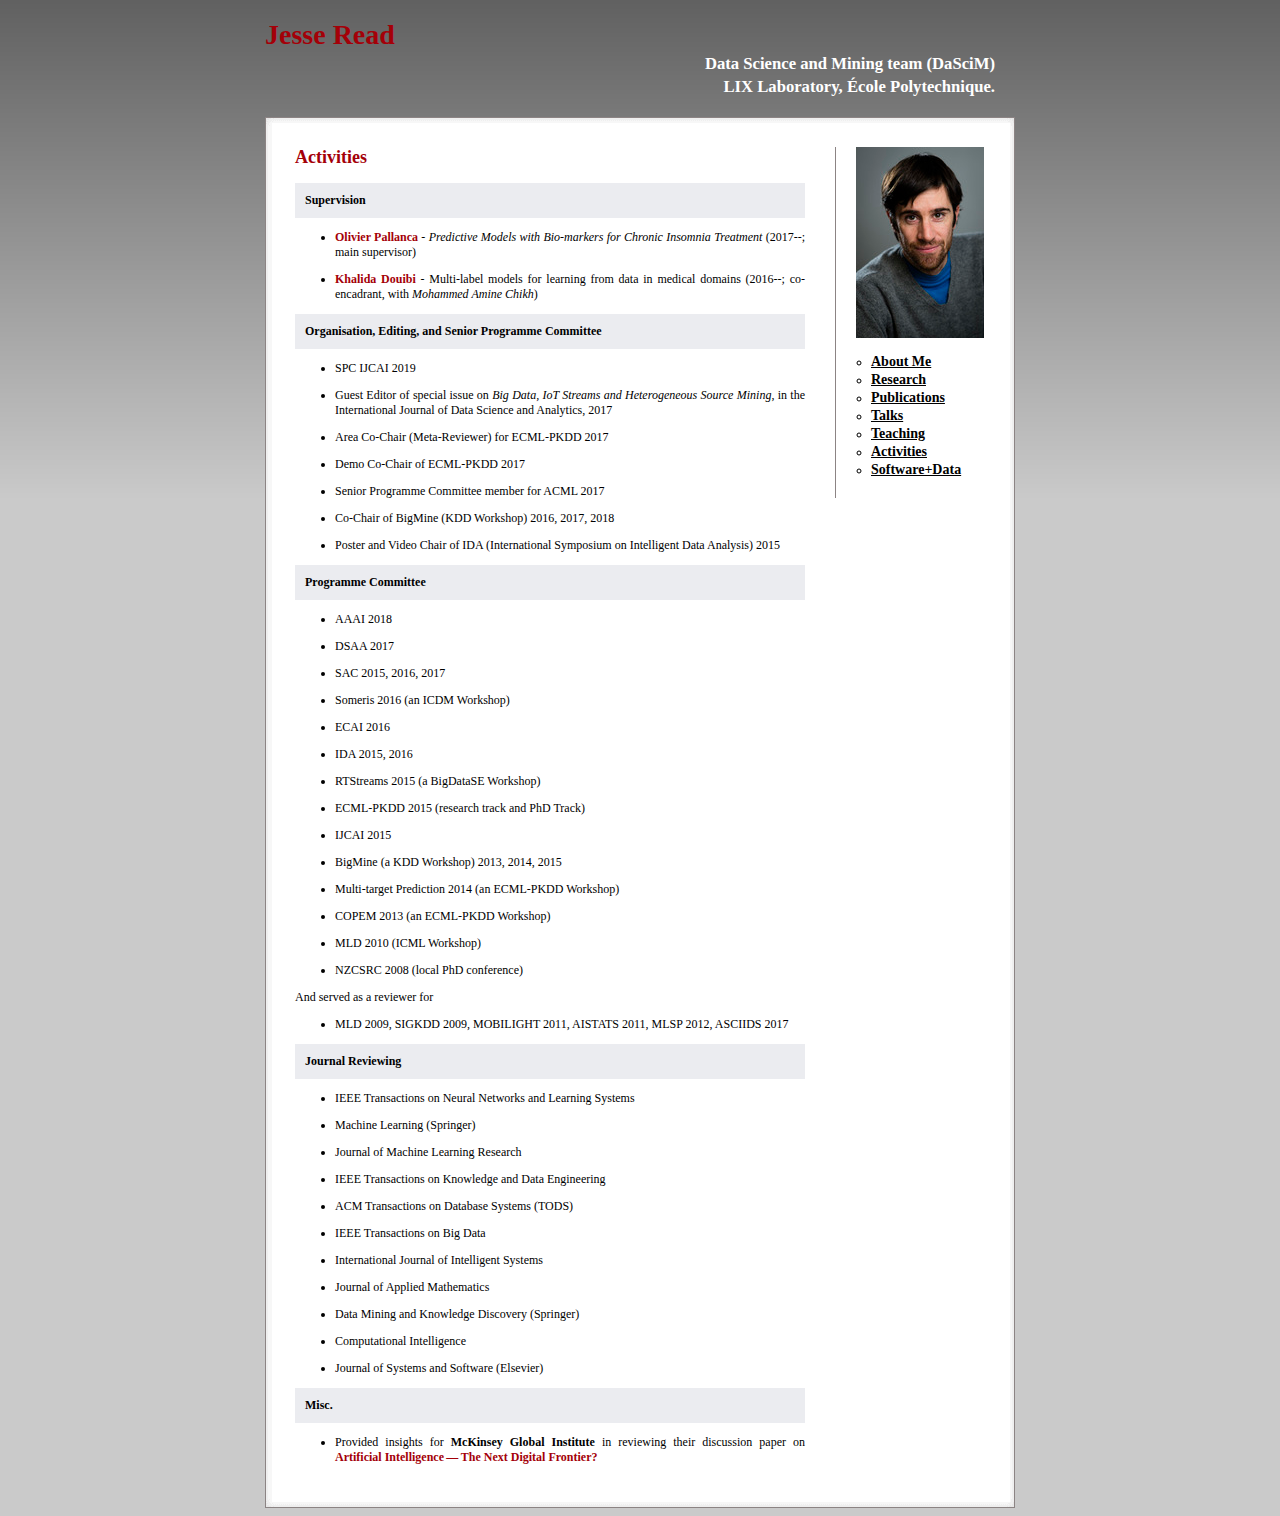
<file: activities.html>
<!DOCTYPE html PUBLIC "-//W3C//DTD XHTML 1.0 Strict//EN" "http://www.w3.org/TR/xhtml1/DTD/xhtml1-strict.dtd">
<html xmlns="http://www.w3.org/1999/xhtml">

<head>
<meta http-equiv="Content-Type" content="text/html; charset=utf-8" />
<meta name="description" content="Homepage of Jesse Read. École Polytechnique, Paris, France." />
<meta name="keywords" content="phd waikato madrid universidad carlos aalto paristech telecom ecole polytechnique university computer science multi-label classification data streams applied machine learning sensor networks" />
        <title>Jesse Read</title>
<link href="./style/style.css" rel="stylesheet" type="text/css" />

<script type="text/javascript">

  var _gaq = _gaq || [];
  _gaq.push(['_setAccount', 'UA-11292233-4']);
  _gaq.push(['_trackPageview']);

  (function() {
    var ga = document.createElement('script'); ga.type = 'text/javascript'; ga.async = true;
    ga.src = ('https:' == document.location.protocol ? 'https://ssl' : 'http://www') + '.google-analytics.com/ga.js';
    var s = document.getElementsByTagName('script')[0]; s.parentNode.insertBefore(ga, s);
  })();

</script>

</head>

<body>

<div id="container">

<div id="header"><h1>Jesse Read</h1>
        <!--    <strong><small>Machine Learning and Artificial Intelligence</small></strong> -->
</div>

<div id="sub_header"><small>Data Science and Mining team (DaSciM)<BR> LIX Laboratory, École Polytechnique.</small></div>


<div id="main_content_top"></div>

<div id="main_content">

<div class="content">
<div class="sect1">
<h2 id="_activities">Activities</h2>
<div class="sectionbody">
<div class="sect2">
<h3 id="_supervision">Supervision</h3>
<div class="ulist"><ul>
<li>
<p>
<a href="https://www.linkedin.com/in/olivier-pallanca-1b0a6227/?ppe=1">Olivier Pallanca</a> - <em>Predictive Models with Bio-markers for Chronic Insomnia Treatment</em> (2017--; main supervisor)
</p>
</li>
<li>
<p>
<a href="https://www.researchgate.net/profile/Khalida_Douibi/">Khalida Douibi</a> - Multi-label models for learning from data in medical domains (2016--; co-encadrant, with <em>Mohammed Amine Chikh</em>)
</p>
</li>
</ul></div>
</div>
<div class="sect2">
<h3 id="_organisation_editing_and_senior_programme_committee">Organisation, Editing, and Senior Programme Committee</h3>
<div class="ulist"><ul>
<li>
<p>
SPC IJCAI 2019
</p>
</li>
<li>
<p>
Guest Editor of special issue on <em>Big Data, IoT Streams and Heterogeneous Source Mining</em>, in the International Journal of Data Science and Analytics, 2017
</p>
</li>
<li>
<p>
Area Co-Chair (Meta-Reviewer) for ECML-PKDD 2017
</p>
</li>
<li>
<p>
Demo Co-Chair of ECML-PKDD 2017
</p>
</li>
<li>
<p>
Senior Programme Committee member for ACML 2017
</p>
</li>
<li>
<p>
Co-Chair of BigMine (KDD Workshop) 2016, 2017, 2018
</p>
</li>
<li>
<p>
Poster and Video Chair of IDA (International Symposium on Intelligent Data Analysis) 2015
</p>
</li>
</ul></div>
</div>
<div class="sect2">
<h3 id="_programme_committee">Programme Committee</h3>
<div class="ulist"><ul>
<li>
<p>
AAAI 2018
</p>
</li>
<li>
<p>
DSAA 2017
</p>
</li>
<li>
<p>
SAC 2015, 2016, 2017
</p>
</li>
<li>
<p>
Someris 2016 (an ICDM Workshop)
</p>
</li>
<li>
<p>
ECAI 2016
</p>
</li>
<li>
<p>
IDA 2015, 2016
</p>
</li>
<li>
<p>
RTStreams 2015 (a BigDataSE Workshop)
</p>
</li>
<li>
<p>
ECML-PKDD 2015 (research track and PhD Track)
</p>
</li>
<li>
<p>
IJCAI 2015
</p>
</li>
<li>
<p>
BigMine (a KDD Workshop) 2013, 2014, 2015
</p>
</li>
<li>
<p>
Multi-target Prediction 2014 (an ECML-PKDD Workshop)
</p>
</li>
<li>
<p>
COPEM 2013 (an ECML-PKDD Workshop)
</p>
</li>
<li>
<p>
MLD 2010 (ICML Workshop)
</p>
</li>
<li>
<p>
NZCSRC 2008 (local PhD conference)
</p>
</li>
</ul></div>
<div class="paragraph"><p>And served as a reviewer for</p></div>
<div class="ulist"><ul>
<li>
<p>
MLD 2009, SIGKDD 2009, MOBILIGHT 2011, AISTATS 2011, MLSP 2012, ASCIIDS 2017
</p>
</li>
</ul></div>
</div>
<div class="sect2">
<h3 id="_journal_reviewing">Journal Reviewing</h3>
<div class="ulist"><ul>
<li>
<p>
IEEE Transactions on Neural Networks and Learning Systems
</p>
</li>
<li>
<p>
Machine Learning (Springer)
</p>
</li>
<li>
<p>
Journal of Machine Learning Research
</p>
</li>
<li>
<p>
IEEE Transactions on Knowledge and Data Engineering
</p>
</li>
<li>
<p>
ACM Transactions on Database Systems (TODS)
</p>
</li>
<li>
<p>
IEEE Transactions on Big Data
</p>
</li>
<li>
<p>
International Journal of Intelligent Systems
</p>
</li>
<li>
<p>
Journal of Applied Mathematics
</p>
</li>
<li>
<p>
Data Mining and Knowledge Discovery (Springer)
</p>
</li>
<li>
<p>
Computational Intelligence
</p>
</li>
<li>
<p>
Journal of Systems and Software (Elsevier)
</p>
</li>
</ul></div>
</div>
<div class="sect2">
<h3 id="_misc">Misc.</h3>
<div class="ulist"><ul>
<li>
<p>
Provided insights for <strong>McKinsey Global Institute</strong> in reviewing their discussion paper on <a href="https://www.mckinsey.com/~/media/McKinsey/Industries/Advanced%20Electronics/Our%20Insights/How%20artificial%20intelligence%20can%20deliver%20real%20value%20to%20companies/MGI-Artificial-Intelligence-Discussion-paper.ashx">Artificial Intelligence&#8201;&#8212;&#8201;The Next Digital Frontier?</a>
</p>
</li>
</ul></div>
</div>
</div>
</div>




</div>
<div class="menu">
<img src="./images/me_sm.jpg" alt="picture" />
<!-- <div class="menu_title">Menu</div> -->
<ul>
<li><a href="index.html" class="menu_link">About Me</a></li>
<li><a href="research.html" class="menu_link">Research</a></li>
<li><a href="publications.html" class="menu_link">Publications</a></li>
<li><a href="talks.html" class="menu_link">Talks</a></li>
<li><a href="teaching.html" class="menu_link">Teaching</a></li>
<li><a href="activities.html" class="menu_link">Activities</a></li>
<li><a href="software.html" class="menu_link">Software+Data</a></li>
<!-- <li><a href="links.html" class="menu_link">Links</a></li> -->
</ul>
</div>

<div id="clear"></div>

</div>

<div id="main_content_bottom">
</div>

</div>


</body>

</html>
</file>
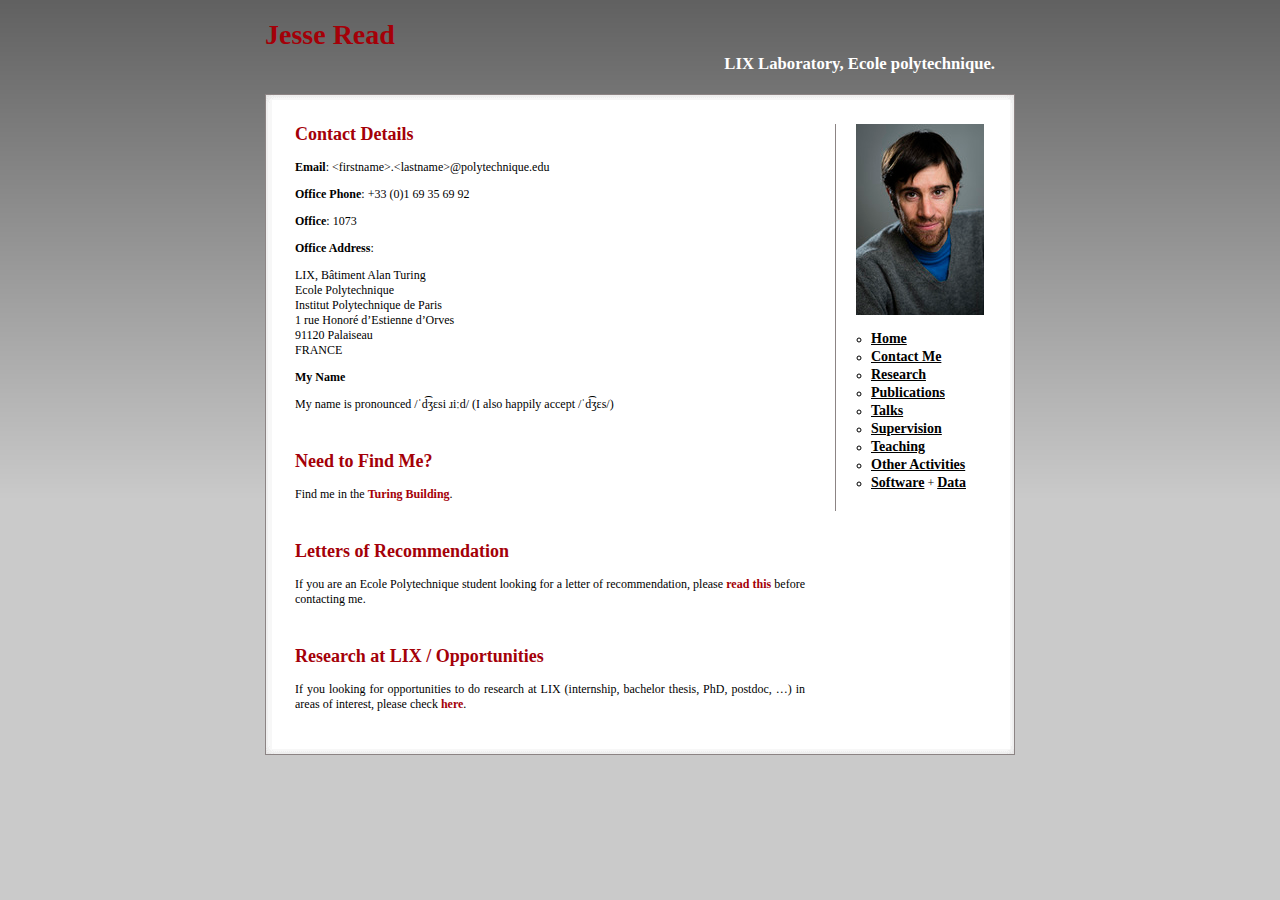
<file: contact.html>
<!DOCTYPE html PUBLIC "-//W3C//DTD XHTML 1.0 Strict//EN" "http://www.w3.org/TR/xhtml1/DTD/xhtml1-strict.dtd">
<html xmlns="http://www.w3.org/1999/xhtml">

<head>
<meta http-equiv="Content-Type" content="text/html; charset=utf-8" />
<meta name="description" content="Homepage of Jesse Read. Ecole polytechnique, Paris, France." />
<meta name="keywords" content="waikato madrid universidad carlos aalto telecom paris ecole polytechnique lix university computer science multi-label classification jesse read data streams artificial intelligence applied data-science machine learning sensor networks" />
        <title>Jesse Read</title>
<link href="./style/style.css" rel="stylesheet" type="text/css" />

<script type="text/javascript">

  var _gaq = _gaq || [];
  _gaq.push(['_setAccount', 'UA-11292233-4']);
  _gaq.push(['_trackPageview']);

  (function() {
    var ga = document.createElement('script'); ga.type = 'text/javascript'; ga.async = true;
    ga.src = ('https:' == document.location.protocol ? 'https://ssl' : 'http://www') + '.google-analytics.com/ga.js';
    var s = document.getElementsByTagName('script')[0]; s.parentNode.insertBefore(ga, s);
  })();

</script>

</head>

<body>

<div id="container">

<div id="header"><h1>Jesse Read</h1>
        <!--    <strong><small>Machine Learning and Artificial Intelligence</small></strong> -->
</div>

<!-- <div id="sub_header"><small>Data Science and Mining team (DaSciM)<BR> LIX Laboratory, Ecole polytechnique.</small></div> -->
<div id="sub_header"><small>LIX Laboratory, Ecole polytechnique.</small></div>

<!--
I work in the areas of **Artificial Intelligence, Machine Learning, and Data Science and Mining**.
-->

<div id="main_content_top"></div>

<div id="main_content">

<div class="content">
<div class="sect1">
<h2 id="_contact_details">Contact Details</h2>
<div class="sectionbody">
<div class="paragraph"><p><strong>Email</strong>: &lt;firstname&gt;.&lt;lastname&gt;@polytechnique.edu</p></div>
<div class="paragraph"><p><strong>Office Phone</strong>: +33 (0)1 69 35 69 92</p></div>
<div class="paragraph"><p><strong>Office</strong>: 1073</p></div>
<div class="paragraph"><p><strong>Office Address</strong>:</p></div>
<div class="paragraph"><p>LIX, Bâtiment Alan Turing<br />
Ecole Polytechnique<br />
Institut Polytechnique de Paris<br />
1 rue Honoré d&#8217;Estienne d&#8217;Orves<br />
91120 Palaiseau<br />
FRANCE</p></div>
<div class="paragraph"><p><strong>My Name</strong></p></div>
<div class="paragraph"><p>My name is pronounced /ˈd͡ʒɛsi ɹiːd/ (I also happily accept /ˈd͡ʒɛs/)</p></div>
<div class="paragraph"><p><br></p></div>
</div>
</div>
<div class="sect1">
<h2 id="_need_to_find_me">Need to Find Me?</h2>
<div class="sectionbody">
<div class="paragraph"><p>Find me in the <a href="https://portail.polytechnique.edu/informatique/en/department/where-find-us">Turing Building</a>.</p></div>
<div class="paragraph"><p><br></p></div>
</div>
</div>
<div class="sect1">
<h2 id="_letters_of_recommendation">Letters of Recommendation</h2>
<div class="sectionbody">
<div class="paragraph"><p>If you are an Ecole Polytechnique student looking for a letter of recommendation, please <a href="http://www.lix.polytechnique.fr/~jread/faq//letters_of_recommendation.html">read this</a> before contacting me.</p></div>
<div class="paragraph"><p><br></p></div>
</div>
</div>
<div class="sect1">
<h2 id="_research_at_lix_opportunities">Research at LIX / Opportunities</h2>
<div class="sectionbody">
<div class="paragraph"><p>If you looking for opportunities to do research at LIX (internship, bachelor thesis, PhD, postdoc, &#8230;) in areas of interest, please check <a href="./positions.html">here</a>.</p></div>
</div>
</div>




</div>
<div class="menu">
<a href="http://www.lix.polytechnique.fr/~jread/photo/"><img src="./images/me_sm.jpg" alt="picture" /></a>
<!-- <div class="menu_title">Menu</div> -->
<ul>
<li><a href="index.html" class="menu_link">Home</a></li>
<li><a href="contact.html" class="menu_link">Contact Me</a></li>
<li><a href="research.html" class="menu_link">Research</a></li>
<li><a href="publications.html" class="menu_link">Publications</a></li>
<li><a href="talks.html" class="menu_link">Talks</a></li>
<li><a href="supervision.html" class="menu_link">Supervision</a></li>
<li><a href="teaching.html" class="menu_link">Teaching</a></li>
<li><a href="activities.html" class="menu_link">Other Activities</a></li>
<li><a href="software.html" class="menu_link">Software</a> + <a href="data.html" class="menu_link">Data</a></li>
</ul>
</div>

<div id="clear"></div>

</div>

<div id="main_content_bottom">
</div>

</div>


</body>

</html>
</file>
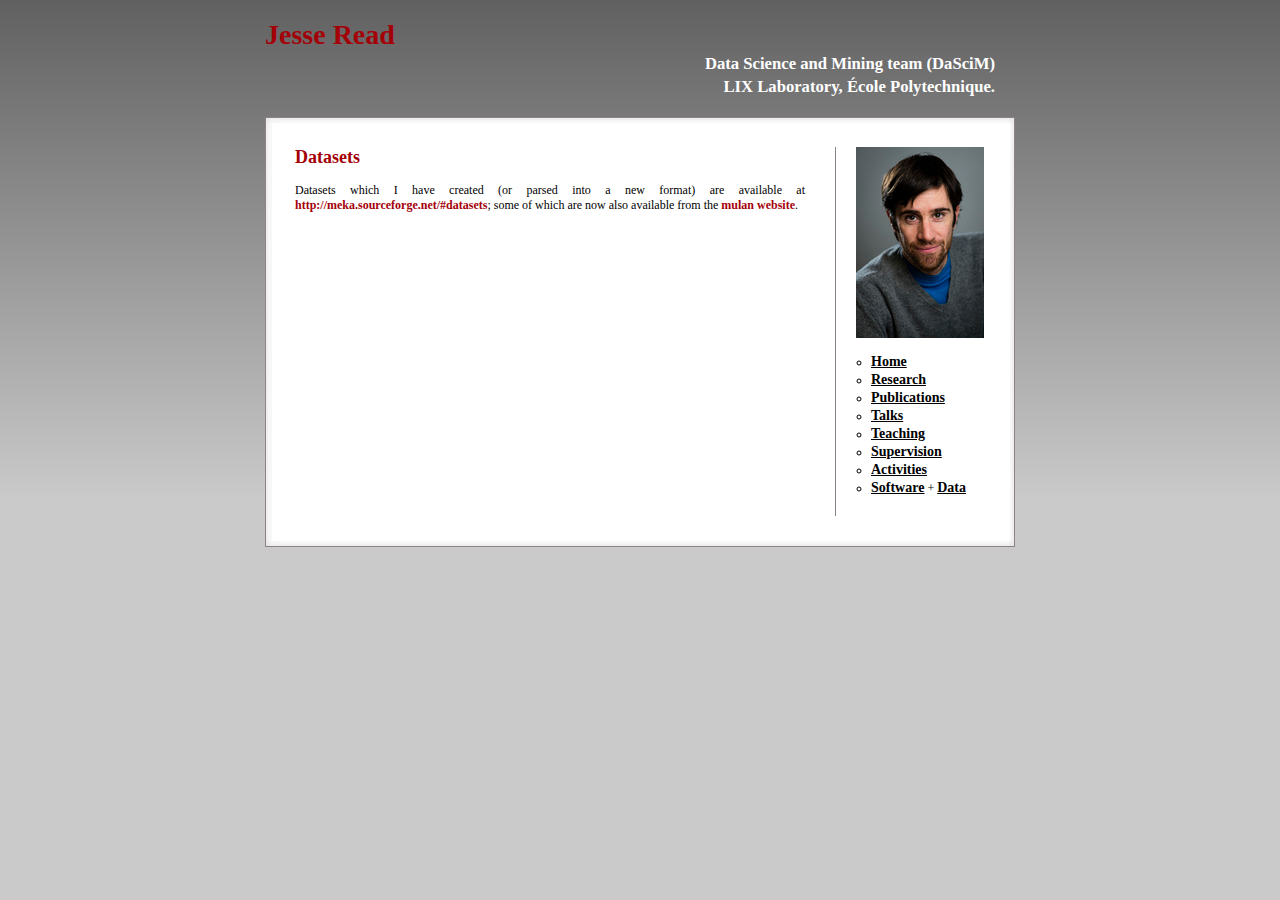
<file: data.html>
<!DOCTYPE html PUBLIC "-//W3C//DTD XHTML 1.0 Strict//EN" "http://www.w3.org/TR/xhtml1/DTD/xhtml1-strict.dtd">
<html xmlns="http://www.w3.org/1999/xhtml">

<head>
<meta http-equiv="Content-Type" content="text/html; charset=utf-8" />
<meta name="description" content="Homepage of Jesse Read. École Polytechnique, Paris, France." />
<meta name="keywords" content="phd waikato madrid universidad carlos aalto paristech telecom ecole polytechnique lix university computer science multi-label classification jesse read data streams artificial intelligence applied datascience machine learning sensor networks" />
        <title>Jesse Read</title>
<link href="./style/style.css" rel="stylesheet" type="text/css" />

<script type="text/javascript">

  var _gaq = _gaq || [];
  _gaq.push(['_setAccount', 'UA-11292233-4']);
  _gaq.push(['_trackPageview']);

  (function() {
    var ga = document.createElement('script'); ga.type = 'text/javascript'; ga.async = true;
    ga.src = ('https:' == document.location.protocol ? 'https://ssl' : 'http://www') + '.google-analytics.com/ga.js';
    var s = document.getElementsByTagName('script')[0]; s.parentNode.insertBefore(ga, s);
  })();

</script>

</head>

<body>

<div id="container">

<div id="header"><h1>Jesse Read</h1>
        <!--    <strong><small>Machine Learning and Artificial Intelligence</small></strong> -->
</div>

<div id="sub_header"><small>Data Science and Mining team (DaSciM)<BR> LIX Laboratory, École Polytechnique.</small></div>


<div id="main_content_top"></div>

<div id="main_content">

<div class="content">
<div class="sect1">
<h2 id="_datasets">Datasets</h2>
<div class="sectionbody">
<div class="paragraph"><p>Datasets which I have created (or parsed into a new format) are available at <a href="http://meka.sourceforge.net/#datasets">http://meka.sourceforge.net/#datasets</a>; some of which are now also available from the <a href="http://mulan.sourceforge.net/datasets-mlc.html">mulan website</a>.</p></div>
</div>
</div>




</div>
<div class="menu">
<a href="http://www.lix.polytechnique.fr/~jread/photo/"><img src="./images/me_sm.jpg" alt="picture" /></a>
<!-- <div class="menu_title">Menu</div> -->
<ul>
<li><a href="index.html" class="menu_link">Home</a></li>
<li><a href="research.html" class="menu_link">Research</a></li>
<li><a href="publications.html" class="menu_link">Publications</a></li>
<li><a href="talks.html" class="menu_link">Talks</a></li>
<li><a href="teaching.html" class="menu_link">Teaching</a></li>
<li><a href="supervision.html" class="menu_link">Supervision</a></li>
<li><a href="activities.html" class="menu_link">Activities</a></li>
<!--<li><a href="positions.html" class="menu_link">Positions</a></li>-->
<li><a href="software.html" class="menu_link">Software</a> + <a href="data.html" class="menu_link">Data</a></li>
</ul>
</div>

<div id="clear"></div>

</div>

<div id="main_content_bottom">
</div>

</div>


</body>

</html>
</file>
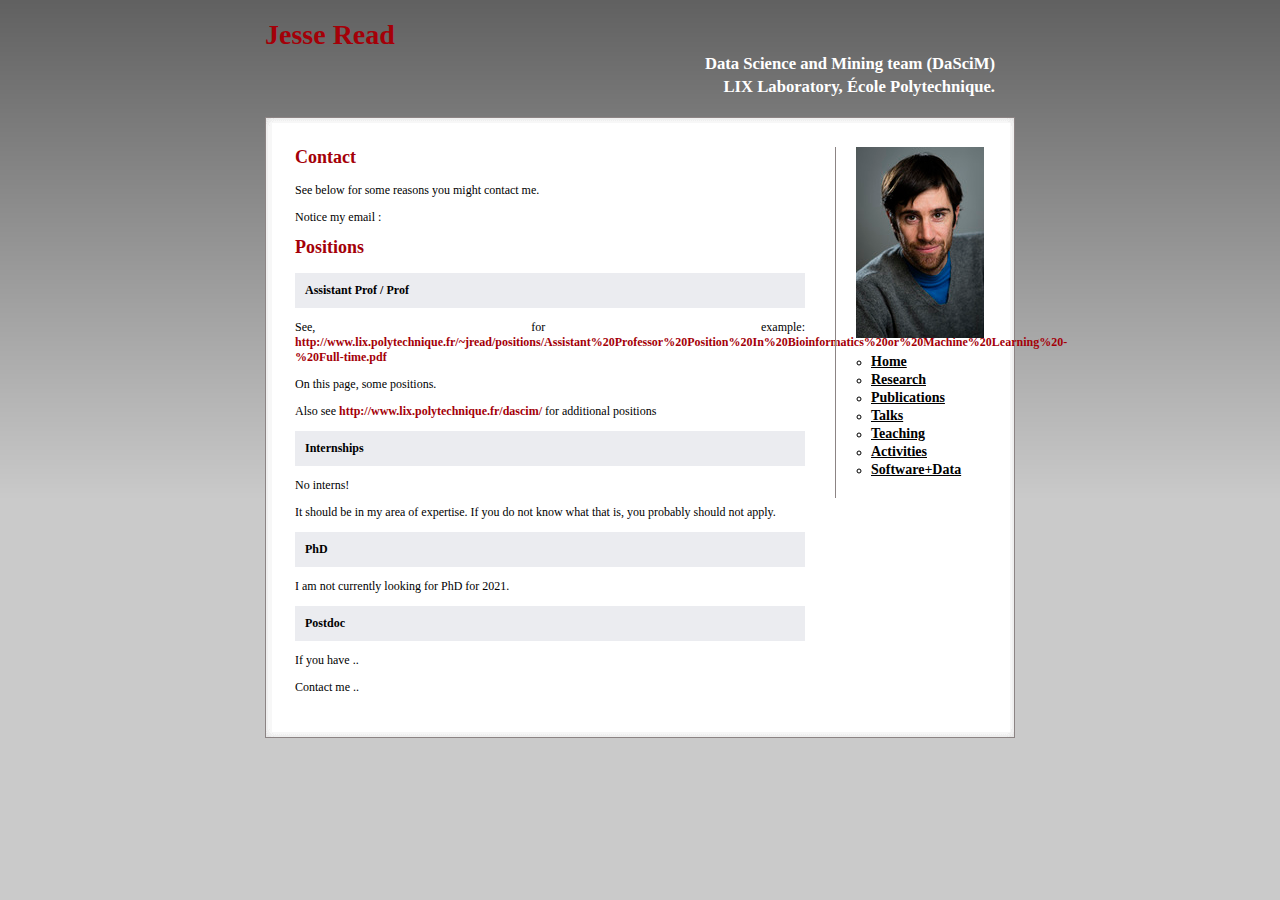
<file: positions.html>
<!DOCTYPE html PUBLIC "-//W3C//DTD XHTML 1.0 Strict//EN" "http://www.w3.org/TR/xhtml1/DTD/xhtml1-strict.dtd">
<html xmlns="http://www.w3.org/1999/xhtml">

<head>
<meta http-equiv="Content-Type" content="text/html; charset=utf-8" />
<meta name="description" content="Homepage of Jesse Read. École Polytechnique, Paris, France." />
<meta name="keywords" content="phd waikato madrid universidad carlos aalto paristech telecom ecole polytechnique university computer science multi-label classification data streams applied machine learning sensor networks" />
        <title>Jesse Read</title>
<link href="./style/style.css" rel="stylesheet" type="text/css" />

<script type="text/javascript">

  var _gaq = _gaq || [];
  _gaq.push(['_setAccount', 'UA-11292233-4']);
  _gaq.push(['_trackPageview']);

  (function() {
    var ga = document.createElement('script'); ga.type = 'text/javascript'; ga.async = true;
    ga.src = ('https:' == document.location.protocol ? 'https://ssl' : 'http://www') + '.google-analytics.com/ga.js';
    var s = document.getElementsByTagName('script')[0]; s.parentNode.insertBefore(ga, s);
  })();

</script>

</head>

<body>

<div id="container">

<div id="header"><h1>Jesse Read</h1>
        <!--    <strong><small>Machine Learning and Artificial Intelligence</small></strong> -->
</div>

<div id="sub_header"><small>Data Science and Mining team (DaSciM)<BR> LIX Laboratory, École Polytechnique.</small></div>


<div id="main_content_top"></div>

<div id="main_content">

<div class="content">
<div class="sect1">
<h2 id="_contact">Contact</h2>
<div class="sectionbody">
<div class="paragraph"><p>See below for some reasons you might contact me.</p></div>
<div class="paragraph"><p>Notice my email :</p></div>
</div>
</div>
<div class="sect1">
<h2 id="_positions">Positions</h2>
<div class="sectionbody">
<div class="sect2">
<h3 id="_assistant_prof_prof">Assistant Prof / Prof</h3>
<div class="paragraph"><p>See, for example: <a href="http://www.lix.polytechnique.fr/~jread/positions/Assistant%20Professor%20Position%20In%20Bioinformatics%20or%20Machine%20Learning%20-%20Full-time.pdf">http://www.lix.polytechnique.fr/~jread/positions/Assistant%20Professor%20Position%20In%20Bioinformatics%20or%20Machine%20Learning%20-%20Full-time.pdf</a></p></div>
<div class="paragraph"><p>On this page, some positions.</p></div>
<div class="paragraph"><p>Also see <a href="http://www.lix.polytechnique.fr/dascim/">http://www.lix.polytechnique.fr/dascim/</a> for additional positions</p></div>
</div>
<div class="sect2">
<h3 id="_internships">Internships</h3>
<div class="paragraph"><p>No interns!</p></div>
<div class="paragraph"><p>It should be in my area of expertise. If you do not know what that is, you probably should not apply.</p></div>
</div>
<div class="sect2">
<h3 id="_phd">PhD</h3>
<div class="paragraph"><p>I am not currently looking for PhD for 2021.</p></div>
</div>
<div class="sect2">
<h3 id="_postdoc">Postdoc</h3>
<div class="paragraph"><p>If you have ..</p></div>
<div class="paragraph"><p>Contact me ..</p></div>
</div>
</div>
</div>




</div>
<div class="menu">
<a href="http://www.lix.polytechnique.fr/~jread/photo/"><img src="./images/me_sm.jpg" alt="picture" /></a>
<!-- <div class="menu_title">Menu</div> -->
<ul>
<li><a href="index.html" class="menu_link">Home</a></li>
<li><a href="research.html" class="menu_link">Research</a></li>
<li><a href="publications.html" class="menu_link">Publications</a></li>
<li><a href="talks.html" class="menu_link">Talks</a></li>
<li><a href="teaching.html" class="menu_link">Teaching</a></li>
<li><a href="activities.html" class="menu_link">Activities</a></li>
<!--<li><a href="positions.html" class="menu_link">Positions</a></li>-->
<li><a href="software.html" class="menu_link">Software+Data</a></li>
</ul>
</div>

<div id="clear"></div>

</div>

<div id="main_content_bottom">
</div>

</div>


</body>

</html>
</file>
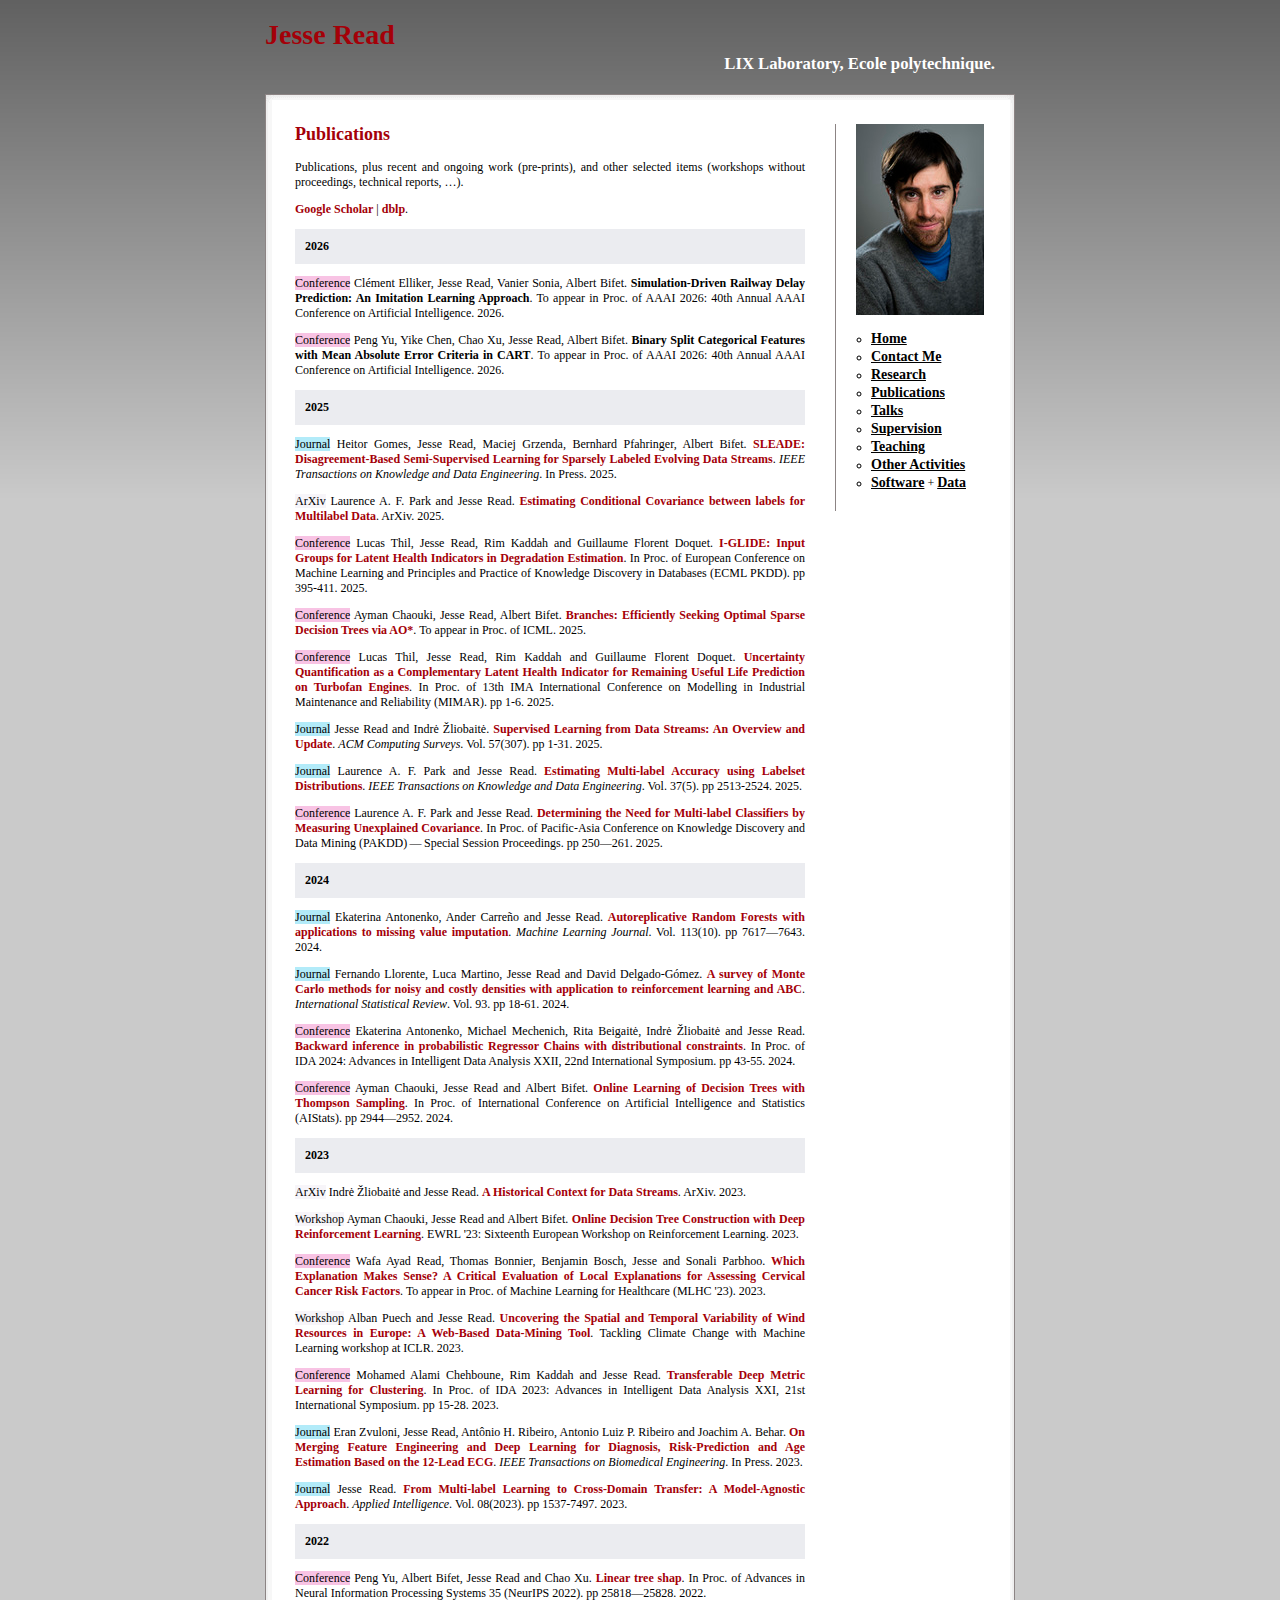
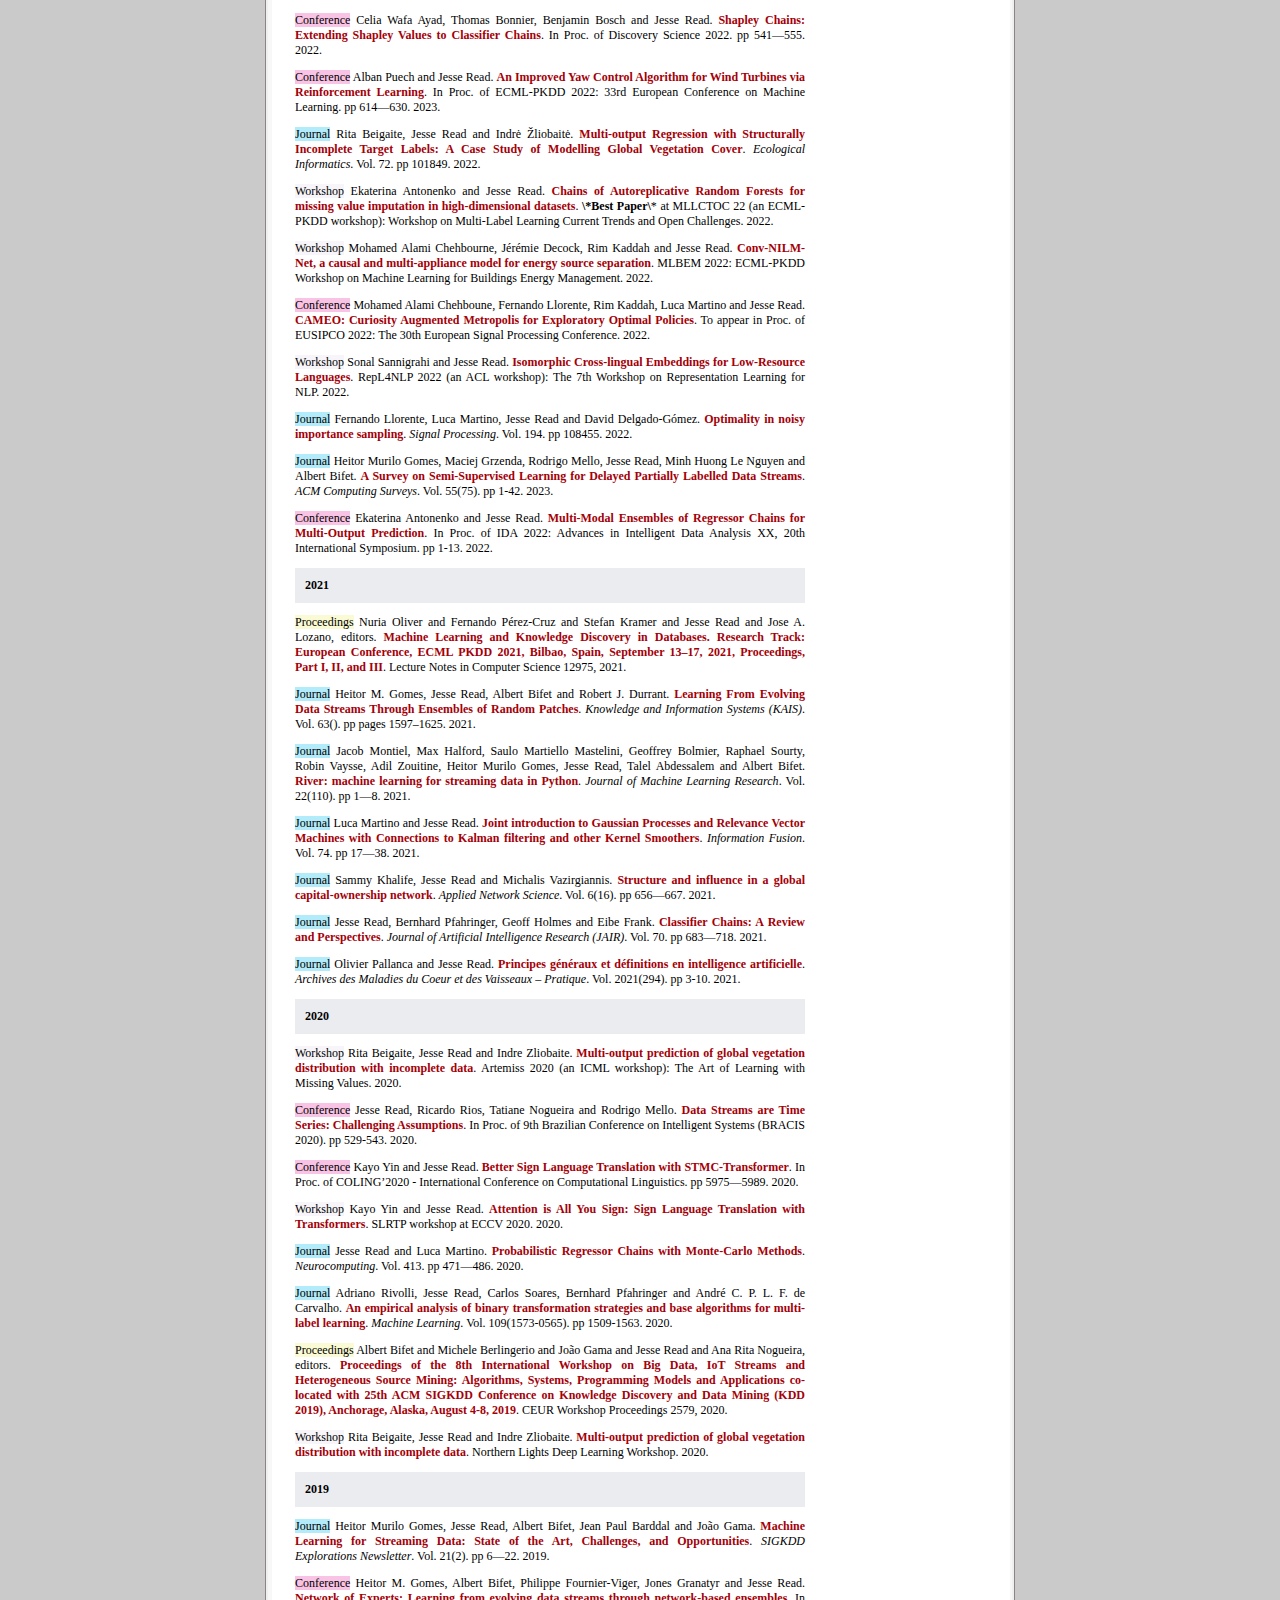
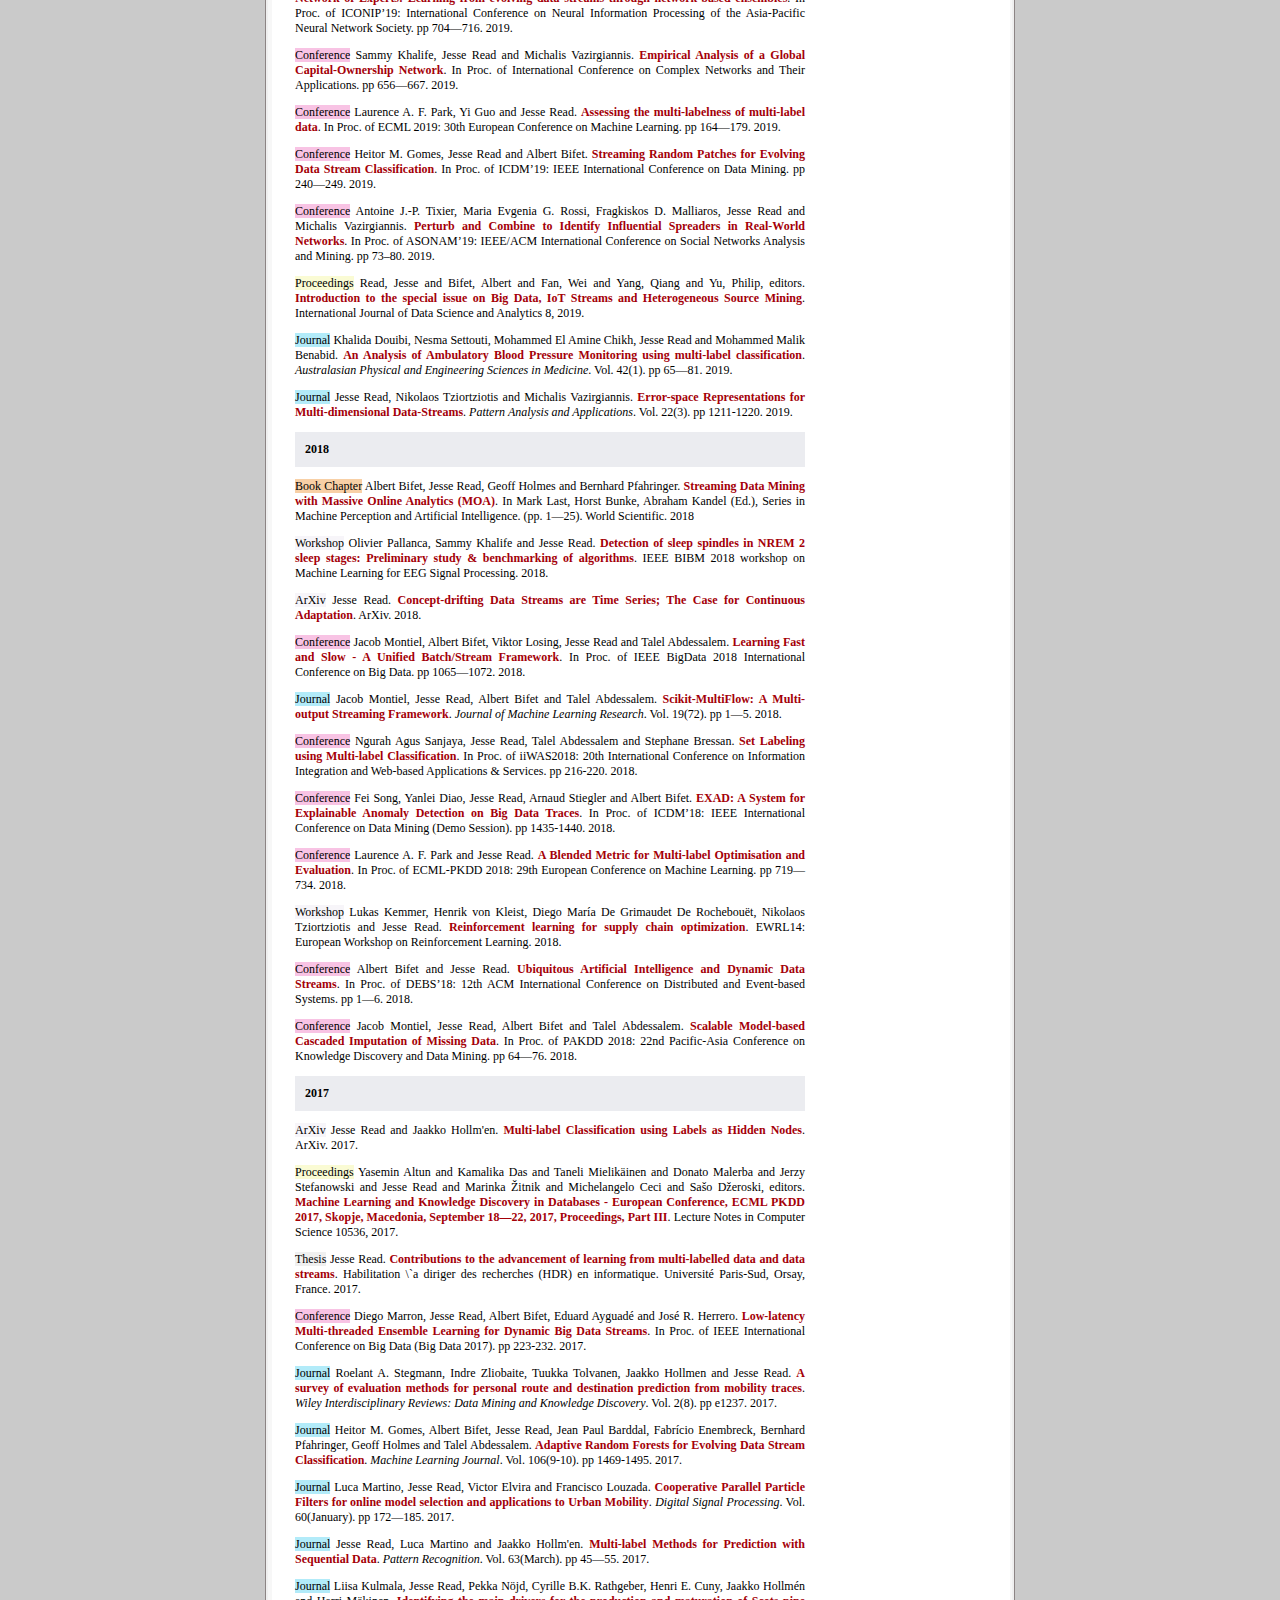
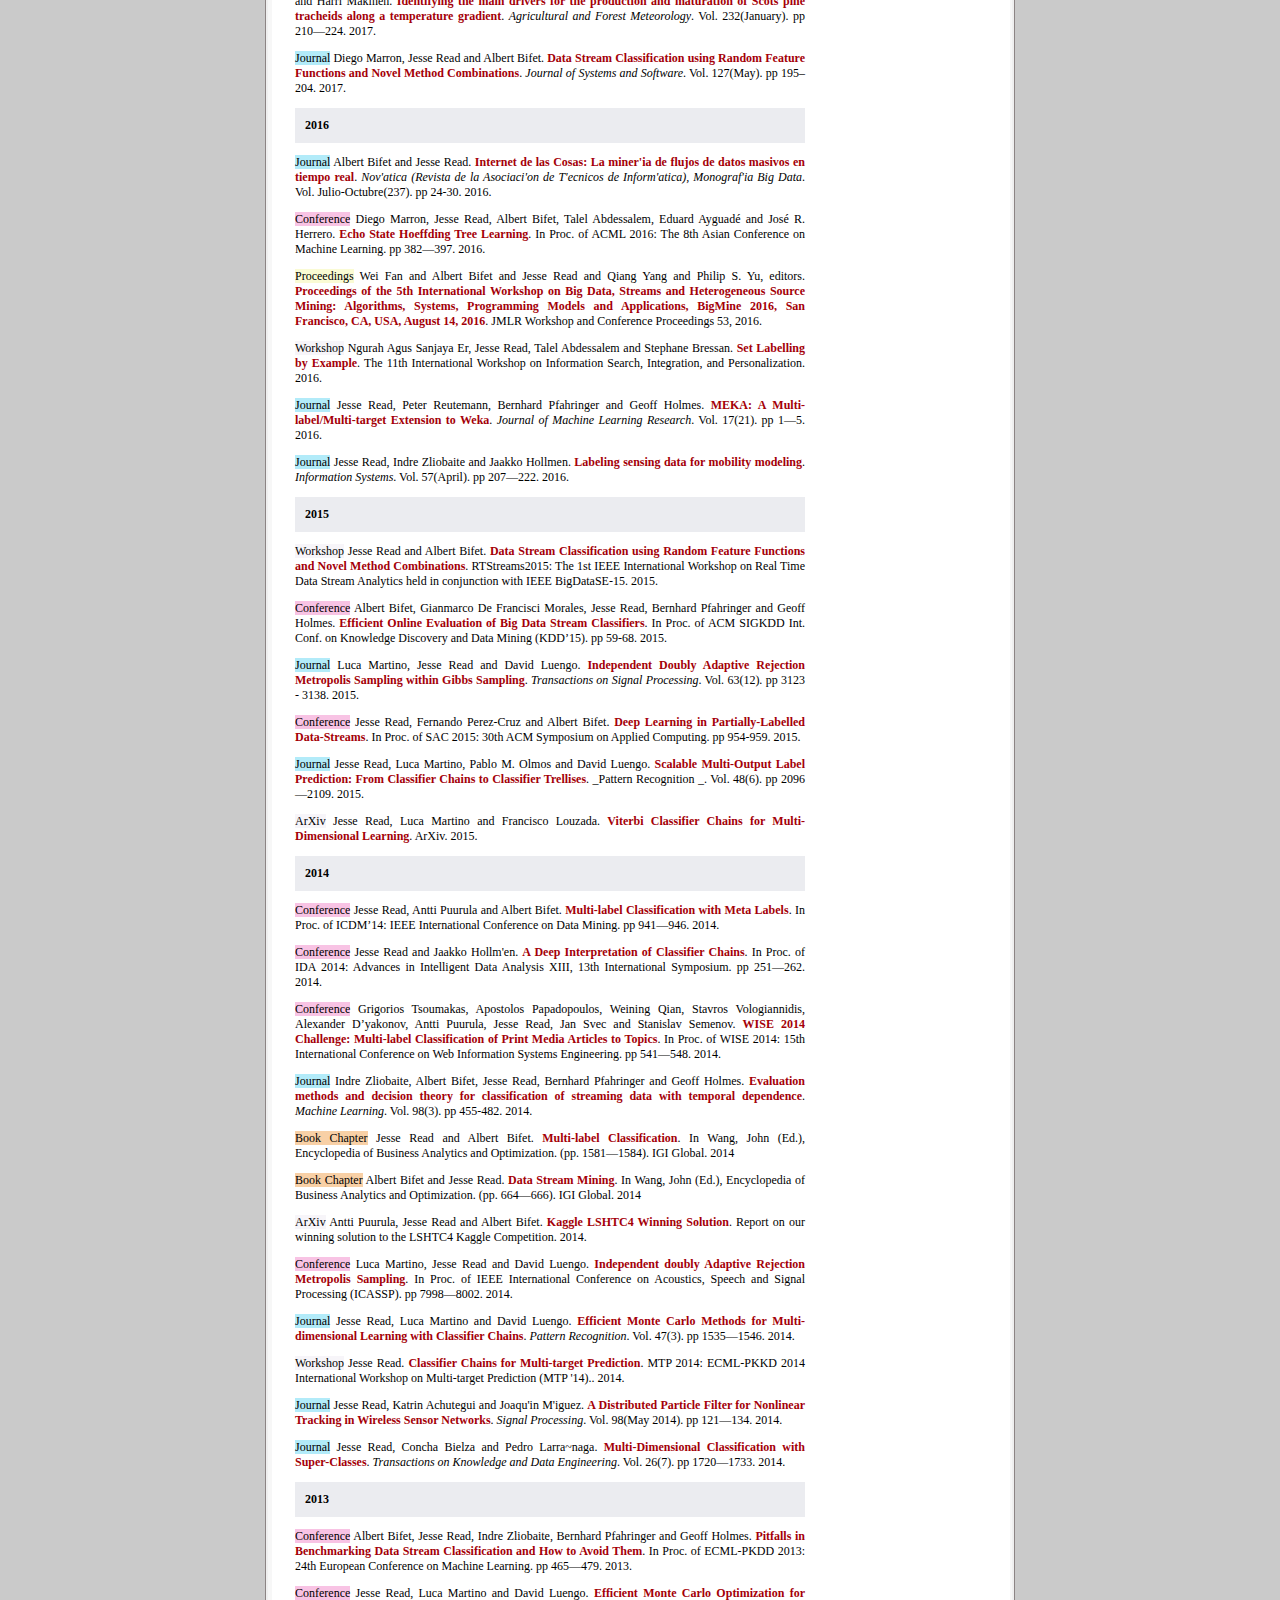
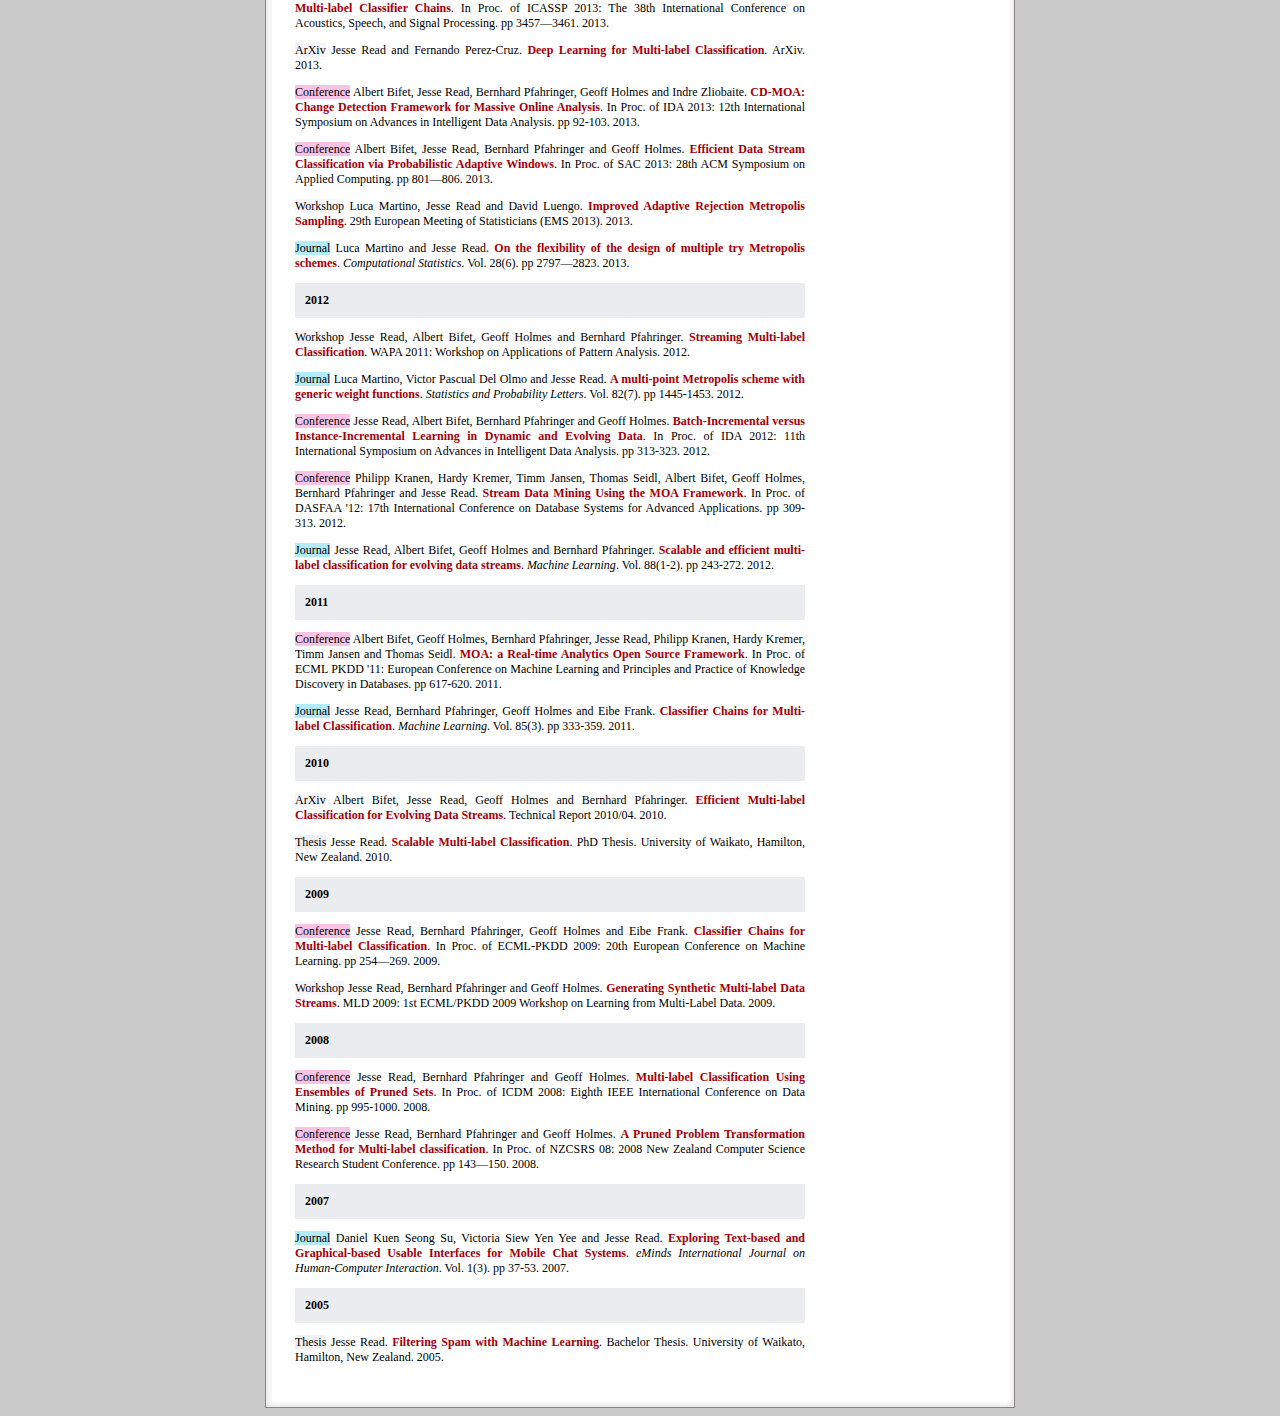
<file: publications.html>
<!DOCTYPE html PUBLIC "-//W3C//DTD XHTML 1.0 Strict//EN" "http://www.w3.org/TR/xhtml1/DTD/xhtml1-strict.dtd">
<html xmlns="http://www.w3.org/1999/xhtml">

<head>
<meta http-equiv="Content-Type" content="text/html; charset=utf-8" />
<meta name="description" content="Homepage of Jesse Read. Ecole polytechnique, Paris, France." />
<meta name="keywords" content="waikato madrid universidad carlos aalto telecom paris ecole polytechnique lix university computer science multi-label classification jesse read data streams artificial intelligence applied data-science machine learning sensor networks" />
        <title>Jesse Read</title>
<link href="./style/style.css" rel="stylesheet" type="text/css" />

<script type="text/javascript">

  var _gaq = _gaq || [];
  _gaq.push(['_setAccount', 'UA-11292233-4']);
  _gaq.push(['_trackPageview']);

  (function() {
    var ga = document.createElement('script'); ga.type = 'text/javascript'; ga.async = true;
    ga.src = ('https:' == document.location.protocol ? 'https://ssl' : 'http://www') + '.google-analytics.com/ga.js';
    var s = document.getElementsByTagName('script')[0]; s.parentNode.insertBefore(ga, s);
  })();

</script>

</head>

<body>

<div id="container">

<div id="header"><h1>Jesse Read</h1>
        <!--    <strong><small>Machine Learning and Artificial Intelligence</small></strong> -->
</div>

<!-- <div id="sub_header"><small>Data Science and Mining team (DaSciM)<BR> LIX Laboratory, Ecole polytechnique.</small></div> -->
<div id="sub_header"><small>LIX Laboratory, Ecole polytechnique.</small></div>

<!--
I work in the areas of **Artificial Intelligence, Machine Learning, and Data Science and Mining**.
-->

<div id="main_content_top"></div>

<div id="main_content">

<div class="content">
<div class="sect1">
<h2 id="_publications">Publications</h2>
<div class="sectionbody">
<div class="paragraph"><p>Publications, plus recent and ongoing work (pre-prints), and other selected items (workshops without proceedings, technical reports, &#8230;).</p></div>
<div class="paragraph"><p><a href="http://scholar.google.com/citations?user=4gNCRFAAAAAJ&amp;hl=en&amp;oi=ao">Google Scholar</a> | <a href="https://dblp.org/pers/hd/r/Read:Jesse">dblp</a>.</p></div>
<div class="sect2">
<h3 id="_2026">2026</h3>
<div class="paragraph"><p><span class="pub_label" style="background-color: #F8C3E4">Conference</span> Clément Elliker, Jesse Read, Vanier Sonia, Albert Bifet. <strong>Simulation-Driven Railway Delay Prediction: An Imitation Learning Approach</strong>. To appear in Proc. of AAAI 2026: 40th Annual AAAI Conference on Artificial Intelligence. 2026.</p></div>
<div class="paragraph"><p><span class="pub_label" style="background-color: #F8C3E4">Conference</span> Peng Yu, Yike Chen, Chao Xu, Jesse Read, Albert Bifet. <strong>Binary Split Categorical Features with Mean Absolute Error Criteria in CART</strong>. To appear in Proc. of AAAI 2026: 40th Annual AAAI Conference on Artificial Intelligence. 2026.</p></div>
</div>
<div class="sect2">
<h3 id="_2025">2025</h3>
<div class="paragraph"><p><span class="pub_label" style="background-color: #B2EBF9">Journal</span> Heitor Gomes, Jesse Read, Maciej Grzenda, Bernhard Pfahringer, Albert Bifet. <a href="https://doi.org/10.1109/TKDE.2025.3647050">SLEADE: Disagreement-Based Semi-Supervised Learning for Sparsely Labeled Evolving Data Streams</a>. <em>IEEE Transactions on Knowledge and Data Engineering</em>. In Press. 2025.</p></div>
<div class="paragraph"><p><span class="pub_label" style="background-color: #F7F5F9">ArXiv</span> Laurence A. F. Park and Jesse Read. <a href="https://arxiv.org/abs/2508.18951">Estimating Conditional Covariance between labels for Multilabel Data</a>. ArXiv. 2025.</p></div>
<div class="paragraph"><p><span class="pub_label" style="background-color: #F8C3E4">Conference</span> Lucas Thil, Jesse Read, Rim Kaddah and Guillaume Florent Doquet. <a href="https://hal.science/hal-05120316/">I-GLIDE: Input Groups for Latent Health Indicators in Degradation Estimation</a>. In Proc. of European Conference on Machine Learning and Principles and Practice of Knowledge Discovery in Databases (ECML PKDD). pp 395-411. 2025.</p></div>
<div class="paragraph"><p><span class="pub_label" style="background-color: #F8C3E4">Conference</span> Ayman Chaouki, Jesse Read, Albert Bifet. <a href="https://arxiv.org/pdf/2406.02175">Branches: Efficiently Seeking Optimal Sparse Decision Trees via AO*</a>. To appear in Proc. of ICML. 2025.</p></div>
<div class="paragraph"><p><span class="pub_label" style="background-color: #F8C3E4">Conference</span> Lucas Thil, Jesse Read, Rim Kaddah and Guillaume Florent Doquet. <a href="https://hal.science/hal-05093810">Uncertainty Quantification as a Complementary Latent Health Indicator for Remaining Useful Life Prediction on Turbofan Engines</a>. In Proc. of 13th IMA International Conference on Modelling in Industrial Maintenance and Reliability (MIMAR). pp 1-6. 2025.</p></div>
<div class="paragraph"><p><span class="pub_label" style="background-color: #B2EBF9">Journal</span> Jesse Read and Indrė Žliobaitė. <a href="https://dl.acm.org/doi/10.1145/3737279">Supervised Learning from Data Streams: An Overview and Update</a>. <em>ACM Computing Surveys</em>. Vol. 57(307). pp 1-31. 2025.</p></div>
<div class="paragraph"><p><span class="pub_label" style="background-color: #B2EBF9">Journal</span> Laurence A. F. Park and Jesse Read. <a href="https://doi.org/10.1109/TKDE.2025.3545972">Estimating Multi-label Accuracy using Labelset Distributions</a>. <em>IEEE Transactions on Knowledge and Data Engineering</em>. Vol. 37(5). pp 2513-2524. 2025.</p></div>
<div class="paragraph"><p><span class="pub_label" style="background-color: #F8C3E4">Conference</span> Laurence A. F. Park and Jesse Read. <a href="https://link.springer.com/chapter/10.1007/978-981-96-8295-9_18">Determining the Need for Multi-label Classifiers by Measuring Unexplained Covariance</a>. In Proc. of Pacific-Asia Conference on Knowledge Discovery and Data Mining (PAKDD)&#8201;&#8212;&#8201;Special Session Proceedings. pp 250&#8212;261. 2025.</p></div>
</div>
<div class="sect2">
<h3 id="_2024">2024</h3>
<div class="paragraph"><p><span class="pub_label" style="background-color: #B2EBF9">Journal</span> Ekaterina Antonenko, Ander Carreño and Jesse Read. <a href="https://link.springer.com/content/pdf/10.1007/s10994-024-06584-1.pdf">Autoreplicative Random Forests with applications to missing value imputation</a>. <em>Machine Learning Journal</em>. Vol. 113(10). pp 7617&#8212;7643. 2024.</p></div>
<div class="paragraph"><p><span class="pub_label" style="background-color: #B2EBF9">Journal</span> Fernando Llorente, Luca Martino, Jesse Read and David Delgado-Gómez. <a href="https://onlinelibrary.wiley.com/doi/abs/10.1111/insr.12573">A survey of Monte Carlo methods for noisy and costly densities with application to reinforcement learning and ABC</a>. <em>International Statistical Review</em>. Vol. 93. pp 18-61. 2024.</p></div>
<div class="paragraph"><p><span class="pub_label" style="background-color: #F8C3E4">Conference</span> Ekaterina Antonenko, Michael Mechenich, Rita Beigaitė, Indrė Žliobaitė and Jesse Read. <a href="https://link.springer.com/content/pdf/10.1007/978-3-031-58553-1_4">Backward inference in probabilistic Regressor Chains with distributional constraints</a>. In Proc. of IDA 2024: Advances in Intelligent Data Analysis XXII, 22nd International Symposium. pp 43-55. 2024.</p></div>
<div class="paragraph"><p><span class="pub_label" style="background-color: #F8C3E4">Conference</span> Ayman Chaouki, Jesse Read and Albert Bifet. <a href="https://proceedings.mlr.press/v238/chaouki24a/chaouki24a.pdf">Online Learning of Decision Trees with Thompson Sampling</a>. In Proc. of International Conference on Artificial Intelligence and Statistics (AIStats). pp 2944&#8212;2952. 2024.</p></div>
</div>
<div class="sect2">
<h3 id="_2023">2023</h3>
<div class="paragraph"><p><span class="pub_label" style="background-color: #F7F5F9">ArXiv</span> Indrė Žliobaitė and Jesse Read. <a href="https://arxiv.org/abs/2310.19811">A Historical Context for Data Streams</a>. ArXiv. 2023.</p></div>
<div class="paragraph"><p><span class="pub_label" style="background-color: #F7F5F9">Workshop</span> Ayman Chaouki, Jesse Read and Albert Bifet. <a href="https://openreview.net/pdf?id=sf4RZXGqrC">Online Decision Tree Construction with Deep Reinforcement Learning</a>. EWRL '23: Sixteenth European Workshop on Reinforcement Learning. 2023.</p></div>
<div class="paragraph"><p><span class="pub_label" style="background-color: #F8C3E4">Conference</span> Wafa Ayad Read, Thomas Bonnier, Benjamin Bosch, Jesse and Sonali Parbhoo. <a href="https://static1.squarespace.com/static/59d5ac1780bd5ef9c396eda6/t/64d1b5f5b3b9d407b8397da7/1691465209590/ID204_Research+Paper_2023.pdf">Which Explanation Makes Sense? A Critical Evaluation of Local Explanations for Assessing Cervical Cancer Risk Factors</a>. To appear in Proc. of Machine Learning for Healthcare (MLHC '23). 2023.</p></div>
<div class="paragraph"><p><span class="pub_label" style="background-color: #F7F5F9">Workshop</span> Alban Puech and Jesse Read. <a href="https://www.climatechange.ai/papers/iclr2023/49">Uncovering the Spatial and Temporal Variability of Wind Resources in Europe: A Web-Based Data-Mining Tool</a>. Tackling Climate Change with Machine Learning workshop at ICLR. 2023.</p></div>
<div class="paragraph"><p><span class="pub_label" style="background-color: #F8C3E4">Conference</span> Mohamed Alami Chehboune, Rim Kaddah and Jesse Read. <a href="https://link.springer.com/chapter/10.1007/978-3-031-30047-9_2">Transferable Deep Metric Learning for Clustering</a>. In Proc. of IDA 2023: Advances in Intelligent Data Analysis XXI, 21st International Symposium. pp 15-28. 2023.</p></div>
<div class="paragraph"><p><span class="pub_label" style="background-color: #B2EBF9">Journal</span> Eran Zvuloni, Jesse Read, Antônio H. Ribeiro, Antonio Luiz P. Ribeiro and Joachim A. Behar. <a href="https://ieeexplore.ieee.org/document/10025679">On Merging Feature Engineering and Deep Learning for Diagnosis, Risk-Prediction and Age Estimation Based on the 12-Lead ECG</a>. <em>IEEE Transactions on Biomedical Engineering</em>. In Press. 2023.</p></div>
<div class="paragraph"><p><span class="pub_label" style="background-color: #B2EBF9">Journal</span> Jesse Read. <a href="http://arxiv.org/abs/2207.11742">From Multi-label Learning to Cross-Domain Transfer: A Model-Agnostic Approach</a>. <em>Applied Intelligence</em>. Vol. 08(2023). pp 1537-7497. 2023.</p></div>
</div>
<div class="sect2">
<h3 id="_2022">2022</h3>
<div class="paragraph"><p><span class="pub_label" style="background-color: #F8C3E4">Conference</span> Peng Yu, Albert Bifet, Jesse Read and Chao Xu. <a href="https://proceedings.neurips.cc/paper_files/paper/2022/file/a5a3b1ef79520b7cd122d888673a3ebc-Paper-Conference.pdf">Linear tree shap</a>. In Proc. of Advances in Neural Information Processing Systems 35 (NeurIPS 2022). pp 25818&#8212;25828. 2022.</p></div>
<div class="paragraph"><p><span class="pub_label" style="background-color: #F8C3E4">Conference</span> Celia Wafa Ayad, Thomas Bonnier, Benjamin Bosch and Jesse Read. <a href="https://link.springer.com/chapter/10.1007/978-3-031-18840-4_38">Shapley Chains: Extending Shapley Values to Classifier Chains</a>. In Proc. of Discovery Science 2022. pp 541&#8212;555. 2022.</p></div>
<div class="paragraph"><p><span class="pub_label" style="background-color: #F8C3E4">Conference</span> Alban Puech and Jesse Read. <a href="https://2022.ecmlpkdd.org/wp-content/uploads/2022/09/sub_1074.pdf">An Improved Yaw Control Algorithm for Wind Turbines via Reinforcement Learning</a>. In Proc. of ECML-PKDD 2022: 33rd European Conference on Machine Learning. pp 614&#8212;630. 2023.</p></div>
<div class="paragraph"><p><span class="pub_label" style="background-color: #B2EBF9">Journal</span> Rita Beigaite, Jesse Read and Indrė Žliobaitė. <a href="https://www.sciencedirect.com/science/article/pii/S1574954122002990">Multi-output Regression with Structurally Incomplete Target Labels: A Case Study of Modelling Global Vegetation Cover</a>. <em>Ecological Informatics</em>. Vol. 72. pp 101849. 2022.</p></div>
<div class="paragraph"><p><span class="pub_label" style="background-color: #F7F5F9">Workshop</span> Ekaterina Antonenko and Jesse Read. <a href="https://mll2022.csd.auth.gr/papers/ChARF%20camera-ready.pdf">Chains of Autoreplicative Random Forests for missing value imputation in high-dimensional datasets</a>. <strong>\*Best Paper\</strong>* at MLLCTOC 22 (an ECML-PKDD workshop): Workshop on Multi-Label Learning Current Trends and Open Challenges. 2022.</p></div>
<div class="paragraph"><p><span class="pub_label" style="background-color: #F7F5F9">Workshop</span> Mohamed Alami Chehbourne, Jérémie Decock, Rim Kaddah and Jesse Read. <a href="https://arxiv.org/abs/2208.02173">Conv-NILM-Net, a causal and multi-appliance model for energy source separation</a>. MLBEM 2022: ECML-PKDD Workshop on Machine Learning for Buildings Energy Management. 2022.</p></div>
<div class="paragraph"><p><span class="pub_label" style="background-color: #F8C3E4">Conference</span> Mohamed Alami Chehboune, Fernando Llorente, Rim Kaddah, Luca Martino and Jesse Read. <a href="https://arxiv.org/abs/2205.09433">CAMEO: Curiosity Augmented Metropolis for Exploratory Optimal Policies</a>. To appear in Proc. of EUSIPCO 2022: The 30th European Signal Processing Conference. 2022.</p></div>
<div class="paragraph"><p><span class="pub_label" style="background-color: #F7F5F9">Workshop</span> Sonal Sannigrahi and Jesse Read. <a href="https://arxiv.org/pdf/2203.14632.pdf">Isomorphic Cross-lingual Embeddings for Low-Resource Languages</a>. RepL4NLP 2022 (an ACL workshop): The 7th Workshop on Representation Learning for NLP. 2022.</p></div>
<div class="paragraph"><p><span class="pub_label" style="background-color: #B2EBF9">Journal</span> Fernando Llorente, Luca Martino, Jesse Read and David Delgado-Gómez. <a href="https://www.sciencedirect.com/science/article/pii/S0165168422000020">Optimality in noisy importance sampling</a>. <em>Signal Processing</em>. Vol. 194. pp 108455. 2022.</p></div>
<div class="paragraph"><p><span class="pub_label" style="background-color: #B2EBF9">Journal</span> Heitor Murilo Gomes, Maciej Grzenda, Rodrigo Mello, Jesse Read, Minh Huong Le Nguyen and Albert Bifet. <a href="https://doi.org/10.1145/3523055">A Survey on Semi-Supervised Learning for Delayed Partially Labelled Data Streams</a>. <em>ACM Computing Surveys</em>. Vol. 55(75). pp 1-42. 2023.</p></div>
<div class="paragraph"><p><span class="pub_label" style="background-color: #F8C3E4">Conference</span> Ekaterina Antonenko and Jesse Read. <a href="https://link.springer.com/chapter/10.1007/978-3-031-01333-1_1">Multi-Modal Ensembles of Regressor Chains for Multi-Output Prediction</a>. In Proc. of IDA 2022: Advances in Intelligent Data Analysis XX, 20th International Symposium. pp 1-13. 2022.</p></div>
</div>
<div class="sect2">
<h3 id="_2021">2021</h3>
<div class="paragraph"><p><span class="pub_label" style="background-color: #FAFBD4">Proceedings</span> Nuria Oliver and Fernando Pérez-Cruz and Stefan Kramer and Jesse Read and Jose A. Lozano, editors. <a href="https://www.springer.com/gp/book/9783030864859">Machine Learning and Knowledge Discovery in Databases. Research Track: European Conference, ECML PKDD 2021, Bilbao, Spain, September 13–17, 2021, Proceedings, Part I, II, and III</a>. Lecture Notes in Computer Science 12975, 2021.</p></div>
<div class="paragraph"><p><span class="pub_label" style="background-color: #B2EBF9">Journal</span> Heitor M. Gomes, Jesse Read, Albert Bifet and Robert J. Durrant. <a href="https://link.springer.com/article/10.1007/s10115-021-01579-z">Learning From Evolving Data Streams Through Ensembles of Random Patches</a>. <em>Knowledge and Information Systems (KAIS)</em>. Vol. 63(). pp pages 1597–1625. 2021.</p></div>
<div class="paragraph"><p><span class="pub_label" style="background-color: #B2EBF9">Journal</span> Jacob Montiel, Max Halford, Saulo Martiello Mastelini, Geoffrey Bolmier, Raphael Sourty, Robin Vaysse, Adil Zouitine, Heitor Murilo Gomes, Jesse Read, Talel Abdessalem and Albert Bifet. <a href="http://jmlr.org/papers/v22/20-1380.html">River: machine learning for streaming data in Python</a>. <em>Journal of Machine Learning Research</em>. Vol. 22(110). pp 1&#8212;8. 2021.</p></div>
<div class="paragraph"><p><span class="pub_label" style="background-color: #B2EBF9">Journal</span> Luca Martino and Jesse Read. <a href="https://www.sciencedirect.com/science/article/pii/S1566253521000579">Joint introduction to Gaussian Processes and Relevance Vector Machines with Connections to Kalman filtering and other Kernel Smoothers</a>. <em>Information Fusion</em>. Vol. 74. pp 17&#8212;38. 2021.</p></div>
<div class="paragraph"><p><span class="pub_label" style="background-color: #B2EBF9">Journal</span> Sammy Khalife, Jesse Read and Michalis Vazirgiannis. <a href="https://appliednetsci.springeropen.com/articles/10.1007/s41109-021-00359-6">Structure and influence in a global capital-ownership network</a>. <em>Applied Network Science</em>. Vol. 6(16). pp 656&#8212;667. 2021.</p></div>
<div class="paragraph"><p><span class="pub_label" style="background-color: #B2EBF9">Journal</span> Jesse Read, Bernhard Pfahringer, Geoff Holmes and Eibe Frank. <a href="https://jair.org/index.php/jair/article/view/12376">Classifier Chains: A Review and Perspectives</a>. <em>Journal of Artificial Intelligence Research (JAIR)</em>. Vol. 70. pp 683&#8212;718. 2021.</p></div>
<div class="paragraph"><p><span class="pub_label" style="background-color: #B2EBF9">Journal</span> Olivier Pallanca and Jesse Read. <a href="http://www.sciencedirect.com/science/article/pii/S1261694X20302510">Principes généraux et définitions en intelligence artificielle</a>. <em>Archives des Maladies du Coeur et des Vaisseaux – Pratique</em>. Vol. 2021(294). pp 3-10. 2021.</p></div>
</div>
<div class="sect2">
<h3 id="_2020">2020</h3>
<div class="paragraph"><p><span class="pub_label" style="background-color: #F7F5F9">Workshop</span> Rita Beigaite, Jesse Read and Indre Zliobaite. <a href="https://openreview.net/pdf?id=6cppShZBHg">Multi-output prediction of global vegetation distribution with incomplete data</a>. Artemiss 2020 (an ICML workshop): The Art of Learning with Missing Values. 2020.</p></div>
<div class="paragraph"><p><span class="pub_label" style="background-color: #F8C3E4">Conference</span> Jesse Read, Ricardo Rios, Tatiane Nogueira and Rodrigo Mello. <a href="https://link.springer.com/chapter/10.1007/978-3-030-61380-8_36">Data Streams are Time Series: Challenging Assumptions</a>. In Proc. of 9th Brazilian Conference on Intelligent Systems (BRACIS 2020). pp 529-543. 2020.</p></div>
<div class="paragraph"><p><span class="pub_label" style="background-color: #F8C3E4">Conference</span> Kayo Yin and Jesse Read. <a href="https://www.aclweb.org/anthology/2020.coling-main.525/">Better Sign Language Translation with STMC-Transformer</a>. In Proc. of COLING&#8217;2020 - International Conference on Computational Linguistics. pp 5975&#8212;5989. 2020.</p></div>
<div class="paragraph"><p><span class="pub_label" style="background-color: #F7F5F9">Workshop</span> Kayo Yin and Jesse Read. <a href=""https://slrtp.com/papers/extended_abstracts/SLRTP.EA.12.009.paper.pdf"">Attention is All You Sign: Sign Language Translation with Transformers</a>. SLRTP workshop at ECCV 2020. 2020.</p></div>
<div class="paragraph"><p><span class="pub_label" style="background-color: #B2EBF9">Journal</span> Jesse Read and Luca Martino. <a href="https://www.sciencedirect.com/science/article/abs/pii/S0925231220308596">Probabilistic Regressor Chains with Monte-Carlo Methods</a>. <em>Neurocomputing</em>. Vol. 413. pp 471&#8212;486. 2020.</p></div>
<div class="paragraph"><p><span class="pub_label" style="background-color: #B2EBF9">Journal</span> Adriano Rivolli, Jesse Read, Carlos Soares, Bernhard Pfahringer and André C. P. L. F. de Carvalho. <a href="https://doi.org/10.1007/s10994-020-05879-3">An empirical analysis of binary transformation strategies and base algorithms for multi-label learning</a>. <em>Machine Learning</em>. Vol. 109(1573-0565). pp 1509-1563. 2020.</p></div>
<div class="paragraph"><p><span class="pub_label" style="background-color: #FAFBD4">Proceedings</span> Albert Bifet and Michele Berlingerio and João Gama and Jesse Read and Ana Rita Nogueira, editors. <a href="http://ceur-ws.org/Vol-2579">Proceedings of the 8th International Workshop on Big Data, IoT Streams and Heterogeneous Source Mining: Algorithms, Systems, Programming Models and Applications co-located with 25th ACM SIGKDD Conference on Knowledge Discovery and Data Mining (KDD 2019), Anchorage, Alaska, August 4-8, 2019</a>. CEUR Workshop Proceedings 2579, 2020.</p></div>
<div class="paragraph"><p><span class="pub_label" style="background-color: #F7F5F9">Workshop</span> Rita Beigaite, Jesse Read and Indre Zliobaite. <a href="https://openreview.net/pdf?id=6cppShZBHg">Multi-output prediction of global vegetation distribution with incomplete data</a>. Northern Lights Deep Learning Workshop. 2020.</p></div>
</div>
<div class="sect2">
<h3 id="_2019">2019</h3>
<div class="paragraph"><p><span class="pub_label" style="background-color: #B2EBF9">Journal</span> Heitor Murilo Gomes, Jesse Read, Albert Bifet, Jean Paul Barddal and João Gama. <a href="http://doi.acm.org/10.1145/3373464.3373470">Machine Learning for Streaming Data: State of the Art, Challenges, and Opportunities</a>. <em>SIGKDD Explorations Newsletter</em>. Vol. 21(2). pp 6&#8212;22. 2019.</p></div>
<div class="paragraph"><p><span class="pub_label" style="background-color: #F8C3E4">Conference</span> Heitor M. Gomes, Albert Bifet, Philippe Fournier-Viger, Jones Granatyr and Jesse Read. <a href="https://link.springer.com/chapter/10.1007%2F978-3-030-36708-4_58">Network of Experts: Learning from evolving data streams through network-based ensembles</a>. In Proc. of ICONIP&#8217;19: International Conference on Neural Information Processing of the Asia-Pacific Neural Network Society. pp 704&#8212;716. 2019.</p></div>
<div class="paragraph"><p><span class="pub_label" style="background-color: #F8C3E4">Conference</span> Sammy Khalife, Jesse Read and Michalis Vazirgiannis. <a href="https://link.springer.com/chapter/10.1007/978-3-030-36683-4_53">Empirical Analysis of a Global Capital-Ownership Network</a>. In Proc. of International Conference on Complex Networks and Their Applications. pp 656&#8212;667. 2019.</p></div>
<div class="paragraph"><p><span class="pub_label" style="background-color: #F8C3E4">Conference</span> Laurence A. F. Park, Yi Guo and Jesse Read. <a href="https://ecmlpkdd2019.org/downloads/paper/562.pdf">Assessing the multi-labelness of multi-label data</a>. In Proc. of ECML 2019: 30th European Conference on Machine Learning. pp 164&#8212;179. 2019.</p></div>
<div class="paragraph"><p><span class="pub_label" style="background-color: #F8C3E4">Conference</span> Heitor M. Gomes, Jesse Read and Albert Bifet. <a href="https://ieeexplore.ieee.org/document/8970784">Streaming Random Patches for Evolving Data Stream Classification</a>. In Proc. of ICDM&#8217;19: IEEE International Conference on Data Mining. pp 240&#8212;249. 2019.</p></div>
<div class="paragraph"><p><span class="pub_label" style="background-color: #F8C3E4">Conference</span> Antoine J.-P. Tixier, Maria Evgenia G. Rossi, Fragkiskos D. Malliaros, Jesse Read and Michalis Vazirgiannis. <a href="https://doi.org/10.1145/3341161.3342866">Perturb and Combine to Identify Influential Spreaders in Real-World Networks</a>. In Proc. of ASONAM&#8217;19: IEEE/ACM International Conference on Social Networks Analysis and Mining. pp 73–80. 2019.</p></div>
<div class="paragraph"><p><span class="pub_label" style="background-color: #FAFBD4">Proceedings</span> Read, Jesse and Bifet, Albert and Fan, Wei and Yang, Qiang and Yu, Philip, editors. <a href="https://doi.org/10.1007/s41060-019-00196-y">Introduction to the special issue on Big Data, IoT Streams and Heterogeneous Source Mining</a>. International Journal of Data Science and Analytics 8, 2019.</p></div>
<div class="paragraph"><p><span class="pub_label" style="background-color: #B2EBF9">Journal</span> Khalida Douibi, Nesma Settouti, Mohammed El Amine Chikh, Jesse Read and Mohammed Malik Benabid. <a href="https://link.springer.com/article/10.1007%2Fs13246-018-0713-0">An Analysis of Ambulatory Blood Pressure Monitoring using multi-label classification</a>. <em>Australasian Physical and Engineering Sciences in Medicine</em>. Vol. 42(1). pp 65&#8212;81. 2019.</p></div>
<div class="paragraph"><p><span class="pub_label" style="background-color: #B2EBF9">Journal</span> Jesse Read, Nikolaos Tziortziotis and Michalis Vazirgiannis. <a href="https://doi.org/10.1007/s10044-018-0739-7">Error-space Representations for Multi-dimensional Data-Streams</a>. <em>Pattern Analysis and Applications</em>. Vol. 22(3). pp 1211-1220. 2019.</p></div>
</div>
<div class="sect2">
<h3 id="_2018">2018</h3>
<div class="paragraph"><p><span class="pub_label" style="background-color: #F8D0A6">Book Chapter</span> Albert Bifet, Jesse Read, Geoff Holmes and Bernhard Pfahringer. <a href="https://doi.org/10.1142/9789813228047_0001">Streaming Data Mining with Massive Online Analytics (MOA)</a>. In Mark Last, Horst Bunke, Abraham Kandel (Ed.), Series in Machine Perception and Artificial Intelligence. (pp. 1&#8212;25). World Scientific. 2018</p></div>
<div class="paragraph"><p><span class="pub_label" style="background-color: #F7F5F9">Workshop</span> Olivier Pallanca, Sammy Khalife and Jesse Read. <a href="https://ieeexplore.ieee.org/abstract/document/8621305/">Detection of sleep spindles in NREM 2 sleep stages: Preliminary study &amp; benchmarking of algorithms</a>. IEEE BIBM 2018 workshop on Machine Learning for EEG Signal Processing. 2018.</p></div>
<div class="paragraph"><p><span class="pub_label" style="background-color: #F7F5F9">ArXiv</span> Jesse Read. <a href="https://arxiv.org/abs/1810.02266">Concept-drifting Data Streams are Time Series; The Case for Continuous Adaptation</a>. ArXiv. 2018.</p></div>
<div class="paragraph"><p><span class="pub_label" style="background-color: #F8C3E4">Conference</span> Jacob Montiel, Albert Bifet, Viktor Losing, Jesse Read and Talel Abdessalem. <a href="https://ieeexplore.ieee.org/document/8622222">Learning Fast and Slow - A Unified Batch/Stream Framework</a>. In Proc. of IEEE BigData 2018 International Conference on Big Data. pp 1065&#8212;1072. 2018.</p></div>
<div class="paragraph"><p><span class="pub_label" style="background-color: #B2EBF9">Journal</span> Jacob Montiel, Jesse Read, Albert Bifet and Talel Abdessalem. <a href="http://jmlr.org/papers/v19/18-251.html">Scikit-MultiFlow: A Multi-output Streaming Framework</a>. <em>Journal of Machine Learning Research</em>. Vol. 19(72). pp 1&#8212;5. 2018.</p></div>
<div class="paragraph"><p><span class="pub_label" style="background-color: #F8C3E4">Conference</span> Ngurah Agus Sanjaya, Jesse Read, Talel Abdessalem and Stephane Bressan. <a href="https://dl.acm.org/citation.cfm?id=3282391">Set Labeling using Multi-label Classification</a>. In Proc. of iiWAS2018: 20th International Conference on Information Integration and Web-based Applications &amp; Services. pp 216-220. 2018.</p></div>
<div class="paragraph"><p><span class="pub_label" style="background-color: #F8C3E4">Conference</span> Fei Song, Yanlei Diao, Jesse Read, Arnaud Stiegler and Albert Bifet. <a href="http://www.lix.polytechnique.fr/~yanlei.diao/publications/icdm2018.pdf">EXAD: A System for Explainable Anomaly Detection on Big Data Traces</a>. In Proc. of ICDM&#8217;18: IEEE International Conference on Data Mining (Demo Session). pp 1435-1440. 2018.</p></div>
<div class="paragraph"><p><span class="pub_label" style="background-color: #F8C3E4">Conference</span> Laurence A. F. Park and Jesse Read. <a href="http://www.ecmlpkdd2018.org/wp-content/uploads/2018/09/608.pdf">A Blended Metric for Multi-label Optimisation and Evaluation</a>. In Proc. of ECML-PKDD 2018: 29th European Conference on Machine Learning. pp 719&#8212;734. 2018.</p></div>
<div class="paragraph"><p><span class="pub_label" style="background-color: #F7F5F9">Workshop</span> Lukas Kemmer, Henrik von Kleist, Diego María De Grimaudet De Rochebouët, Nikolaos Tziortziotis and Jesse Read. <a href="http://www.lix.polytechnique.fr/~jread/papers/Kemmer%20et%20al%20-%20Reinforcement%20Learning%20for%20Supply%20Chain%20Optimization.pdf">Reinforcement learning for supply chain optimization</a>. EWRL14: European Workshop on Reinforcement Learning. 2018.</p></div>
<div class="paragraph"><p><span class="pub_label" style="background-color: #F8C3E4">Conference</span> Albert Bifet and Jesse Read. <a href="http://doi.acm.org/10.1145/3210284.3214345">Ubiquitous Artificial Intelligence and Dynamic Data Streams</a>. In Proc. of DEBS&#8217;18: 12th ACM International Conference on Distributed and Event-based Systems. pp 1&#8212;6. 2018.</p></div>
<div class="paragraph"><p><span class="pub_label" style="background-color: #F8C3E4">Conference</span> Jacob Montiel, Jesse Read, Albert Bifet and Talel Abdessalem. <a href="https://link.springer.com/chapter/10.1007/978-3-319-93040-4_6">Scalable Model-based Cascaded Imputation of Missing Data</a>. In Proc. of PAKDD 2018: 22nd Pacific-Asia Conference on Knowledge Discovery and Data Mining. pp 64&#8212;76. 2018.</p></div>
</div>
<div class="sect2">
<h3 id="_2017">2017</h3>
<div class="paragraph"><p><span class="pub_label" style="background-color: #F7F5F9">ArXiv</span> Jesse Read and Jaakko Hollm'en. <a href="http://arxiv.org/abs/1503.09022v3">Multi-label Classification using Labels as Hidden Nodes</a>. ArXiv. 2017.</p></div>
<div class="paragraph"><p><span class="pub_label" style="background-color: #FAFBD4">Proceedings</span> Yasemin Altun and Kamalika Das and Taneli Mielikäinen and Donato Malerba and Jerzy Stefanowski and Jesse Read and Marinka Žitnik and Michelangelo Ceci and Sašo Džeroski, editors. <a href="http://www.springer.com/us/book/9783319712727">Machine Learning and Knowledge Discovery in Databases - European Conference, ECML PKDD 2017, Skopje, Macedonia, September 18&#8212;22, 2017, Proceedings, Part III</a>. Lecture Notes in Computer Science 10536, 2017.</p></div>
<div class="paragraph"><p><span class="pub_label" style="background-color: #F0F0F0">Thesis</span> Jesse Read. <a href="http://www.lix.polytechnique.fr/~jread/">Contributions to the advancement of learning from multi-labelled data and data streams</a>. Habilitation \`a diriger des recherches (HDR) en informatique. Université Paris-Sud, Orsay, France. 2017.</p></div>
<div class="paragraph"><p><span class="pub_label" style="background-color: #F8C3E4">Conference</span> Diego Marron, Jesse Read, Albert Bifet, Eduard Ayguadé and José R. Herrero. <a href="http://ieeexplore.ieee.org/document/8257930/">Low-latency Multi-threaded Ensemble Learning for Dynamic Big Data Streams</a>. In Proc. of IEEE International Conference on Big Data (Big Data 2017). pp 223-232. 2017.</p></div>
<div class="paragraph"><p><span class="pub_label" style="background-color: #B2EBF9">Journal</span> Roelant A. Stegmann, Indre Zliobaite, Tuukka Tolvanen, Jaakko Hollmen and Jesse Read. <a href="http://dx.doi.org/10.1002/widm.1237">A survey of evaluation methods for personal route and destination prediction from mobility traces</a>. <em>Wiley Interdisciplinary Reviews: Data Mining and Knowledge Discovery</em>. Vol. 2(8). pp e1237. 2017.</p></div>
<div class="paragraph"><p><span class="pub_label" style="background-color: #B2EBF9">Journal</span> Heitor M. Gomes, Albert Bifet, Jesse Read, Jean Paul Barddal, Fabrício Enembreck, Bernhard Pfahringer, Geoff Holmes and Talel Abdessalem. <a href="https://link.springer.com/article/10.1007%2Fs10994-017-5642-8">Adaptive Random Forests for Evolving Data Stream Classification</a>. <em>Machine Learning Journal</em>. Vol. 106(9-10). pp 1469-1495. 2017.</p></div>
<div class="paragraph"><p><span class="pub_label" style="background-color: #B2EBF9">Journal</span> Luca Martino, Jesse Read, Victor Elvira and Francisco Louzada. <a href="http://www.sciencedirect.com/science/article/pii/S1051200416301610">Cooperative Parallel Particle Filters for online model selection and applications to Urban Mobility</a>. <em>Digital Signal Processing</em>. Vol. 60(January). pp 172&#8212;185. 2017.</p></div>
<div class="paragraph"><p><span class="pub_label" style="background-color: #B2EBF9">Journal</span> Jesse Read, Luca Martino and Jaakko Hollm'en. <a href="http://authors.elsevier.com/sd/article/S0031320316302758">Multi-label Methods for Prediction with Sequential Data</a>. <em>Pattern Recognition</em>. Vol. 63(March). pp 45&#8212;55. 2017.</p></div>
<div class="paragraph"><p><span class="pub_label" style="background-color: #B2EBF9">Journal</span> Liisa Kulmala, Jesse Read, Pekka Nöjd, Cyrille B.K. Rathgeber, Henri E. Cuny, Jaakko Hollmén and Harri Mäkinen. <a href="http://www.sciencedirect.com/science/article/pii/S0168192316303677">Identifying the main drivers for the production and maturation of Scots pine tracheids along a temperature gradient</a>. <em>Agricultural and Forest Meteorology</em>. Vol. 232(January). pp 210&#8212;224. 2017.</p></div>
<div class="paragraph"><p><span class="pub_label" style="background-color: #B2EBF9">Journal</span> Diego Marron, Jesse Read and Albert Bifet. <a href="http://www.sciencedirect.com/science/article/pii/S0164121216300784">Data Stream Classification using Random Feature Functions and Novel Method Combinations</a>. <em>Journal of Systems and Software</em>. Vol. 127(May). pp 195–204. 2017.</p></div>
</div>
<div class="sect2">
<h3 id="_2016">2016</h3>
<div class="paragraph"><p><span class="pub_label" style="background-color: #B2EBF9">Journal</span> Albert Bifet and Jesse Read. <a href="http://www2.ati.es/novatica/2016/237/nv237sum.html">Internet de las Cosas: La miner'ia de flujos de datos masivos en tiempo real</a>. <em>Nov'atica (Revista de la Asociaci'on de T'ecnicos de Inform'atica), Monograf'ia Big Data</em>. Vol. Julio-Octubre(237). pp 24-30. 2016.</p></div>
<div class="paragraph"><p><span class="pub_label" style="background-color: #F8C3E4">Conference</span> Diego Marron, Jesse Read, Albert Bifet, Talel Abdessalem, Eduard Ayguadé and José R. Herrero. <a href="http://www.jmlr.org/proceedings/papers/v63/Marron87.pdf">Echo State Hoeffding Tree Learning</a>. In Proc. of ACML 2016: The 8th Asian Conference on Machine Learning. pp 382&#8212;397. 2016.</p></div>
<div class="paragraph"><p><span class="pub_label" style="background-color: #FAFBD4">Proceedings</span> Wei Fan and Albert Bifet and Jesse Read and Qiang Yang and Philip S. Yu, editors. <a href="http://jmlr.org/proceedings/papers/v53/">Proceedings of the 5th International Workshop on Big Data, Streams and Heterogeneous Source Mining: Algorithms, Systems, Programming Models and Applications, BigMine 2016, San Francisco, CA, USA, August 14, 2016</a>. JMLR Workshop and Conference Proceedings 53, 2016.</p></div>
<div class="paragraph"><p><span class="pub_label" style="background-color: #F7F5F9">Workshop</span> Ngurah Agus Sanjaya Er, Jesse Read, Talel Abdessalem and Stephane Bressan. <a href="http://www.lix.polytechnique.fr/~jread/">Set Labelling by Example</a>. The 11th International Workshop on Information Search, Integration, and Personalization. 2016.</p></div>
<div class="paragraph"><p><span class="pub_label" style="background-color: #B2EBF9">Journal</span> Jesse Read, Peter Reutemann, Bernhard Pfahringer and Geoff Holmes. <a href="http://jmlr.org/papers/v17/12-164.html">MEKA: A Multi-label/Multi-target Extension to Weka</a>. <em>Journal of Machine Learning Research</em>. Vol. 17(21). pp 1&#8212;5. 2016.</p></div>
<div class="paragraph"><p><span class="pub_label" style="background-color: #B2EBF9">Journal</span> Jesse Read, Indre Zliobaite and Jaakko Hollmen. <a href="http://www.sciencedirect.com/science/article/pii/S0306437915001659">Labeling sensing data for mobility modeling</a>. <em>Information Systems</em>. Vol. 57(April). pp 207&#8212;222. 2016.</p></div>
</div>
<div class="sect2">
<h3 id="_2015">2015</h3>
<div class="paragraph"><p><span class="pub_label" style="background-color: #F7F5F9">Workshop</span> Jesse Read and Albert Bifet. <a href="http://www.lix.polytechnique.fr/~jread/papers/Read,%20Bifet%20-%20Data%20Stream%20Classification%20using%20Random%20Feature%20Functions%20and%20Novel%20Method%20Combinations.pdf">Data Stream Classification using Random Feature Functions and Novel Method Combinations</a>. RTStreams2015: The 1st IEEE International Workshop on Real Time Data Stream Analytics held in conjunction with IEEE BigDataSE-15. 2015.</p></div>
<div class="paragraph"><p><span class="pub_label" style="background-color: #F8C3E4">Conference</span> Albert Bifet, Gianmarco De Francisci Morales, Jesse Read, Bernhard Pfahringer and Geoff Holmes. <a href="http://dl.acm.org/citation.cfm?id=2783372">Efficient Online Evaluation of Big Data Stream Classifiers</a>. In Proc. of ACM SIGKDD Int. Conf. on Knowledge Discovery and Data Mining (KDD&#8217;15). pp 59-68. 2015.</p></div>
<div class="paragraph"><p><span class="pub_label" style="background-color: #B2EBF9">Journal</span> Luca Martino, Jesse Read and David Luengo. <a href="https://ieeexplore.ieee.org/abstract/document/7080917">Independent Doubly Adaptive Rejection Metropolis Sampling within Gibbs Sampling</a>. <em>Transactions on Signal Processing</em>. Vol. 63(12). pp 3123 - 3138. 2015.</p></div>
<div class="paragraph"><p><span class="pub_label" style="background-color: #F8C3E4">Conference</span> Jesse Read, Fernando Perez-Cruz and Albert Bifet. <a href="https://dl.acm.org/citation.cfm?id=2695871">Deep Learning in Partially-Labelled Data-Streams</a>. In Proc. of SAC 2015: 30th ACM Symposium on Applied Computing. pp 954-959. 2015.</p></div>
<div class="paragraph"><p><span class="pub_label" style="background-color: #B2EBF9">Journal</span> Jesse Read, Luca Martino, Pablo M. Olmos and David Luengo. <a href="http://www.sciencedirect.com/science/article/pii/S0031320315000084">Scalable Multi-Output Label Prediction: From Classifier Chains to Classifier Trellises</a>. _Pattern Recognition _. Vol. 48(6). pp 2096&#8212;2109. 2015.</p></div>
<div class="paragraph"><p><span class="pub_label" style="background-color: #F7F5F9">ArXiv</span> Jesse Read, Luca Martino and Francisco Louzada. <a href="http://vixra.org/pdf/1506.0119v1.pdf">Viterbi Classifier Chains for Multi-Dimensional Learning</a>. ArXiv. 2015.</p></div>
</div>
<div class="sect2">
<h3 id="_2014">2014</h3>
<div class="paragraph"><p><span class="pub_label" style="background-color: #F8C3E4">Conference</span> Jesse Read, Antti Puurula and Albert Bifet. <a href="http://www.lix.polytechnique.fr/~jread/papers/Read,%20Puurula,%20Bifet%20-%20Multi-label%20Classification%20with%20Meta-Labels.pdf">Multi-label Classification with Meta Labels</a>. In Proc. of ICDM&#8217;14: IEEE International Conference on Data Mining. pp 941&#8212;946. 2014.</p></div>
<div class="paragraph"><p><span class="pub_label" style="background-color: #F8C3E4">Conference</span> Jesse Read and Jaakko Hollm'en. <a href="http://www.lix.polytechnique.fr/~jread/papers/Read,%20Holmen%20-%20A%20Deep%20Interpretation%20of%20Classifier%20Chains.pdf">A Deep Interpretation of Classifier Chains</a>. In Proc. of IDA 2014: Advances in Intelligent Data Analysis XIII, 13th International Symposium. pp 251&#8212;262. 2014.</p></div>
<div class="paragraph"><p><span class="pub_label" style="background-color: #F8C3E4">Conference</span> Grigorios Tsoumakas, Apostolos Papadopoulos, Weining Qian, Stavros Vologiannidis, Alexander D&#8217;yakonov, Antti Puurula, Jesse Read, Jan Svec and Stanislav Semenov. <a href="http://www.lix.polytechnique.fr/~jread/papers/Tsoumakas%20et%20al%20-%20WISE%202014%20Challenge:%20Multi-label%20Classification%20of%20Print%20Media%20Articles%20to%20Topics.pdf">WISE 2014 Challenge: Multi-label Classification of Print Media Articles to Topics</a>. In Proc. of WISE 2014: 15th International Conference on Web Information Systems Engineering. pp 541&#8212;548. 2014.</p></div>
<div class="paragraph"><p><span class="pub_label" style="background-color: #B2EBF9">Journal</span> Indre Zliobaite, Albert Bifet, Jesse Read, Bernhard Pfahringer and Geoff Holmes. <a href="http://dx.doi.org/10.1007/s10994-014-5441-4">Evaluation methods and decision theory for classification of streaming data with temporal dependence</a>. <em>Machine Learning</em>. Vol. 98(3). pp 455-482. 2014.</p></div>
<div class="paragraph"><p><span class="pub_label" style="background-color: #F8D0A6">Book Chapter</span> Jesse Read and Albert Bifet. <a href="http://www.igi-global.com/book/encyclopedia-business-analytics-optimization/90651&amp;f=hardcover">Multi-label Classification</a>. In Wang, John (Ed.), Encyclopedia of Business Analytics and Optimization. (pp. 1581&#8212;1584). IGI Global. 2014</p></div>
<div class="paragraph"><p><span class="pub_label" style="background-color: #F8D0A6">Book Chapter</span> Albert Bifet and Jesse Read. <a href="http://www.igi-global.com/book/encyclopedia-business-analytics-optimization/90651&amp;f=hardcover">Data Stream Mining</a>. In Wang, John (Ed.), Encyclopedia of Business Analytics and Optimization. (pp. 664&#8212;666). IGI Global. 2014</p></div>
<div class="paragraph"><p><span class="pub_label" style="background-color: #F7F5F9">ArXiv</span> Antti Puurula, Jesse Read and Albert Bifet. <a href="http://de.arxiv.org/pdf/1405.0546">Kaggle LSHTC4 Winning Solution</a>. Report on our winning solution to the LSHTC4 Kaggle Competition. 2014.</p></div>
<div class="paragraph"><p><span class="pub_label" style="background-color: #F8C3E4">Conference</span> Luca Martino, Jesse Read and David Luengo. <a href="https://ieeexplore.ieee.org/abstract/document/6855158">Independent doubly Adaptive Rejection Metropolis Sampling</a>. In Proc. of IEEE International Conference on Acoustics, Speech and Signal Processing (ICASSP). pp 7998&#8212;8002. 2014.</p></div>
<div class="paragraph"><p><span class="pub_label" style="background-color: #B2EBF9">Journal</span> Jesse Read, Luca Martino and David Luengo. <a href="http://arxiv.org/abs/1211.2190">Efficient Monte Carlo Methods for Multi-dimensional Learning with Classifier Chains</a>. <em>Pattern Recognition</em>. Vol. 47(3). pp 1535&#8212;1546. 2014.</p></div>
<div class="paragraph"><p><span class="pub_label" style="background-color: #F7F5F9">Workshop</span> Jesse Read. <a href="http://www.lix.polytechnique.fr/~jread/talks/Talk-MTP14-Nancy.pdf">Classifier Chains for Multi-target Prediction</a>. MTP 2014: ECML-PKKD 2014 International Workshop on Multi-target Prediction (MTP '14).. 2014.</p></div>
<div class="paragraph"><p><span class="pub_label" style="background-color: #B2EBF9">Journal</span> Jesse Read, Katrin Achutegui and Joaqu'in M'iguez. <a href="http://www.lix.polytechnique.fr/~jread/papers/A%20distributed%20particle%20filter%20for%20nonlinear%20tracking%20in%20wireless%20sensor%20networks.pdf">A Distributed Particle Filter for Nonlinear Tracking in Wireless Sensor Networks</a>. <em>Signal Processing</em>. Vol. 98(May 2014). pp 121&#8212;134. 2014.</p></div>
<div class="paragraph"><p><span class="pub_label" style="background-color: #B2EBF9">Journal</span> Jesse Read, Concha Bielza and Pedro Larra~naga. <a href="http://www.lix.polytechnique.fr/~jread/papers/Read,%20Bielza,%20Larranaga%20-%20Multi-Dimensional%20Classification%20with%20Super-Classes.pdf">Multi-Dimensional Classification with Super-Classes</a>. <em>Transactions on Knowledge and Data Engineering</em>. Vol. 26(7). pp 1720&#8212;1733. 2014.</p></div>
</div>
<div class="sect2">
<h3 id="_2013">2013</h3>
<div class="paragraph"><p><span class="pub_label" style="background-color: #F8C3E4">Conference</span> Albert Bifet, Jesse Read, Indre Zliobaite, Bernhard Pfahringer and Geoff Holmes. <a href="http://www.ecmlpkdd2013.org/wp-content/uploads/2013/07/168.pdf">Pitfalls in Benchmarking Data Stream Classification and How to Avoid Them</a>. In Proc. of ECML-PKDD 2013: 24th European Conference on Machine Learning. pp 465&#8212;479. 2013.</p></div>
<div class="paragraph"><p><span class="pub_label" style="background-color: #F8C3E4">Conference</span> Jesse Read, Luca Martino and David Luengo. <a href="http://www.lix.polytechnique.fr/~jread/papers/MCC_icassp2013.pdf">Efficient Monte Carlo Optimization for Multi-label Classifier Chains</a>. In Proc. of ICASSP 2013: The 38th International Conference on Acoustics, Speech, and Signal Processing. pp 3457&#8212;3461. 2013.</p></div>
<div class="paragraph"><p><span class="pub_label" style="background-color: #F7F5F9">ArXiv</span> Jesse Read and Fernando Perez-Cruz. <a href="http://arxiv.org/abs/1502.05988">Deep Learning for Multi-label Classification</a>. ArXiv. 2013.</p></div>
<div class="paragraph"><p><span class="pub_label" style="background-color: #F8C3E4">Conference</span> Albert Bifet, Jesse Read, Bernhard Pfahringer, Geoff Holmes and Indre Zliobaite. <a href="http://www.lix.polytechnique.fr/~jread/papers/CD-MOA:%20Change%20Detection%20Framework%20for%20Massive%20Online%20Analysis.pdf">CD-MOA: Change Detection Framework for Massive Online Analysis</a>. In Proc. of IDA 2013: 12th International Symposium on Advances in Intelligent Data Analysis. pp 92-103. 2013.</p></div>
<div class="paragraph"><p><span class="pub_label" style="background-color: #F8C3E4">Conference</span> Albert Bifet, Jesse Read, Bernhard Pfahringer and Geoff Holmes. <a href="http://www.lix.polytechnique.fr/~jread/papers/SAC2013.pdf">Efficient Data Stream Classification via Probabilistic Adaptive Windows</a>. In Proc. of SAC 2013: 28th ACM Symposium on Applied Computing. pp 801&#8212;806. 2013.</p></div>
<div class="paragraph"><p><span class="pub_label" style="background-color: #F7F5F9">Workshop</span> Luca Martino, Jesse Read and David Luengo. <a href="http://arxiv.org/pdf/1205.5494.pdf">Improved Adaptive Rejection Metropolis Sampling</a>. 29th European Meeting of Statisticians (EMS 2013). 2013.</p></div>
<div class="paragraph"><p><span class="pub_label" style="background-color: #B2EBF9">Journal</span> Luca Martino and Jesse Read. <a href="http://link.springer.com/article/10.1007%2Fs00180-013-0429-2">On the flexibility of the design of multiple try Metropolis schemes</a>. <em>Computational Statistics</em>. Vol. 28(6). pp 2797&#8212;2823. 2013.</p></div>
</div>
<div class="sect2">
<h3 id="_2012">2012</h3>
<div class="paragraph"><p><span class="pub_label" style="background-color: #F7F5F9">Workshop</span> Jesse Read, Albert Bifet, Geoff Holmes and Bernhard Pfahringer. <a href="http://jmlr.csail.mit.edu/proceedings/papers/v17/read11a/read11a.pdf">Streaming Multi-label Classification</a>. WAPA 2011: Workshop on Applications of Pattern Analysis. 2012.</p></div>
<div class="paragraph"><p><span class="pub_label" style="background-color: #B2EBF9">Journal</span> Luca Martino, Victor Pascual Del Olmo and Jesse Read. <a href="http://arxiv.org/pdf/1112.4048">A multi-point Metropolis scheme with generic weight functions</a>. <em>Statistics and Probability Letters</em>. Vol. 82(7). pp 1445-1453. 2012.</p></div>
<div class="paragraph"><p><span class="pub_label" style="background-color: #F8C3E4">Conference</span> Jesse Read, Albert Bifet, Bernhard Pfahringer and Geoff Holmes. <a href="https://link.springer.com/chapter/10.1007/978-3-642-34156-4_29">Batch-Incremental versus Instance-Incremental Learning in Dynamic and Evolving Data</a>. In Proc. of IDA 2012: 11th International Symposium on Advances in Intelligent Data Analysis. pp 313-323. 2012.</p></div>
<div class="paragraph"><p><span class="pub_label" style="background-color: #F8C3E4">Conference</span> Philipp Kranen, Hardy Kremer, Timm Jansen, Thomas Seidl, Albert Bifet, Geoff Holmes, Bernhard Pfahringer and Jesse Read. <a href="http://link.springer.com/chapter/10.1007%2F978-3-642-29035-0_27">Stream Data Mining Using the MOA Framework</a>. In Proc. of DASFAA '12: 17th International Conference on Database Systems for Advanced Applications. pp 309-313. 2012.</p></div>
<div class="paragraph"><p><span class="pub_label" style="background-color: #B2EBF9">Journal</span> Jesse Read, Albert Bifet, Geoff Holmes and Bernhard Pfahringer. <a href="http://www.springerlink.com/content/5q7gg153j4327h23/">Scalable and efficient multi-label classification for evolving data streams</a>. <em>Machine Learning</em>. Vol. 88(1-2). pp 243-272. 2012.</p></div>
</div>
<div class="sect2">
<h3 id="_2011">2011</h3>
<div class="paragraph"><p><span class="pub_label" style="background-color: #F8C3E4">Conference</span> Albert Bifet, Geoff Holmes, Bernhard Pfahringer, Jesse Read, Philipp Kranen, Hardy Kremer, Timm Jansen and Thomas Seidl. <a href="http://www.springerlink.com/content/36w675q41u7708w2/">MOA: a Real-time Analytics Open Source Framework</a>. In Proc. of ECML PKDD '11: European Conference on Machine Learning and Principles and Practice of Knowledge Discovery in Databases. pp 617-620. 2011.</p></div>
<div class="paragraph"><p><span class="pub_label" style="background-color: #B2EBF9">Journal</span> Jesse Read, Bernhard Pfahringer, Geoff Holmes and Eibe Frank. <a href="http://link.springer.com/article/10.1007%2Fs10994-011-5256-5">Classifier Chains for Multi-label Classification</a>. <em>Machine Learning</em>. Vol. 85(3). pp 333-359. 2011.</p></div>
</div>
<div class="sect2">
<h3 id="_2010">2010</h3>
<div class="paragraph"><p><span class="pub_label" style="background-color: #F7F5F9">ArXiv</span> Albert Bifet, Jesse Read, Geoff Holmes and Bernhard Pfahringer. <a href="http://researchcommons.waikato.ac.nz/handle/10289/3931">Efficient Multi-label Classification for Evolving Data Streams</a>. Technical Report 2010/04. 2010.</p></div>
<div class="paragraph"><p><span class="pub_label" style="background-color: #F0F0F0">Thesis</span> Jesse Read. <a href="http://researchcommons.waikato.ac.nz//handle/10289/4645">Scalable Multi-label Classification</a>. PhD Thesis. University of Waikato, Hamilton, New Zealand. 2010.</p></div>
</div>
<div class="sect2">
<h3 id="_2009">2009</h3>
<div class="paragraph"><p><span class="pub_label" style="background-color: #F8C3E4">Conference</span> Jesse Read, Bernhard Pfahringer, Geoff Holmes and Eibe Frank. <a href="http://link.springer.com/chapter/10.1007%2F978-3-642-04174-7_17">Classifier Chains for Multi-label Classification</a>. In Proc. of ECML-PKDD 2009: 20th European Conference on Machine Learning. pp 254&#8212;269. 2009.</p></div>
<div class="paragraph"><p><span class="pub_label" style="background-color: #F7F5F9">Workshop</span> Jesse Read, Bernhard Pfahringer and Geoff Holmes. <a href="http://www.lix.polytechnique.fr/~jread/papers/MEDS.pdf">Generating Synthetic Multi-label Data Streams</a>. MLD 2009: 1st ECML/PKDD 2009 Workshop on Learning from Multi-Label Data. 2009.</p></div>
</div>
<div class="sect2">
<h3 id="_2008">2008</h3>
<div class="paragraph"><p><span class="pub_label" style="background-color: #F8C3E4">Conference</span> Jesse Read, Bernhard Pfahringer and Geoff Holmes. <a href="http://www.lix.polytechnique.fr/~jread/papers/EPS.pdf">Multi-label Classification Using Ensembles of Pruned Sets</a>. In Proc. of ICDM 2008: Eighth IEEE International Conference on Data Mining. pp 995-1000. 2008.</p></div>
<div class="paragraph"><p><span class="pub_label" style="background-color: #F8C3E4">Conference</span> Jesse Read, Bernhard Pfahringer and Geoff Holmes. <a href="http://www.lix.polytechnique.fr/~jread/papers/Read%20-%20A%20Pruned%20Problem%20Transofrmation%20Method%20for%20Multi-label%20Classification%20%5BNZCSRCS08%5D.pdf">A Pruned Problem Transformation Method for Multi-label classification</a>. In Proc. of NZCSRS 08: 2008 New Zealand Computer Science Research Student Conference. pp 143&#8212;150. 2008.</p></div>
</div>
<div class="sect2">
<h3 id="_2007">2007</h3>
<div class="paragraph"><p><span class="pub_label" style="background-color: #B2EBF9">Journal</span> Daniel Kuen Seong Su, Victoria Siew Yen Yee and Jesse Read. <a href="http://www.lix.polytechnique.fr/~jread/papers/Seong%20Su,%20Yen%20Yee,%20Read%20-%20Exploring%20Text-based%20and%20Graphical-based%20Usable%20Interfaces%20for%20Mobile%20Chat%20Systems.pdf">Exploring Text-based and Graphical-based Usable Interfaces for Mobile Chat Systems</a>. <em>eMinds International Journal on Human-Computer Interaction</em>. Vol. 1(3). pp 37-53. 2007.</p></div>
</div>
<div class="sect2">
<h3 id="_2005">2005</h3>
<div class="paragraph"><p><span class="pub_label" style="background-color: #F0F0F0">Thesis</span> Jesse Read. <a href="http://www.lix.polytechnique.fr/~jread/">Filtering Spam with Machine Learning</a>. Bachelor Thesis. University of Waikato, Hamilton, New Zealand. 2005.</p></div>
</div>
</div>
</div>




</div>
<div class="menu">
<a href="http://www.lix.polytechnique.fr/~jread/photo/"><img src="./images/me_sm.jpg" alt="picture" /></a>
<!-- <div class="menu_title">Menu</div> -->
<ul>
<li><a href="index.html" class="menu_link">Home</a></li>
<li><a href="contact.html" class="menu_link">Contact Me</a></li>
<li><a href="research.html" class="menu_link">Research</a></li>
<li><a href="publications.html" class="menu_link">Publications</a></li>
<li><a href="talks.html" class="menu_link">Talks</a></li>
<li><a href="supervision.html" class="menu_link">Supervision</a></li>
<li><a href="teaching.html" class="menu_link">Teaching</a></li>
<li><a href="activities.html" class="menu_link">Other Activities</a></li>
<li><a href="software.html" class="menu_link">Software</a> + <a href="data.html" class="menu_link">Data</a></li>
</ul>
</div>

<div id="clear"></div>

</div>

<div id="main_content_bottom">
</div>

</div>


</body>

</html>
</file>
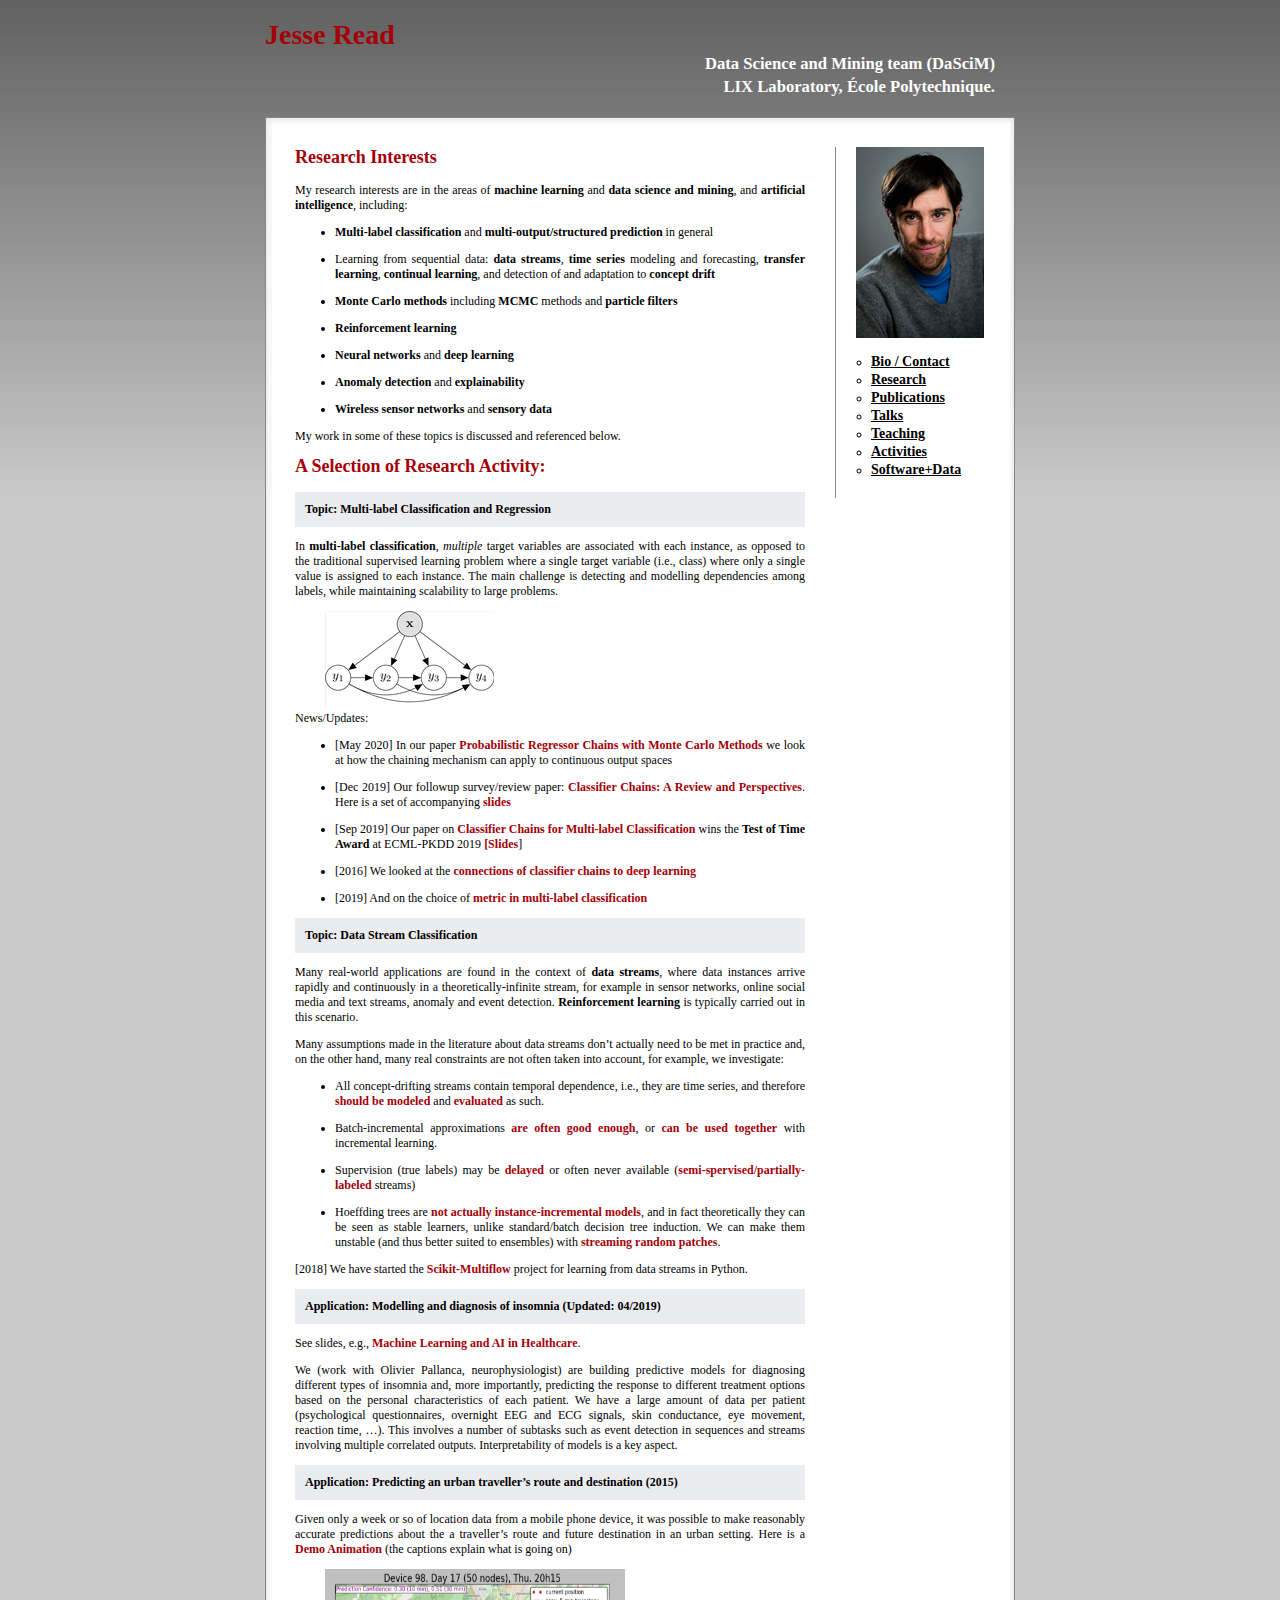
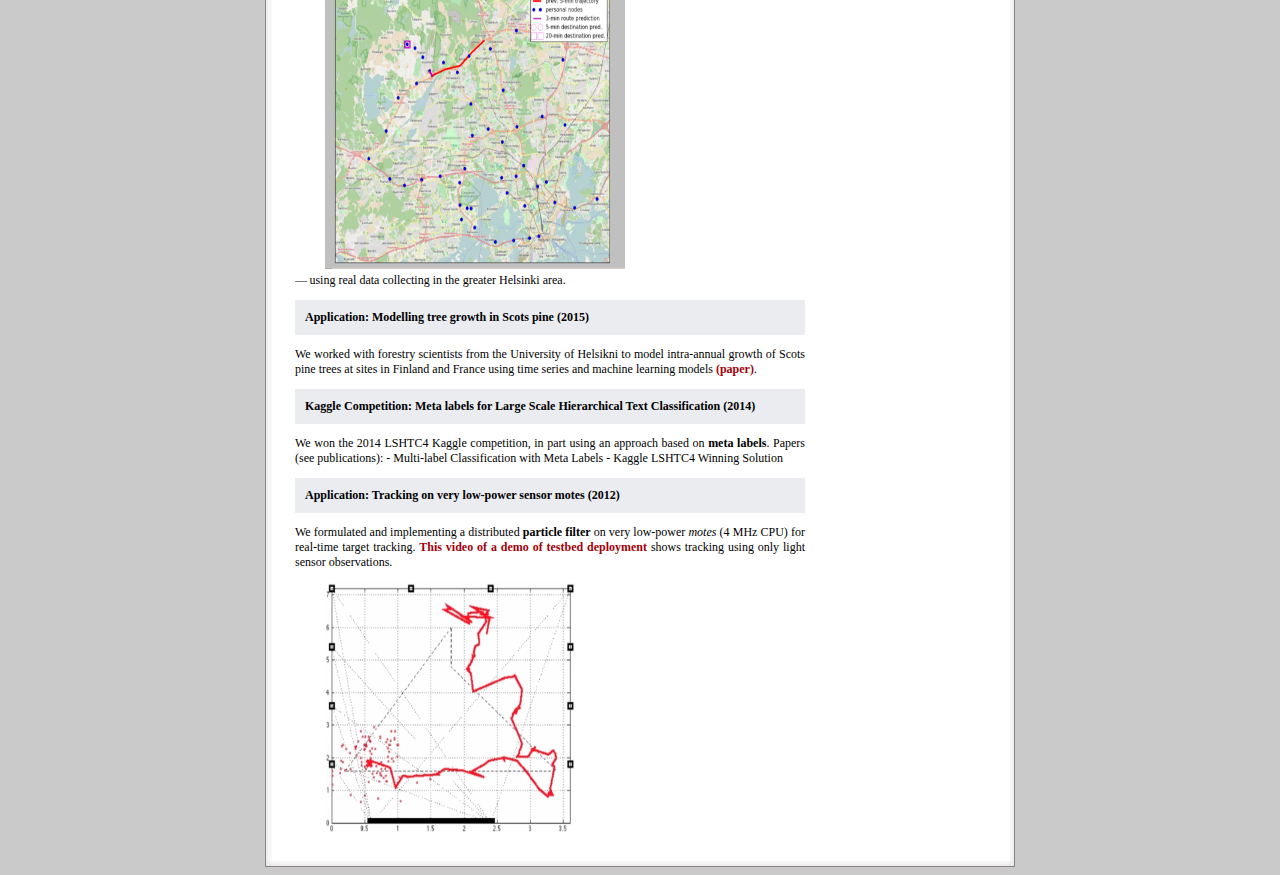
<file: research.html>
<!DOCTYPE html PUBLIC "-//W3C//DTD XHTML 1.0 Strict//EN" "http://www.w3.org/TR/xhtml1/DTD/xhtml1-strict.dtd">
<html xmlns="http://www.w3.org/1999/xhtml">

<head>
<meta http-equiv="Content-Type" content="text/html; charset=utf-8" />
<meta name="description" content="Homepage of Jesse Read. École Polytechnique, Paris, France." />
<meta name="keywords" content="phd waikato madrid universidad carlos aalto paristech telecom ecole polytechnique university computer science multi-label classification data streams applied machine learning sensor networks" />
        <title>Jesse Read</title>
<link href="./style/style.css" rel="stylesheet" type="text/css" />

<script type="text/javascript">

  var _gaq = _gaq || [];
  _gaq.push(['_setAccount', 'UA-11292233-4']);
  _gaq.push(['_trackPageview']);

  (function() {
    var ga = document.createElement('script'); ga.type = 'text/javascript'; ga.async = true;
    ga.src = ('https:' == document.location.protocol ? 'https://ssl' : 'http://www') + '.google-analytics.com/ga.js';
    var s = document.getElementsByTagName('script')[0]; s.parentNode.insertBefore(ga, s);
  })();

</script>

</head>

<body>

<div id="container">

<div id="header"><h1>Jesse Read</h1>
        <!--    <strong><small>Machine Learning and Artificial Intelligence</small></strong> -->
</div>

<div id="sub_header"><small>Data Science and Mining team (DaSciM)<BR> LIX Laboratory, École Polytechnique.</small></div>


<div id="main_content_top"></div>

<div id="main_content">

<div class="content">
<div class="sect1">
<h2 id="_research_interests">Research Interests</h2>
<div class="sectionbody">
<div class="paragraph"><p>My research interests are in the areas of <strong>machine learning</strong> and <strong>data science and mining</strong>, and <strong>artificial intelligence</strong>, including:</p></div>
<div class="ulist"><ul>
<li>
<p>
<strong>Multi-label classification</strong> and <strong>multi-output/structured prediction</strong> in general
</p>
</li>
<li>
<p>
Learning from sequential data: <strong>data streams</strong>, <strong>time series</strong> modeling and forecasting, <strong>transfer learning</strong>, <strong>continual learning</strong>, and detection of and adaptation to <strong>concept drift</strong>
</p>
</li>
<li>
<p>
<strong>Monte Carlo methods</strong> including <strong>MCMC</strong> methods and <strong>particle filters</strong>
</p>
</li>
<li>
<p>
<strong>Reinforcement learning</strong>
</p>
</li>
<li>
<p>
<strong>Neural networks</strong> and <strong>deep learning</strong>
</p>
</li>
<li>
<p>
<strong>Anomaly detection</strong> and <strong>explainability</strong>
</p>
</li>
<li>
<p>
<strong>Wireless sensor networks</strong> and <strong>sensory data</strong>
</p>
</li>
</ul></div>
<div class="paragraph"><p>My work in some of these topics is discussed and referenced below.</p></div>
</div>
</div>
<div class="sect1">
<h2 id="_a_selection_of_research_activity">A Selection of Research Activity:</h2>
<div class="sectionbody">
<div class="sect2">
<h3 id="_topic_multi_label_classification_and_regression">Topic: Multi-label Classification and Regression</h3>
<div class="paragraph"><p>In <strong>multi-label classification</strong>, <em>multiple</em> target variables are associated with each instance, as opposed to the traditional supervised learning problem where a single target variable (i.e., class) where only a single value is assigned to each instance. The main challenge is detecting and modelling dependencies among labels, while maintaining scalability to large problems.</p></div>
<div class="imageblock">
<div class="content">
<img src="figures/cc_small.png" alt="CC" />
</div>
</div>
<div class="paragraph"><p>News/Updates:</p></div>
<div class="ulist"><ul>
<li>
<p>
[May 2020] In our paper <a href="https://www.sciencedirect.com/science/article/abs/pii/S0925231220308596?via%3Dihub">Probabilistic Regressor Chains with Monte Carlo Methods</a> we look at how the chaining mechanism can apply to continuous output spaces
</p>
</li>
<li>
<p>
[Dec 2019] Our followup survey/review paper: <a href="https://arxiv.org/pdf/1912.13405v2.pdf">Classifier Chains: A Review and Perspectives</a>. Here is a set of accompanying <a href="http://www.lix.polytechnique.fr/~jread/slides/2019_11_14-Wroclaw_Data_Science_Day.pdf">slides</a>
</p>
</li>
<li>
<p>
[Sep 2019] Our paper on <a href="http://link.springer.com/chapter/10.1007%2F978-3-642-04174-7_17">Classifier Chains for Multi-label Classification</a> wins the <strong>Test of Time Award</strong> at ECML-PKDD 2019 <a href="http://www.lix.polytechnique.fr/~jread/slides/2019_09_18-CC_Test_of_Time.pdf">[Slides</a>]
</p>
</li>
<li>
<p>
[2016] We looked at the <a href="http://arxiv.org/abs/1503.09022v3">connections of classifier chains to deep learning</a>
</p>
</li>
<li>
<p>
[2019] And on the choice of <a href="http://www.ecmlpkdd2018.org/wp-content/uploads/2018/09/608.pdf">metric in multi-label classification</a>
</p>
</li>
</ul></div>
</div>
<div class="sect2">
<h3 id="_topic_data_stream_classification">Topic: Data Stream Classification</h3>
<div class="paragraph"><p>Many real-world applications are found in the context of <strong>data streams</strong>, where data instances arrive rapidly and continuously in a theoretically-infinite stream, for example in sensor networks, online social media and text streams, anomaly and event detection. <strong>Reinforcement learning</strong> is typically carried out in this scenario.</p></div>
<div class="paragraph"><p>Many assumptions made in the literature about data streams don&#8217;t actually need to be met in practice and, on the other hand, many real constraints are not often taken into account, for example, we investigate:</p></div>
<div class="ulist"><ul>
<li>
<p>
All concept-drifting streams contain temporal dependence, i.e., they are time series, and therefore <a href="https://arxiv.org/abs/1810.02266">should be modeled</a> and <a href="https://dl.acm.org/citation.cfm?id=2783372">evaluated</a> as such.
</p>
</li>
<li>
<p>
Batch-incremental approximations <a href="http://www.springerlink.com/content/yv714412n6w21170/">are often good enough</a>, or <a href="https://ieeexplore.ieee.org/document/8622222">can be used together</a> with incremental learning.
</p>
</li>
<li>
<p>
Supervision (true labels) may be <a href="">delayed</a> or often never available (<a href="https://dl.acm.org/citation.cfm?id=2695871">semi-spervised/partially-labeled</a> streams)
</p>
</li>
<li>
<p>
Hoeffding trees are <a href="https://arxiv.org/abs/1810.02266">not actually instance-incremental models</a>, and in fact theoretically they can be seen as stable learners, unlike standard/batch decision tree induction. We can make them unstable (and thus better suited to ensembles) with <a href="https://Streaming%20Random%20Patches%20for%20Evolving%20Data%20Stream%20Classification"">streaming random patches</a>.
</p>
</li>
</ul></div>
<div class="paragraph"><p>[2018] We have started the <a href="https://scikit-multiflow.github.io/">Scikit-Multiflow</a> project for learning from data streams in Python.</p></div>
</div>
<div class="sect2">
<h3 id="_application_modelling_and_diagnosis_of_insomnia_updated_04_2019">Application: Modelling and diagnosis of insomnia (Updated: 04/2019)</h3>
<div class="paragraph"><p>See slides, e.g., <a href="./talks/2019_09_07-AIforHealth.pdf">Machine Learning and AI in Healthcare</a>.</p></div>
<div class="paragraph"><p>We (work with Olivier Pallanca, neurophysiologist) are building predictive models for diagnosing different types of insomnia and, more importantly, predicting the response to different treatment options based on the personal characteristics of each patient. We have a large amount of data per patient (psychological questionnaires, overnight EEG and ECG signals, skin conductance, eye movement, reaction time, &#8230;). This involves a number of subtasks such as event detection in sequences and streams involving multiple correlated outputs. Interpretability of models is a key aspect.</p></div>
</div>
<div class="sect2">
<h3 id="_application_predicting_an_urban_traveller_8217_s_route_and_destination_2015">Application: Predicting an urban traveller&#8217;s route and destination (2015)</h3>
<div class="paragraph"><p>Given only a week or so of location data from a mobile phone device, it was possible to make reasonably accurate predictions about the a traveller&#8217;s route and future destination in an urban setting. Here is a <a href="https://drive.google.com/open?id=0B-MBtJlIZA-BWkVVYkJETEtZckk">Demo Animation</a> (the captions explain what is going on)</p></div>
<div class="imageblock" style="text-align:center;">
<div class="content">
<a class="image" href="https://drive.google.com/file/d/0B-MBtJlIZA-BWkVVYkJETEtZckk/view?pref=2&pli=1">
<img src="figures/dev98.png" alt="TrafficSense" width="300" height="300" />
</a>
</div>
</div>
<div class="paragraph"><p>&#8212;&#8201;using real data collecting in the greater Helsinki area.</p></div>
</div>
<div class="sect2">
<h3 id="_application_modelling_tree_growth_in_scots_pine_2015">Application: Modelling tree growth in Scots pine (2015)</h3>
<div class="paragraph"><p>We worked with forestry scientists from the University of Helsikni to model intra-annual growth of Scots pine trees at sites in Finland and France using time series and machine learning models <a href="http://www.sciencedirect.com/science/article/pii/S0168192316303677">(paper)</a>.</p></div>
</div>
<div class="sect2">
<h3 id="_kaggle_competition_meta_labels_for_large_scale_hierarchical_text_classification_2014">Kaggle Competition: Meta labels for Large Scale Hierarchical Text Classification (2014)</h3>
<div class="paragraph"><p>We won the 2014 LSHTC4 Kaggle competition, in part using an approach based on <strong>meta labels</strong>. Papers (see publications):
- Multi-label Classification with Meta Labels
- Kaggle LSHTC4 Winning Solution</p></div>
</div>
<div class="sect2">
<h3 id="_application_tracking_on_very_low_power_sensor_motes_2012">Application: Tracking on very low-power sensor motes (2012)</h3>
<div class="paragraph"><p>We formulated and implementing a distributed <strong>particle filter</strong> on very low-power <em>motes</em> (4 MHz CPU) for real-time target tracking. <a href="https://drive.google.com/file/d/0B-MBtJlIZA-BcU1sZXpaNlV3a3M/view?usp=sharing">This video of a demo of testbed deployment</a> shows tracking using only light sensor observations.</p></div>
<div class="imageblock" style="text-align:center;">
<div class="content">
<a class="image" href="DPF-matlab.png">
<img src="figures/DPF-matlab.png" alt="CommonSense" width="250" height="250" />
</a>
</div>
</div>
</div>
</div>
</div>




</div>
<div class="menu">
<img src="./images/me_sm.jpg" alt="picture" />
<!-- <div class="menu_title">Menu</div> -->
<ul>
<li><a href="index.html" class="menu_link">Bio / Contact</a></li>
<li><a href="research.html" class="menu_link">Research</a></li>
<li><a href="publications.html" class="menu_link">Publications</a></li>
<li><a href="talks.html" class="menu_link">Talks</a></li>
<li><a href="teaching.html" class="menu_link">Teaching</a></li>
<li><a href="activities.html" class="menu_link">Activities</a></li>
<li><a href="software.html" class="menu_link">Software+Data</a></li>
<!-- <li><a href="links.html" class="menu_link">Links</a></li> -->
</ul>
</div>

<div id="clear"></div>

</div>

<div id="main_content_bottom">
</div>

</div>


</body>

</html>
</file>
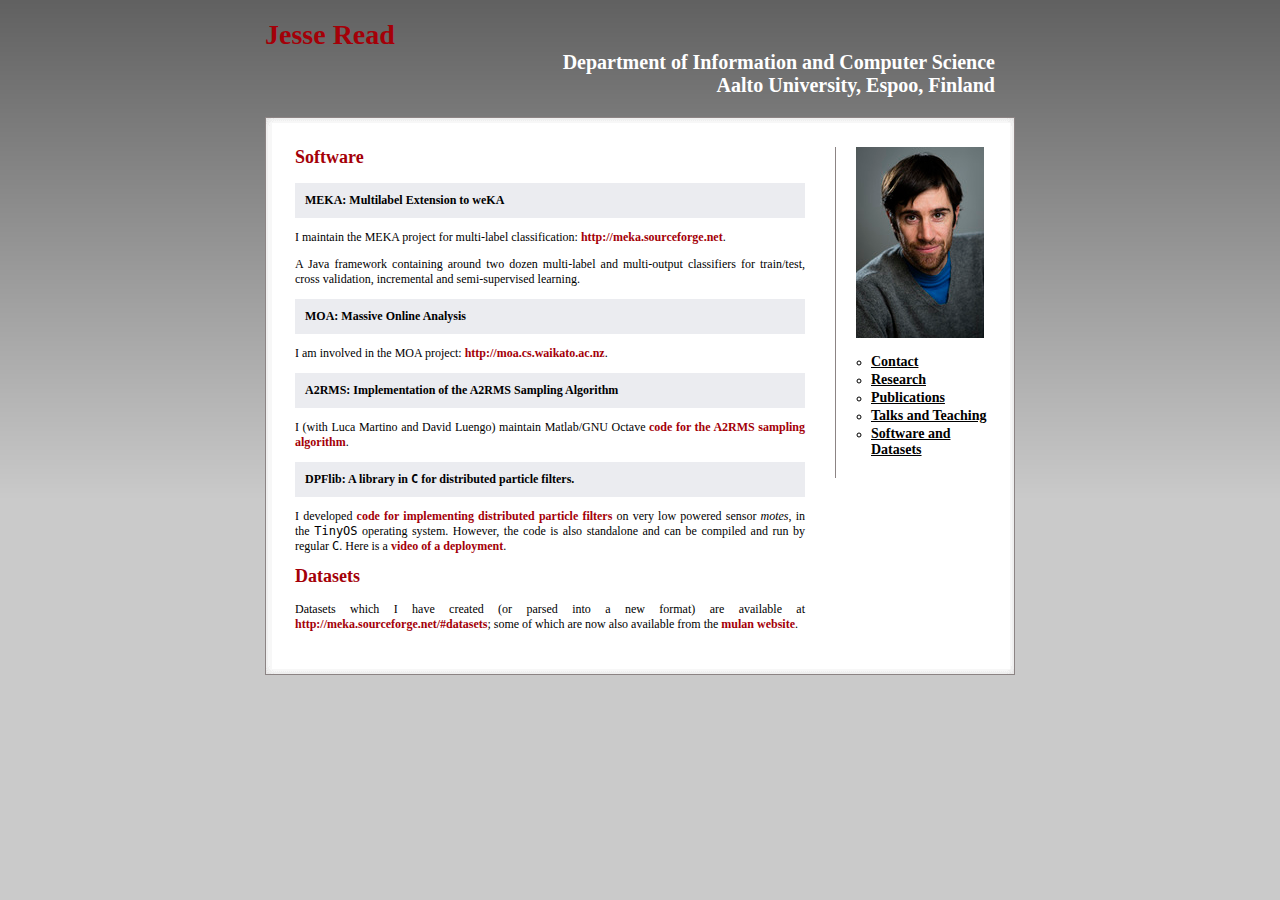
<file: software.html>
<!DOCTYPE html PUBLIC "-//W3C//DTD XHTML 1.0 Strict//EN" "http://www.w3.org/TR/xhtml1/DTD/xhtml1-strict.dtd">
<html xmlns="http://www.w3.org/1999/xhtml">

<head>
<meta http-equiv="Content-Type" content="text/html; charset=utf-8" />
<meta name="description" content="Homepage of Jesse Read. Aalto University, Espoo, Finland." />
<meta name="keywords" content="phd waikato madrid universidad carlos aalto university computer science multi-label classification data streams applied machine learning sensor networks" />
        <title>Jesse Read</title>
<link href="./style/style.css" rel="stylesheet" type="text/css" />

<script type="text/javascript">

  var _gaq = _gaq || [];
  _gaq.push(['_setAccount', 'UA-11292233-4']);
  _gaq.push(['_trackPageview']);

  (function() {
    var ga = document.createElement('script'); ga.type = 'text/javascript'; ga.async = true;
    ga.src = ('https:' == document.location.protocol ? 'https://ssl' : 'http://www') + '.google-analytics.com/ga.js';
    var s = document.getElementsByTagName('script')[0]; s.parentNode.insertBefore(ga, s);
  })();

</script>

</head>

<body>

<div id="container">

<div id="header"><h1>Jesse Read</h1></div>

<div id="sub_header">Department of Information and Computer Science<br>Aalto University, Espoo, Finland</div>

<div id="main_content_top"></div>

<div id="main_content">

<div class="content">
<div class="sect1">
<h2 id="_software">Software</h2>
<div class="sectionbody">
<div class="sect2">
<h3 id="_meka_multilabel_extension_to_weka">MEKA: Multilabel Extension to weKA</h3>
<div class="paragraph"><p>I maintain the MEKA project for multi-label classification: <a href="http://meka.sourceforge.net">http://meka.sourceforge.net</a>.</p></div>
<div class="paragraph"><p>A Java framework containing around two dozen multi-label and multi-output classifiers for train/test, cross validation, incremental and semi-supervised learning.</p></div>
</div>
<div class="sect2">
<h3 id="_moa_massive_online_analysis">MOA: Massive Online Analysis</h3>
<div class="paragraph"><p>I am involved in the MOA project: <a href="http://moa.cs.waikato.ac.nz">http://moa.cs.waikato.ac.nz</a>.</p></div>
</div>
<div class="sect2">
<h3 id="_a2rms_implementation_of_the_a2rms_sampling_algorithm">A2RMS: Implementation of the A2RMS Sampling Algorithm</h3>
<div class="paragraph"><p>I (with Luca Martino and David Luengo) maintain Matlab/GNU Octave <a href="http://a2rms.sourceforge.net/">code for the A2RMS sampling algorithm</a>.</p></div>
</div>
<div class="sect2">
<h3 id="_dpflib_a_library_in_code_c_code_for_distributed_particle_filters">DPFlib: A library in <code>C</code> for distributed particle filters.</h3>
<div class="paragraph"><p>I developed <a href="http://sourceforge.net/projects/dpflib/">code for implementing distributed particle filters</a> on very low powered sensor <em>motes</em>, in the <code>TinyOS</code> operating system. However, the code is also standalone and can be compiled and run by regular <code>C</code>. Here is a <a href="videos/COMONSENS3.m4v">video of a deployment</a>.</p></div>
</div>
</div>
</div>
<div class="sect1">
<h2 id="_datasets">Datasets</h2>
<div class="sectionbody">
<div class="paragraph"><p>Datasets which I have created (or parsed into a new format) are available at <a href="http://meka.sourceforge.net/#datasets">http://meka.sourceforge.net/#datasets</a>; some of which are now also available from the <a href="http://mulan.sourceforge.net/datasets-mlc.html">mulan website</a>.</p></div>
</div>
</div>




</div>
<div class="menu">
<img src="./me_sm.jpg" alt="picture" />
<!-- <div class="menu_title">Menu</div> -->
<ul>
<li><a href="index.html" class="menu_link">Contact</a></li>
<li><a href="research.html" class="menu_link">Research</a></li>
<li><a href="publications.html" class="menu_link">Publications</a></li>
<li><a href="talks.html" class="menu_link">Talks and Teaching</a></li>
<li><a href="software.html" class="menu_link">Software and Datasets</a></li>
<!-- <li><a href="links.html" class="menu_link">Links</a></li> -->
</ul>
</div>

<div id="clear"></div>

</div>

<div id="main_content_bottom">
</div>

</div>


</body>

</html>
</body>
</html>
</file>
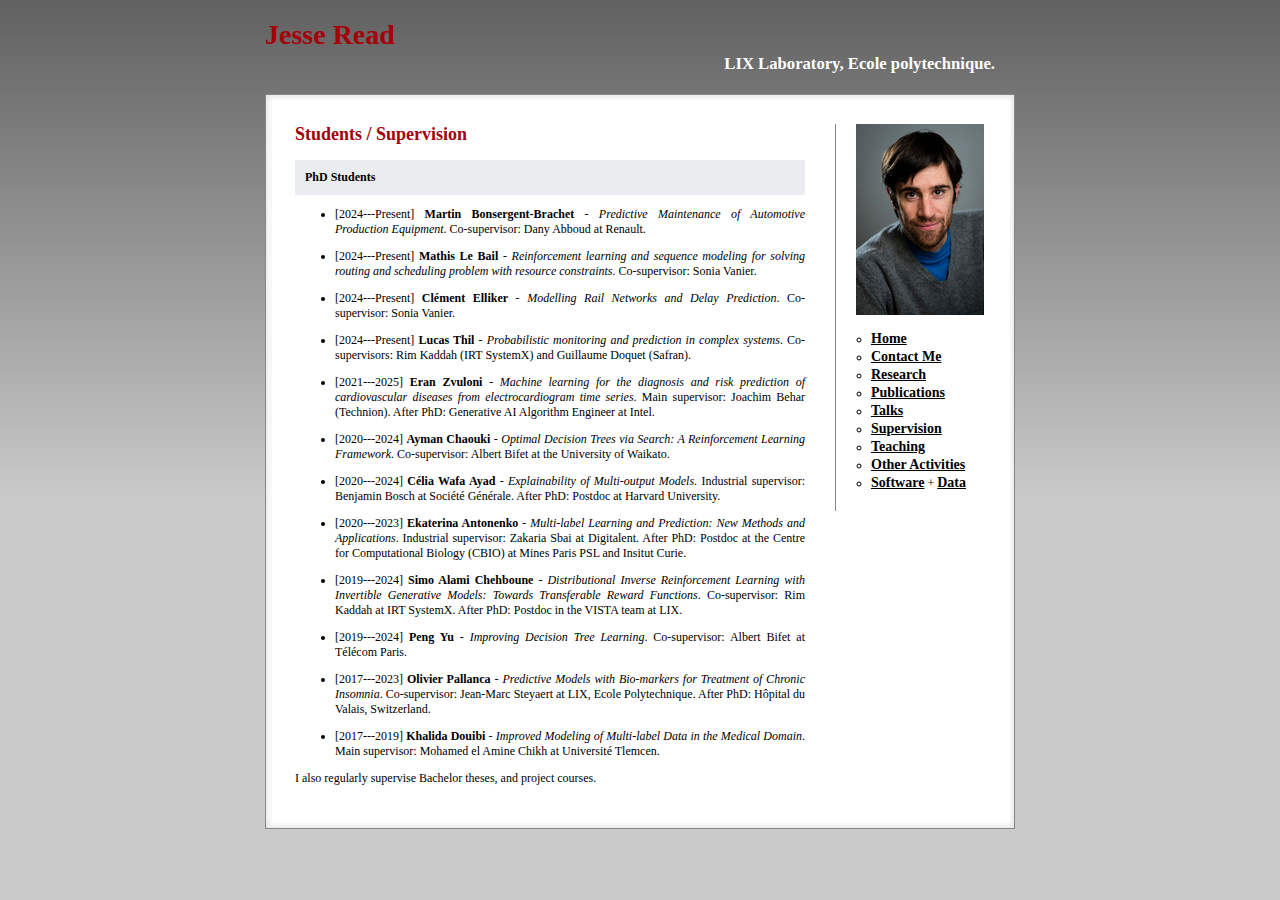
<file: supervision.html>
<!DOCTYPE html PUBLIC "-//W3C//DTD XHTML 1.0 Strict//EN" "http://www.w3.org/TR/xhtml1/DTD/xhtml1-strict.dtd">
<html xmlns="http://www.w3.org/1999/xhtml">

<head>
<meta http-equiv="Content-Type" content="text/html; charset=utf-8" />
<meta name="description" content="Homepage of Jesse Read. Ecole polytechnique, Paris, France." />
<meta name="keywords" content="waikato madrid universidad carlos aalto telecom paris ecole polytechnique lix university computer science multi-label classification jesse read data streams artificial intelligence applied data-science machine learning sensor networks" />
        <title>Jesse Read</title>
<link href="./style/style.css" rel="stylesheet" type="text/css" />

<script type="text/javascript">

  var _gaq = _gaq || [];
  _gaq.push(['_setAccount', 'UA-11292233-4']);
  _gaq.push(['_trackPageview']);

  (function() {
    var ga = document.createElement('script'); ga.type = 'text/javascript'; ga.async = true;
    ga.src = ('https:' == document.location.protocol ? 'https://ssl' : 'http://www') + '.google-analytics.com/ga.js';
    var s = document.getElementsByTagName('script')[0]; s.parentNode.insertBefore(ga, s);
  })();

</script>

</head>

<body>

<div id="container">

<div id="header"><h1>Jesse Read</h1>
        <!--    <strong><small>Machine Learning and Artificial Intelligence</small></strong> -->
</div>

<!-- <div id="sub_header"><small>Data Science and Mining team (DaSciM)<BR> LIX Laboratory, Ecole polytechnique.</small></div> -->
<div id="sub_header"><small>LIX Laboratory, Ecole polytechnique.</small></div>

<!--
I work in the areas of **Artificial Intelligence, Machine Learning, and Data Science and Mining**.
-->

<div id="main_content_top"></div>

<div id="main_content">

<div class="content">
<div class="sect1">
<h2 id="_students_supervision">Students / Supervision</h2>
<div class="sectionbody">
<div class="sect2">
<h3 id="_phd_students">PhD Students</h3>
<div class="ulist"><ul>
<li>
<p>
[2024---Present] <strong>Martin Bonsergent-Brachet</strong> - <em>Predictive Maintenance of Automotive Production Equipment</em>. Co-supervisor: Dany Abboud at Renault.
</p>
</li>
<li>
<p>
[2024---Present] <strong>Mathis Le Bail</strong> - <em>Reinforcement learning and sequence modeling for solving routing and scheduling problem with resource constraints</em>. Co-supervisor: Sonia Vanier.
</p>
</li>
<li>
<p>
[2024---Present] <strong>Clément Elliker</strong> - <em>Modelling Rail Networks and Delay Prediction</em>. Co-supervisor: Sonia Vanier.
</p>
</li>
<li>
<p>
[2024---Present] <strong>Lucas Thil</strong> - <em>Probabilistic monitoring and prediction in complex systems</em>. Co-supervisors: Rim Kaddah (IRT SystemX) and Guillaume Doquet (Safran).
</p>
</li>
<li>
<p>
[2021---2025] <strong>Eran Zvuloni</strong> - <em>Machine learning for the diagnosis and risk prediction of cardiovascular diseases from electrocardiogram time series</em>. Main supervisor: Joachim Behar (Technion). After PhD: Generative AI Algorithm Engineer at Intel.
</p>
</li>
<li>
<p>
[2020---2024] <strong>Ayman Chaouki</strong> - <em>Optimal Decision Trees via Search: A Reinforcement Learning Framework</em>. Co-supervisor: Albert Bifet at the University of Waikato.
</p>
</li>
<li>
<p>
[2020---2024] <strong>Célia Wafa Ayad</strong> - <em>Explainability of Multi-output Models</em>. Industrial supervisor: Benjamin Bosch at Société Générale. After PhD: Postdoc at Harvard University.
</p>
</li>
<li>
<p>
[2020---2023] <strong>Ekaterina Antonenko</strong> - <em>Multi-label Learning and Prediction: New Methods and Applications</em>. Industrial supervisor: Zakaria Sbai at Digitalent. After PhD: Postdoc at the Centre for Computational Biology (CBIO) at Mines Paris PSL and Insitut Curie.
</p>
</li>
<li>
<p>
[2019---2024] <strong>Simo Alami Chehboune</strong> - <em>Distributional Inverse Reinforcement Learning with Invertible Generative Models: Towards Transferable Reward Functions</em>. Co-supervisor: Rim Kaddah at IRT SystemX. After PhD: Postdoc in the VISTA team at LIX.
</p>
</li>
<li>
<p>
[2019---2024] <strong>Peng Yu</strong> - <em>Improving Decision Tree Learning</em>. Co-supervisor: Albert Bifet at Télécom Paris.
</p>
</li>
<li>
<p>
[2017---2023] <strong>Olivier Pallanca</strong> - <em>Predictive Models with Bio-markers for Treatment of Chronic Insomnia</em>. Co-supervisor: Jean-Marc Steyaert at LIX, Ecole Polytechnique. After PhD: Hôpital du Valais, Switzerland.
</p>
</li>
<li>
<p>
[2017---2019] <strong>Khalida Douibi</strong> - <em>Improved Modeling of Multi-label Data in the Medical Domain</em>. Main supervisor: Mohamed el Amine Chikh at Université Tlemcen.
</p>
</li>
</ul></div>
<div class="paragraph"><p>I also regularly supervise Bachelor theses, and project courses.</p></div>
</div>
</div>
</div>




</div>
<div class="menu">
<a href="http://www.lix.polytechnique.fr/~jread/photo/"><img src="./images/me_sm.jpg" alt="picture" /></a>
<!-- <div class="menu_title">Menu</div> -->
<ul>
<li><a href="index.html" class="menu_link">Home</a></li>
<li><a href="contact.html" class="menu_link">Contact Me</a></li>
<li><a href="research.html" class="menu_link">Research</a></li>
<li><a href="publications.html" class="menu_link">Publications</a></li>
<li><a href="talks.html" class="menu_link">Talks</a></li>
<li><a href="supervision.html" class="menu_link">Supervision</a></li>
<li><a href="teaching.html" class="menu_link">Teaching</a></li>
<li><a href="activities.html" class="menu_link">Other Activities</a></li>
<li><a href="software.html" class="menu_link">Software</a> + <a href="data.html" class="menu_link">Data</a></li>
</ul>
</div>

<div id="clear"></div>

</div>

<div id="main_content_bottom">
</div>

</div>


</body>

</html>
</file>
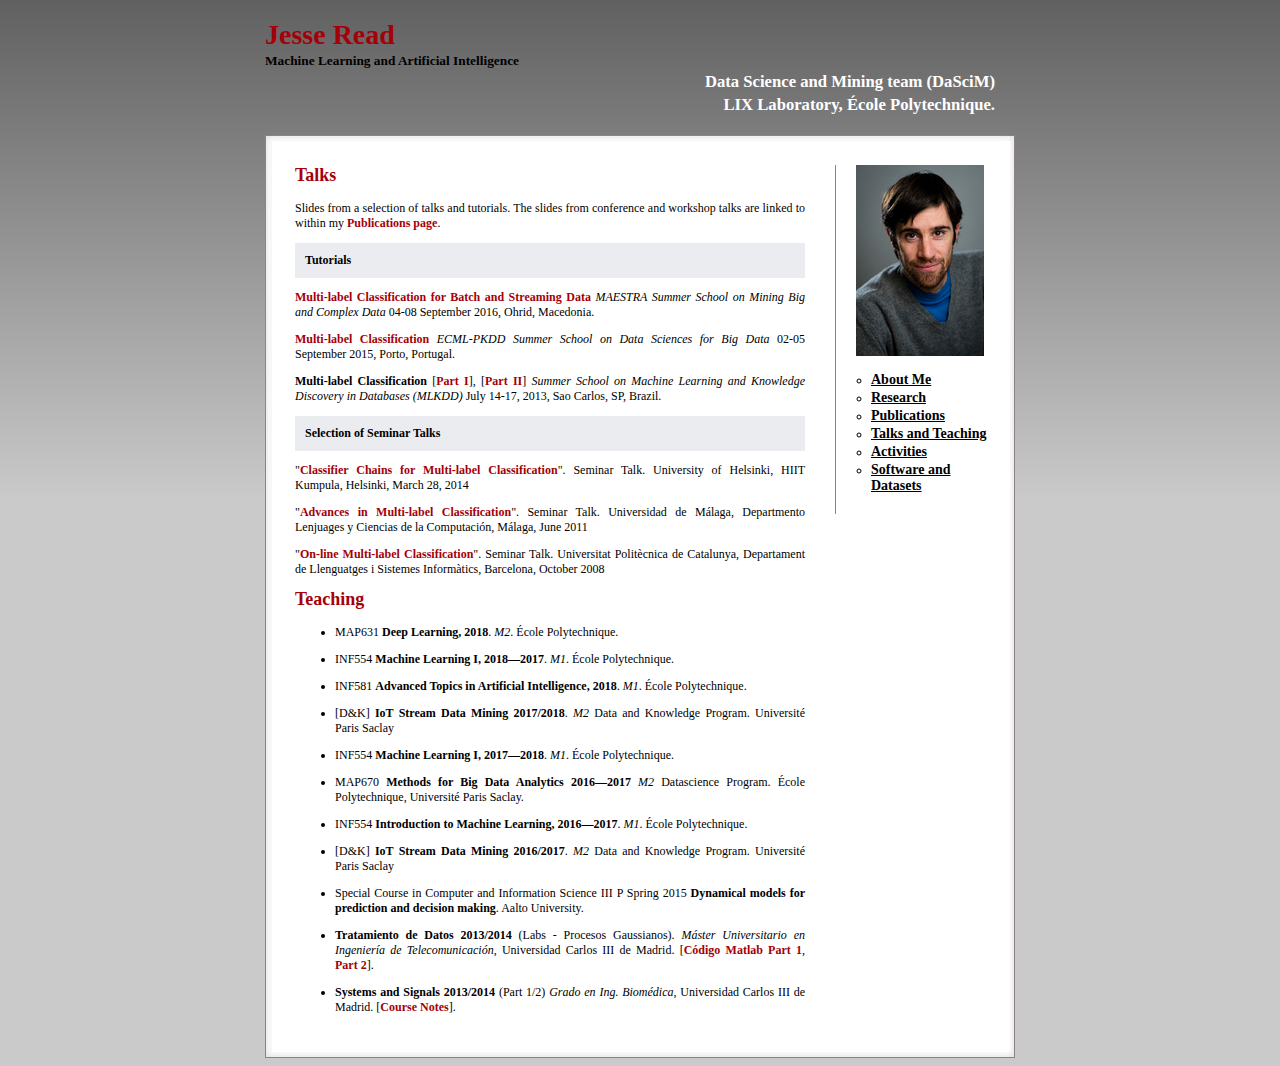
<file: talks.html>
<!DOCTYPE html PUBLIC "-//W3C//DTD XHTML 1.0 Strict//EN" "http://www.w3.org/TR/xhtml1/DTD/xhtml1-strict.dtd">
<html xmlns="http://www.w3.org/1999/xhtml">

<head>
<meta http-equiv="Content-Type" content="text/html; charset=utf-8" />
<meta name="description" content="Homepage of Jesse Read. École Polytechnique, Paris, France." />
<meta name="keywords" content="phd waikato madrid universidad carlos aalto paristech telecom ecole polytechnique university computer science multi-label classification data streams applied machine learning sensor networks" />
        <title>Jesse Read</title>
<link href="./style/style.css" rel="stylesheet" type="text/css" />

<script type="text/javascript">

  var _gaq = _gaq || [];
  _gaq.push(['_setAccount', 'UA-11292233-4']);
  _gaq.push(['_trackPageview']);

  (function() {
    var ga = document.createElement('script'); ga.type = 'text/javascript'; ga.async = true;
    ga.src = ('https:' == document.location.protocol ? 'https://ssl' : 'http://www') + '.google-analytics.com/ga.js';
    var s = document.getElementsByTagName('script')[0]; s.parentNode.insertBefore(ga, s);
  })();

</script>

</head>

<body>

<div id="container">

<div id="header"><h1>Jesse Read</h1><strong><small>Machine Learning and Artificial Intelligence</small></strong></div>

<div id="sub_header"><small>Data Science and Mining team (DaSciM)<BR> LIX Laboratory, École Polytechnique.</small></div>


<div id="main_content_top"></div>

<div id="main_content">

<div class="content">
<div class="sect1">
<h2 id="_talks">Talks</h2>
<div class="sectionbody">
<div class="paragraph"><p>Slides from a selection of talks and tutorials. The slides from conference and workshop talks are linked to within my <a href="publications.html">Publications page</a>.</p></div>
<div class="sect2">
<h3 id="_tutorials">Tutorials</h3>
<div class="paragraph"><p><a href="./talks/slides_MAESTRA.pdf">Multi-label Classification for Batch and Streaming Data</a>
<em>MAESTRA Summer School on Mining Big and Complex Data</em> 04-08 September 2016, Ohrid, Macedonia.</p></div>
<div class="paragraph"><p><a href="./talks/Tutorial-MLC-Porto.pdf">Multi-label Classification</a>
<em>ECML-PKDD Summer School on Data Sciences for Big Data</em> 02-05 September 2015, Porto, Portugal.</p></div>
<div class="paragraph"><p><strong>Multi-label Classification</strong> [<a href="./talks/Multilabel-Part01.pdf">Part I</a>], [<a href="./talks/Multilabel-Part02.pdf">Part II</a>]
<em>Summer School on Machine Learning and Knowledge Discovery in Databases (MLKDD)</em> July 14-17, 2013, Sao Carlos, SP, Brazil.</p></div>
</div>
<div class="sect2">
<h3 id="_selection_of_seminar_talks">Selection of Seminar Talks</h3>
<div class="paragraph"><p>"<a href="./talks/Talk-Helsinki.pdf">Classifier Chains for Multi-label
Classification</a>". Seminar Talk. University of Helsinki, HIIT Kumpula,
Helsinki, March 28, 2014</p></div>
<div class="paragraph"><p>"<a href="./talks/Charla-Malaga.pdf">Advances in Multi-label
Classification</a>". Seminar Talk. Universidad de Málaga, Departmento
Lenjuages y Ciencias de la Computación, Málaga, June 2011</p></div>
<div class="paragraph"><p>"<a href="./talks/presentation-barcelona_odp.pdf">On-line Multi-label
Classification</a>". Seminar Talk. Universitat Politècnica de Catalunya,
Departament de Llenguatges i Sistemes Informàtics, Barcelona, October
2008</p></div>
</div>
</div>
</div>
<div class="sect1">
<h2 id="_teaching">Teaching</h2>
<div class="sectionbody">
<div class="ulist"><ul>
<li>
<p>
MAP631 <strong>Deep Learning, 2018</strong>. <em>M2</em>. École Polytechnique.
</p>
</li>
<li>
<p>
INF554 <strong>Machine Learning I, 2018&#8212;2017</strong>. <em>M1</em>. École Polytechnique.
</p>
</li>
<li>
<p>
INF581 <strong>Advanced Topics in Artificial Intelligence, 2018</strong>. <em>M1</em>. École Polytechnique.
</p>
</li>
<li>
<p>
[D&amp;K] <strong>IoT Stream Data Mining 2017/2018</strong>. <em>M2</em> Data and Knowledge Program. Université Paris Saclay
</p>
</li>
<li>
<p>
INF554 <strong>Machine Learning I, 2017&#8212;2018</strong>. <em>M1</em>. École Polytechnique.
</p>
</li>
<li>
<p>
MAP670 <strong>Methods for Big Data Analytics 2016&#8212;2017</strong> <em>M2</em> Datascience Program. École Polytechnique, Université Paris Saclay.
</p>
</li>
<li>
<p>
INF554 <strong>Introduction to Machine Learning, 2016&#8212;2017</strong>. <em>M1</em>. École Polytechnique.
</p>
</li>
</ul></div>
<div class="ulist"><ul>
<li>
<p>
[D&amp;K] <strong>IoT Stream Data Mining 2016/2017</strong>. <em>M2</em> Data and Knowledge Program. Université Paris Saclay
</p>
</li>
</ul></div>
<div class="ulist"><ul>
<li>
<p>
Special Course in Computer and Information Science III P Spring 2015 <strong>Dynamical models for prediction and decision making</strong>. Aalto University.
</p>
</li>
<li>
<p>
<strong>Tratamiento de Datos 2013/2014</strong> (Labs - Procesos Gaussianos). <em>Máster Universitario en Ingeniería de Telecomunicación</em>, Universidad Carlos III de Madrid.
    [<a href="codigo_matlab_1.zip">Código Matlab Part 1</a>, <a href="codigo_matlab_2.zip">Part 2</a>].
</p>
</li>
<li>
<p>
<strong>Systems and Signals 2013/2014</strong> (Part 1/2) <em>Grado en Ing. Biomédica</em>, Universidad Carlos III de Madrid.
 [<a href="./talks/Notes_Signals-and-Systems.pdf">Course Notes</a>].
</p>
</li>
</ul></div>
</div>
</div>




</div>
<div class="menu">
<img src="./images/me_sm.jpg" alt="picture" />
<!-- <div class="menu_title">Menu</div> -->
<ul>
<li><a href="index.html" class="menu_link">About Me</a></li>
<li><a href="research.html" class="menu_link">Research</a></li>
<li><a href="publications.html" class="menu_link">Publications</a></li>
<li><a href="talks.html" class="menu_link">Talks and Teaching</a></li>
<li><a href="activities.html" class="menu_link">Activities</a></li>
<li><a href="software.html" class="menu_link">Software and Datasets</a></li>
<!-- <li><a href="links.html" class="menu_link">Links</a></li> -->
</ul>
</div>

<div id="clear"></div>

</div>

<div id="main_content_bottom">
</div>

</div>


</body>

</html>
</file>
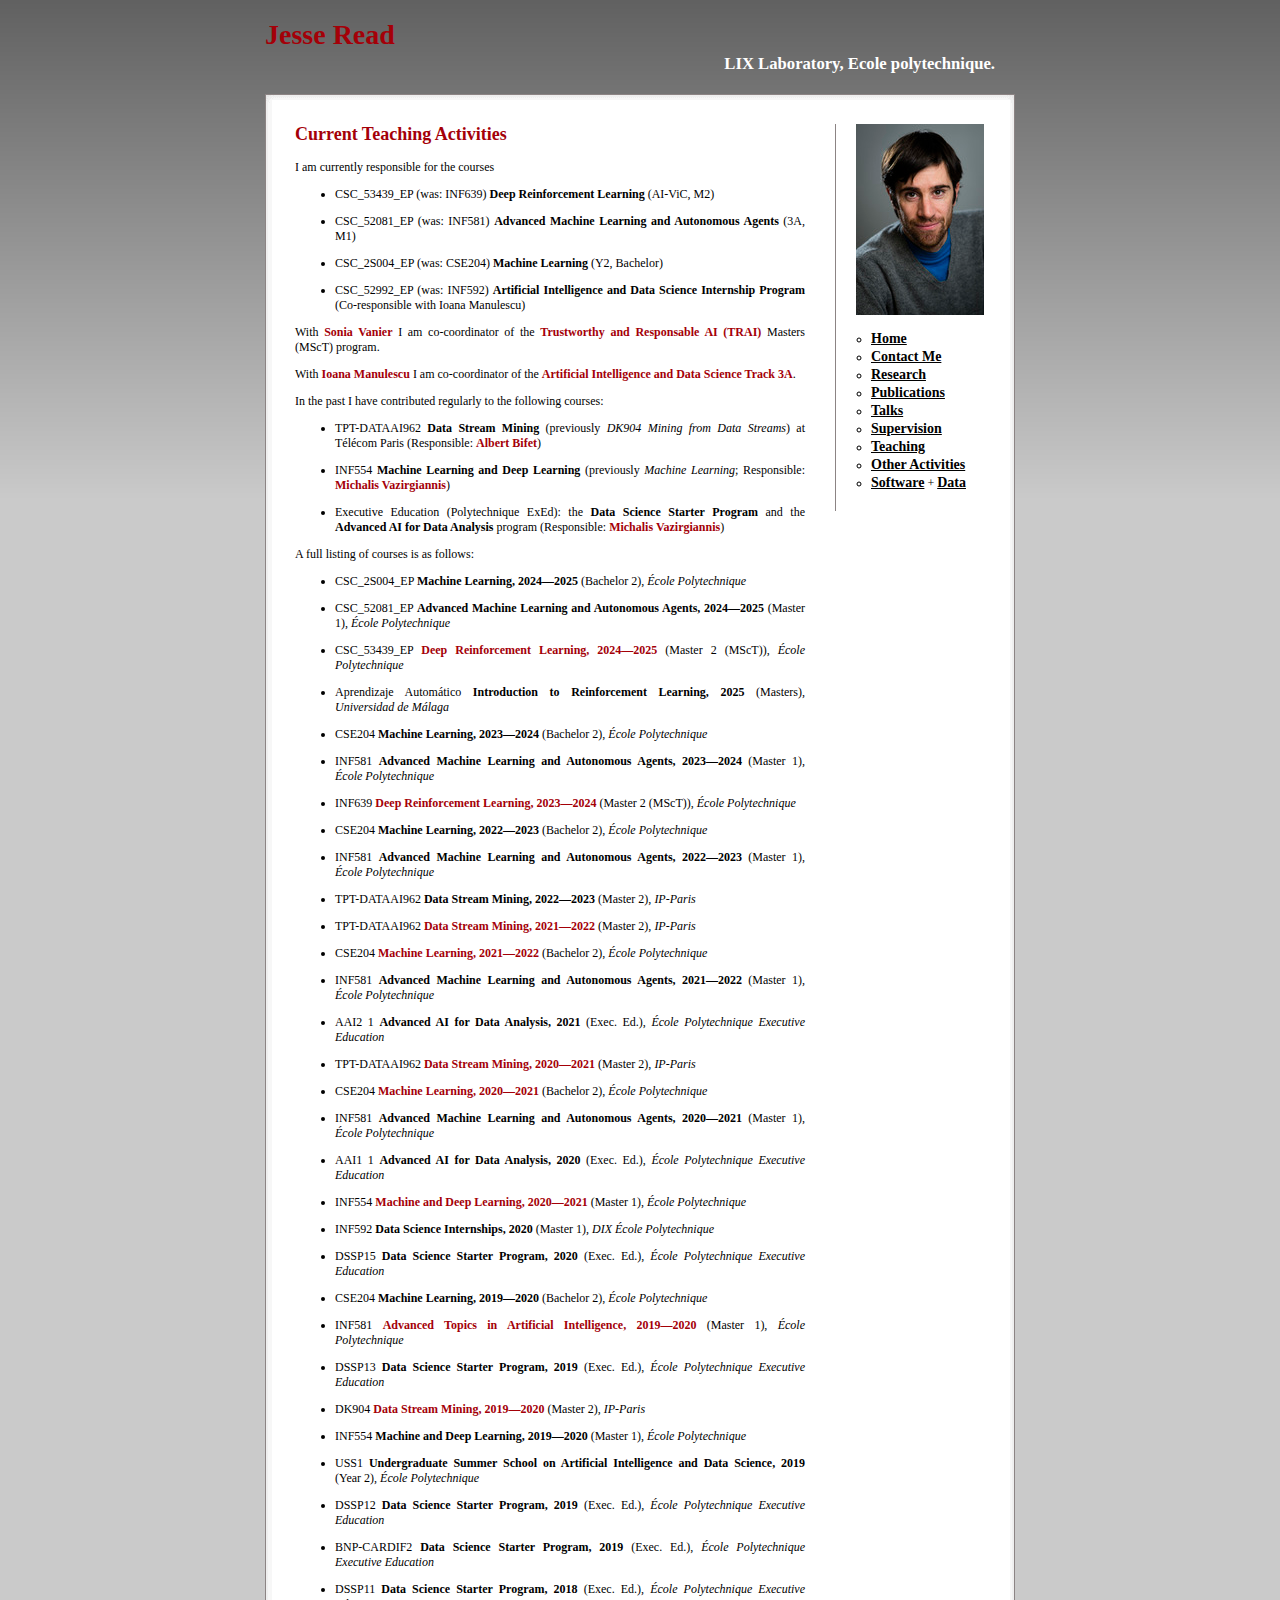
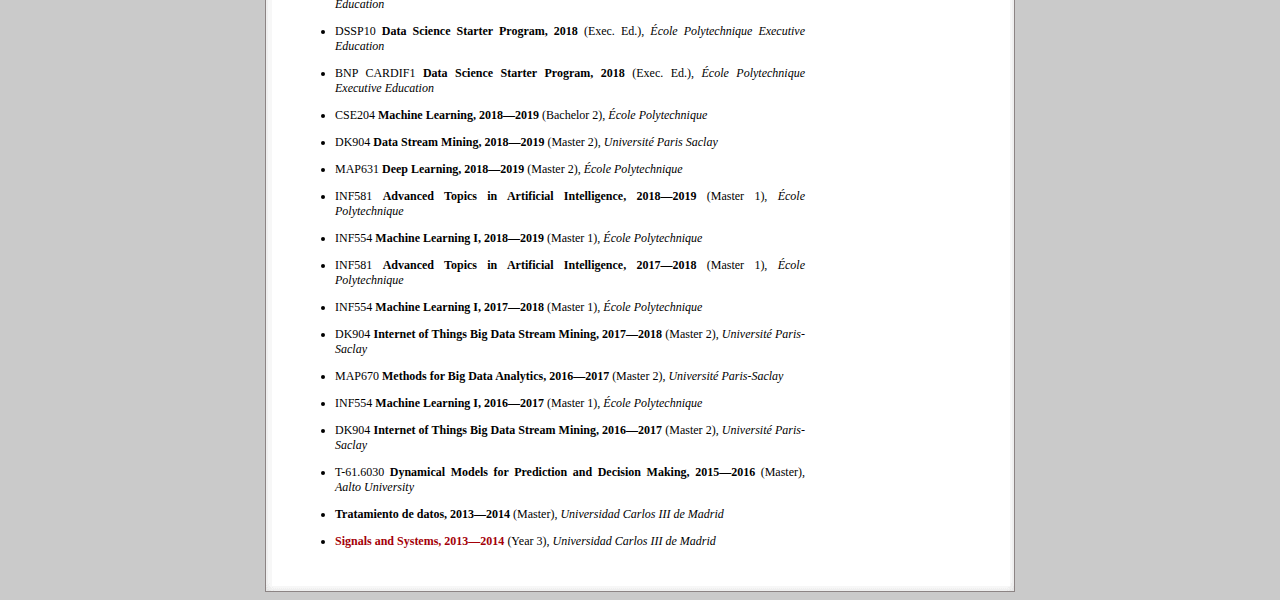
<file: teaching.html>
<!DOCTYPE html PUBLIC "-//W3C//DTD XHTML 1.0 Strict//EN" "http://www.w3.org/TR/xhtml1/DTD/xhtml1-strict.dtd">
<html xmlns="http://www.w3.org/1999/xhtml">

<head>
<meta http-equiv="Content-Type" content="text/html; charset=utf-8" />
<meta name="description" content="Homepage of Jesse Read. Ecole polytechnique, Paris, France." />
<meta name="keywords" content="waikato madrid universidad carlos aalto telecom paris ecole polytechnique lix university computer science multi-label classification jesse read data streams artificial intelligence applied data-science machine learning sensor networks" />
        <title>Jesse Read</title>
<link href="./style/style.css" rel="stylesheet" type="text/css" />

<script type="text/javascript">

  var _gaq = _gaq || [];
  _gaq.push(['_setAccount', 'UA-11292233-4']);
  _gaq.push(['_trackPageview']);

  (function() {
    var ga = document.createElement('script'); ga.type = 'text/javascript'; ga.async = true;
    ga.src = ('https:' == document.location.protocol ? 'https://ssl' : 'http://www') + '.google-analytics.com/ga.js';
    var s = document.getElementsByTagName('script')[0]; s.parentNode.insertBefore(ga, s);
  })();

</script>

</head>

<body>

<div id="container">

<div id="header"><h1>Jesse Read</h1>
        <!--    <strong><small>Machine Learning and Artificial Intelligence</small></strong> -->
</div>

<!-- <div id="sub_header"><small>Data Science and Mining team (DaSciM)<BR> LIX Laboratory, Ecole polytechnique.</small></div> -->
<div id="sub_header"><small>LIX Laboratory, Ecole polytechnique.</small></div>

<!--
I work in the areas of **Artificial Intelligence, Machine Learning, and Data Science and Mining**.
-->

<div id="main_content_top"></div>

<div id="main_content">

<div class="content">
<div class="sect1">
<h2 id="_current_teaching_activities">Current Teaching Activities</h2>
<div class="sectionbody">
<div class="paragraph"><p>I am currently responsible for the courses</p></div>
<div class="ulist"><ul>
<li>
<p>
CSC_53439_EP (was: INF639) <strong>Deep Reinforcement Learning</strong> (AI-ViC, M2)
</p>
</li>
<li>
<p>
CSC_52081_EP (was: INF581) <strong>Advanced Machine Learning and Autonomous Agents</strong> (3A, M1)
</p>
</li>
<li>
<p>
CSC_2S004_EP (was: CSE204) <strong>Machine Learning</strong> (Y2, Bachelor)
</p>
</li>
<li>
<p>
CSC_52992_EP (was: INF592) <strong>Artificial Intelligence and Data Science Internship Program</strong> (Co-responsible with Ioana Manulescu)
</p>
</li>
</ul></div>
<div class="paragraph"><p>With <a href="https://orailix.com/pages/sonia_vanier.html">Sonia Vanier</a> I am co-coordinator of the <a href="https://programmes.polytechnique.edu/en/master/all-msct-programs/trustworthy-and-responsible-ai-trai">Trustworthy and Responsable AI (TRAI)</a> Masters (MScT) program.</p></div>
<div class="paragraph"><p>With <a href="https://pages.saclay.inria.fr/ioana.manolescu/">Ioana Manulescu</a> I am co-coordinator of the <a href="https://www.enseignement.polytechnique.fr/informatique/3A/3A.php#artificial-intelligence-and-data-science">Artificial Intelligence and Data Science Track 3A</a>.</p></div>
<div class="paragraph"><p>In the past I have contributed regularly to the following courses:</p></div>
<div class="ulist"><ul>
<li>
<p>
TPT-DATAAI962 <strong>Data Stream Mining</strong> (previously <em>DK904 Mining from Data Streams</em>) at Télécom Paris (Responsible: <a href="https://albertbifet.com/">Albert Bifet</a>)
</p>
</li>
<li>
<p>
INF554 <strong>Machine Learning and Deep Learning</strong> (previously <em>Machine Learning</em>; Responsible: <a href="http://www.lix.polytechnique.fr/Labo/Michalis.Vazirgiannis/">Michalis Vazirgiannis</a>)
</p>
</li>
<li>
<p>
Executive Education (Polytechnique ExEd): the <strong>Data Science Starter Program</strong> and the <strong>Advanced AI for Data Analysis</strong> program (Responsible: <a href="http://www.lix.polytechnique.fr/Labo/Michalis.Vazirgiannis/">Michalis Vazirgiannis</a>)
</p>
</li>
</ul></div>
<div class="paragraph"><p>A full listing of courses is as follows:</p></div>
<div class="ulist"><ul>
<li>
<p>
CSC_2S004_EP <strong>Machine Learning, 2024&#8212;2025</strong> (Bachelor 2), <em>École Polytechnique</em>
</p>
</li>
<li>
<p>
CSC_52081_EP <strong>Advanced Machine Learning and Autonomous Agents, 2024&#8212;2025</strong> (Master 1), <em>École Polytechnique</em>
</p>
</li>
<li>
<p>
CSC_53439_EP <a href="https://www.lix.polytechnique.fr/Labo/Marie-Paule.Cani/MasterAI/doku.php?id=curriculum">Deep Reinforcement Learning, 2024&#8212;2025</a> (Master 2 (MScT)), <em>École Polytechnique</em>
</p>
</li>
<li>
<p>
Aprendizaje Automático <strong>Introduction to Reinforcement Learning, 2025</strong> (Masters), <em>Universidad de Málaga</em>
</p>
</li>
<li>
<p>
CSE204 <strong>Machine Learning, 2023&#8212;2024</strong> (Bachelor 2), <em>École Polytechnique</em>
</p>
</li>
<li>
<p>
INF581 <strong>Advanced Machine Learning and Autonomous Agents, 2023&#8212;2024</strong> (Master 1), <em>École Polytechnique</em>
</p>
</li>
<li>
<p>
INF639 <a href="https://www.lix.polytechnique.fr/Labo/Marie-Paule.Cani/MasterAI/doku.php?id=curriculum">Deep Reinforcement Learning, 2023&#8212;2024</a> (Master 2 (MScT)), <em>École Polytechnique</em>
</p>
</li>
<li>
<p>
CSE204 <strong>Machine Learning, 2022&#8212;2023</strong> (Bachelor 2), <em>École Polytechnique</em>
</p>
</li>
<li>
<p>
INF581 <strong>Advanced Machine Learning and Autonomous Agents, 2022&#8212;2023</strong> (Master 1), <em>École Polytechnique</em>
</p>
</li>
<li>
<p>
TPT-DATAAI962 <strong>Data Stream Mining, 2022&#8212;2023</strong> (Master 2), <em>IP-Paris</em>
</p>
</li>
<li>
<p>
TPT-DATAAI962 <a href="https://albertbifet.com/tpt-dataai962-data-stream-mining-2021-2022/">Data Stream Mining, 2021&#8212;2022</a> (Master 2), <em>IP-Paris</em>
</p>
</li>
<li>
<p>
CSE204 <a href="https://moodle.polytechnique.fr/course/view.php?id=10682">Machine Learning, 2021&#8212;2022</a> (Bachelor 2), <em>École Polytechnique</em>
</p>
</li>
<li>
<p>
INF581 <strong>Advanced Machine Learning and Autonomous Agents, 2021&#8212;2022</strong> (Master 1), <em>École Polytechnique</em>
</p>
</li>
<li>
<p>
AAI2 1 <strong>Advanced AI for Data Analysis, 2021</strong> (Exec. Ed.), <em>École Polytechnique Executive Education</em>
</p>
</li>
<li>
<p>
TPT-DATAAI962 <a href="https://albertbifet.com/tpt-dataai962-data-stream-mining-2021-2022/">Data Stream Mining, 2020&#8212;2021</a> (Master 2), <em>IP-Paris</em>
</p>
</li>
<li>
<p>
CSE204 <a href="https://moodle.polytechnique.fr/course/view.php?id=10682">Machine Learning, 2020&#8212;2021</a> (Bachelor 2), <em>École Polytechnique</em>
</p>
</li>
<li>
<p>
INF581 <strong>Advanced Machine Learning and Autonomous Agents, 2020&#8212;2021</strong> (Master 1), <em>École Polytechnique</em>
</p>
</li>
<li>
<p>
AAI1 1 <strong>Advanced AI for Data Analysis, 2020</strong> (Exec. Ed.), <em>École Polytechnique Executive Education</em>
</p>
</li>
<li>
<p>
INF554 <a href="https://moodle.polytechnique.fr/course/view.php?id=9331">Machine and Deep Learning, 2020&#8212;2021</a> (Master 1), <em>École Polytechnique</em>
</p>
</li>
<li>
<p>
INF592 <strong>Data Science Internships, 2020</strong> (Master 1), <em>DIX École Polytechnique</em>
</p>
</li>
<li>
<p>
DSSP15 <strong>Data Science Starter Program, 2020</strong> (Exec. Ed.), <em>École Polytechnique Executive Education</em>
</p>
</li>
<li>
<p>
CSE204 <strong>Machine Learning, 2019&#8212;2020</strong> (Bachelor 2), <em>École Polytechnique</em>
</p>
</li>
<li>
<p>
INF581 <a href="https://moodle.polytechnique.fr/course/view.php?id=7316">Advanced Topics in Artificial Intelligence, 2019&#8212;2020</a> (Master 1), <em>École Polytechnique</em>
</p>
</li>
<li>
<p>
DSSP13 <strong>Data Science Starter Program, 2019</strong> (Exec. Ed.), <em>École Polytechnique Executive Education</em>
</p>
</li>
<li>
<p>
DK904 <a href="http://albertbifet.com/dk-iot-stream-data-mining-2019-2020/">Data Stream Mining, 2019&#8212;2020</a> (Master 2), <em>IP-Paris</em>
</p>
</li>
<li>
<p>
INF554 <strong>Machine and Deep Learning, 2019&#8212;2020</strong> (Master 1), <em>École Polytechnique</em>
</p>
</li>
<li>
<p>
USS1 <strong>Undergraduate Summer School on Artificial Intelligence and Data Science, 2019</strong> (Year 2), <em>École Polytechnique</em>
</p>
</li>
<li>
<p>
DSSP12 <strong>Data Science Starter Program, 2019</strong> (Exec. Ed.), <em>École Polytechnique Executive Education</em>
</p>
</li>
<li>
<p>
BNP-CARDIF2 <strong>Data Science Starter Program, 2019</strong> (Exec. Ed.), <em>École Polytechnique Executive Education</em>
</p>
</li>
<li>
<p>
DSSP11 <strong>Data Science Starter Program, 2018</strong> (Exec. Ed.), <em>École Polytechnique Executive Education</em>
</p>
</li>
<li>
<p>
DSSP10 <strong>Data Science Starter Program, 2018</strong> (Exec. Ed.), <em>École Polytechnique Executive Education</em>
</p>
</li>
<li>
<p>
BNP CARDIF1 <strong>Data Science Starter Program, 2018</strong> (Exec. Ed.), <em>École Polytechnique Executive Education</em>
</p>
</li>
<li>
<p>
CSE204 <strong>Machine Learning, 2018&#8212;2019</strong> (Bachelor 2), <em>École Polytechnique</em>
</p>
</li>
<li>
<p>
DK904 <strong>Data Stream Mining, 2018&#8212;2019</strong> (Master 2), <em>Université Paris Saclay</em>
</p>
</li>
<li>
<p>
MAP631 <strong>Deep Learning, 2018&#8212;2019</strong> (Master 2), <em>École Polytechnique</em>
</p>
</li>
<li>
<p>
INF581 <strong>Advanced Topics in Artificial Intelligence, 2018&#8212;2019</strong> (Master 1), <em>École Polytechnique</em>
</p>
</li>
<li>
<p>
INF554 <strong>Machine Learning I, 2018&#8212;2019</strong> (Master 1), <em>École Polytechnique</em>
</p>
</li>
<li>
<p>
INF581 <strong>Advanced Topics in Artificial Intelligence, 2017&#8212;2018</strong> (Master 1), <em>École Polytechnique</em>
</p>
</li>
<li>
<p>
INF554 <strong>Machine Learning I, 2017&#8212;2018</strong> (Master 1), <em>École Polytechnique</em>
</p>
</li>
<li>
<p>
DK904 <strong>Internet of Things Big Data Stream Mining, 2017&#8212;2018</strong> (Master 2), <em>Université Paris-Saclay</em>
</p>
</li>
<li>
<p>
MAP670 <strong>Methods for Big Data Analytics, 2016&#8212;2017</strong> (Master 2), <em>Université Paris-Saclay</em>
</p>
</li>
<li>
<p>
INF554 <strong>Machine Learning I, 2016&#8212;2017</strong> (Master 1), <em>École Polytechnique</em>
</p>
</li>
<li>
<p>
DK904 <strong>Internet of Things Big Data Stream Mining, 2016&#8212;2017</strong> (Master 2), <em>Université Paris-Saclay</em>
</p>
</li>
<li>
<p>
T-61.6030 <strong>Dynamical Models for Prediction and Decision Making, 2015&#8212;2016</strong> (Master), <em>Aalto University</em>
</p>
</li>
<li>
<p>
<strong>Tratamiento de datos, 2013&#8212;2014</strong> (Master), <em>Universidad Carlos III de Madrid</em>
</p>
</li>
<li>
<p>
<a href="http://jmread.github.io/talks/Notes_Signals-and-Systems.pdf">Signals and Systems, 2013&#8212;2014</a> (Year 3), <em>Universidad Carlos III de Madrid</em>
</p>
</li>
</ul></div>
</div>
</div>




</div>
<div class="menu">
<a href="http://www.lix.polytechnique.fr/~jread/photo/"><img src="./images/me_sm.jpg" alt="picture" /></a>
<!-- <div class="menu_title">Menu</div> -->
<ul>
<li><a href="index.html" class="menu_link">Home</a></li>
<li><a href="contact.html" class="menu_link">Contact Me</a></li>
<li><a href="research.html" class="menu_link">Research</a></li>
<li><a href="publications.html" class="menu_link">Publications</a></li>
<li><a href="talks.html" class="menu_link">Talks</a></li>
<li><a href="supervision.html" class="menu_link">Supervision</a></li>
<li><a href="teaching.html" class="menu_link">Teaching</a></li>
<li><a href="activities.html" class="menu_link">Other Activities</a></li>
<li><a href="software.html" class="menu_link">Software</a> + <a href="data.html" class="menu_link">Data</a></li>
</ul>
</div>

<div id="clear"></div>

</div>

<div id="main_content_bottom">
</div>

</div>


</body>

</html>
</file>
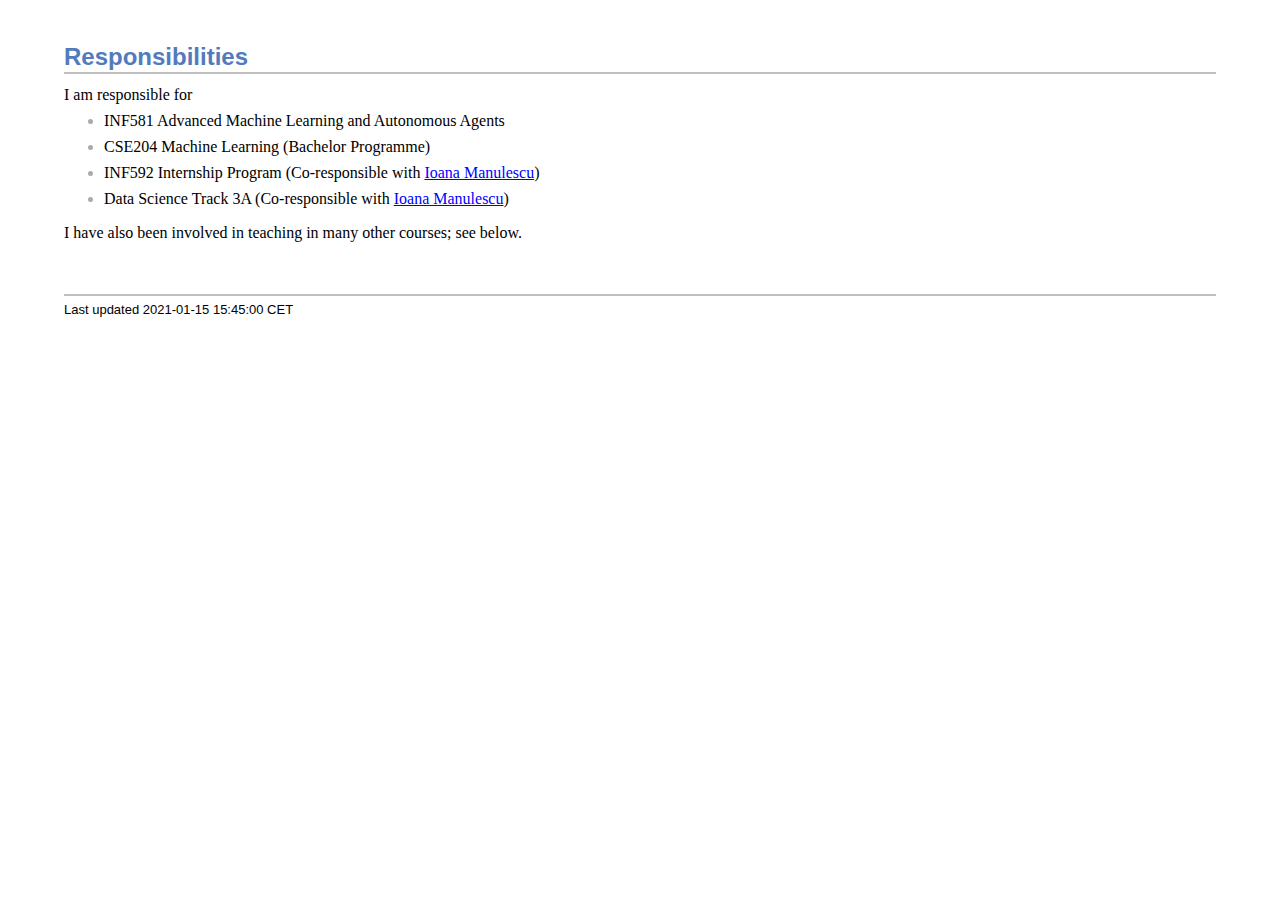
<file: teaching_header.html>
<!DOCTYPE html>
<html lang="en">
<head>
<meta http-equiv="Content-Type" content="text/html; charset=UTF-8">
<meta name="generator" content="AsciiDoc 8.6.10">
<title></title>
<style type="text/css">
/* Shared CSS for AsciiDoc xhtml11 and html5 backends */

/* Default font. */
body {
  font-family: Georgia,serif;
}

/* Title font. */
h1, h2, h3, h4, h5, h6,
div.title, caption.title,
thead, p.table.header,
#toctitle,
#author, #revnumber, #revdate, #revremark,
#footer {
  font-family: Arial,Helvetica,sans-serif;
}

body {
  margin: 1em 5% 1em 5%;
}

a {
  color: blue;
  text-decoration: underline;
}
a:visited {
  color: fuchsia;
}

em {
  font-style: italic;
  color: navy;
}

strong {
  font-weight: bold;
  color: #083194;
}

h1, h2, h3, h4, h5, h6 {
  color: #527bbd;
  margin-top: 1.2em;
  margin-bottom: 0.5em;
  line-height: 1.3;
}

h1, h2, h3 {
  border-bottom: 2px solid silver;
}
h2 {
  padding-top: 0.5em;
}
h3 {
  float: left;
}
h3 + * {
  clear: left;
}
h5 {
  font-size: 1.0em;
}

div.sectionbody {
  margin-left: 0;
}

hr {
  border: 1px solid silver;
}

p {
  margin-top: 0.5em;
  margin-bottom: 0.5em;
}

ul, ol, li > p {
  margin-top: 0;
}
ul > li     { color: #aaa; }
ul > li > * { color: black; }

.monospaced, code, pre {
  font-family: "Courier New", Courier, monospace;
  font-size: inherit;
  color: navy;
  padding: 0;
  margin: 0;
}
pre {
  white-space: pre-wrap;
}

#author {
  color: #527bbd;
  font-weight: bold;
  font-size: 1.1em;
}
#email {
}
#revnumber, #revdate, #revremark {
}

#footer {
  font-size: small;
  border-top: 2px solid silver;
  padding-top: 0.5em;
  margin-top: 4.0em;
}
#footer-text {
  float: left;
  padding-bottom: 0.5em;
}
#footer-badges {
  float: right;
  padding-bottom: 0.5em;
}

#preamble {
  margin-top: 1.5em;
  margin-bottom: 1.5em;
}
div.imageblock, div.exampleblock, div.verseblock,
div.quoteblock, div.literalblock, div.listingblock, div.sidebarblock,
div.admonitionblock {
  margin-top: 1.0em;
  margin-bottom: 1.5em;
}
div.admonitionblock {
  margin-top: 2.0em;
  margin-bottom: 2.0em;
  margin-right: 10%;
  color: #606060;
}

div.content { /* Block element content. */
  padding: 0;
}

/* Block element titles. */
div.title, caption.title {
  color: #527bbd;
  font-weight: bold;
  text-align: left;
  margin-top: 1.0em;
  margin-bottom: 0.5em;
}
div.title + * {
  margin-top: 0;
}

td div.title:first-child {
  margin-top: 0.0em;
}
div.content div.title:first-child {
  margin-top: 0.0em;
}
div.content + div.title {
  margin-top: 0.0em;
}

div.sidebarblock > div.content {
  background: #ffffee;
  border: 1px solid #dddddd;
  border-left: 4px solid #f0f0f0;
  padding: 0.5em;
}

div.listingblock > div.content {
  border: 1px solid #dddddd;
  border-left: 5px solid #f0f0f0;
  background: #f8f8f8;
  padding: 0.5em;
}

div.quoteblock, div.verseblock {
  padding-left: 1.0em;
  margin-left: 1.0em;
  margin-right: 10%;
  border-left: 5px solid #f0f0f0;
  color: #888;
}

div.quoteblock > div.attribution {
  padding-top: 0.5em;
  text-align: right;
}

div.verseblock > pre.content {
  font-family: inherit;
  font-size: inherit;
}
div.verseblock > div.attribution {
  padding-top: 0.75em;
  text-align: left;
}
/* DEPRECATED: Pre version 8.2.7 verse style literal block. */
div.verseblock + div.attribution {
  text-align: left;
}

div.admonitionblock .icon {
  vertical-align: top;
  font-size: 1.1em;
  font-weight: bold;
  text-decoration: underline;
  color: #527bbd;
  padding-right: 0.5em;
}
div.admonitionblock td.content {
  padding-left: 0.5em;
  border-left: 3px solid #dddddd;
}

div.exampleblock > div.content {
  border-left: 3px solid #dddddd;
  padding-left: 0.5em;
}

div.imageblock div.content { padding-left: 0; }
span.image img { border-style: none; vertical-align: text-bottom; }
a.image:visited { color: white; }

dl {
  margin-top: 0.8em;
  margin-bottom: 0.8em;
}
dt {
  margin-top: 0.5em;
  margin-bottom: 0;
  font-style: normal;
  color: navy;
}
dd > *:first-child {
  margin-top: 0.1em;
}

ul, ol {
    list-style-position: outside;
}
ol.arabic {
  list-style-type: decimal;
}
ol.loweralpha {
  list-style-type: lower-alpha;
}
ol.upperalpha {
  list-style-type: upper-alpha;
}
ol.lowerroman {
  list-style-type: lower-roman;
}
ol.upperroman {
  list-style-type: upper-roman;
}

div.compact ul, div.compact ol,
div.compact p, div.compact p,
div.compact div, div.compact div {
  margin-top: 0.1em;
  margin-bottom: 0.1em;
}

tfoot {
  font-weight: bold;
}
td > div.verse {
  white-space: pre;
}

div.hdlist {
  margin-top: 0.8em;
  margin-bottom: 0.8em;
}
div.hdlist tr {
  padding-bottom: 15px;
}
dt.hdlist1.strong, td.hdlist1.strong {
  font-weight: bold;
}
td.hdlist1 {
  vertical-align: top;
  font-style: normal;
  padding-right: 0.8em;
  color: navy;
}
td.hdlist2 {
  vertical-align: top;
}
div.hdlist.compact tr {
  margin: 0;
  padding-bottom: 0;
}

.comment {
  background: yellow;
}

.footnote, .footnoteref {
  font-size: 0.8em;
}

span.footnote, span.footnoteref {
  vertical-align: super;
}

#footnotes {
  margin: 20px 0 20px 0;
  padding: 7px 0 0 0;
}

#footnotes div.footnote {
  margin: 0 0 5px 0;
}

#footnotes hr {
  border: none;
  border-top: 1px solid silver;
  height: 1px;
  text-align: left;
  margin-left: 0;
  width: 20%;
  min-width: 100px;
}

div.colist td {
  padding-right: 0.5em;
  padding-bottom: 0.3em;
  vertical-align: top;
}
div.colist td img {
  margin-top: 0.3em;
}

@media print {
  #footer-badges { display: none; }
}

#toc {
  margin-bottom: 2.5em;
}

#toctitle {
  color: #527bbd;
  font-size: 1.1em;
  font-weight: bold;
  margin-top: 1.0em;
  margin-bottom: 0.1em;
}

div.toclevel0, div.toclevel1, div.toclevel2, div.toclevel3, div.toclevel4 {
  margin-top: 0;
  margin-bottom: 0;
}
div.toclevel2 {
  margin-left: 2em;
  font-size: 0.9em;
}
div.toclevel3 {
  margin-left: 4em;
  font-size: 0.9em;
}
div.toclevel4 {
  margin-left: 6em;
  font-size: 0.9em;
}

span.aqua { color: aqua; }
span.black { color: black; }
span.blue { color: blue; }
span.fuchsia { color: fuchsia; }
span.gray { color: gray; }
span.green { color: green; }
span.lime { color: lime; }
span.maroon { color: maroon; }
span.navy { color: navy; }
span.olive { color: olive; }
span.purple { color: purple; }
span.red { color: red; }
span.silver { color: silver; }
span.teal { color: teal; }
span.white { color: white; }
span.yellow { color: yellow; }

span.aqua-background { background: aqua; }
span.black-background { background: black; }
span.blue-background { background: blue; }
span.fuchsia-background { background: fuchsia; }
span.gray-background { background: gray; }
span.green-background { background: green; }
span.lime-background { background: lime; }
span.maroon-background { background: maroon; }
span.navy-background { background: navy; }
span.olive-background { background: olive; }
span.purple-background { background: purple; }
span.red-background { background: red; }
span.silver-background { background: silver; }
span.teal-background { background: teal; }
span.white-background { background: white; }
span.yellow-background { background: yellow; }

span.big { font-size: 2em; }
span.small { font-size: 0.6em; }

span.underline { text-decoration: underline; }
span.overline { text-decoration: overline; }
span.line-through { text-decoration: line-through; }

div.unbreakable { page-break-inside: avoid; }


/*
 * xhtml11 specific
 *
 * */

div.tableblock {
  margin-top: 1.0em;
  margin-bottom: 1.5em;
}
div.tableblock > table {
  border: 3px solid #527bbd;
}
thead, p.table.header {
  font-weight: bold;
  color: #527bbd;
}
p.table {
  margin-top: 0;
}
/* Because the table frame attribute is overriden by CSS in most browsers. */
div.tableblock > table[frame="void"] {
  border-style: none;
}
div.tableblock > table[frame="hsides"] {
  border-left-style: none;
  border-right-style: none;
}
div.tableblock > table[frame="vsides"] {
  border-top-style: none;
  border-bottom-style: none;
}


/*
 * html5 specific
 *
 * */

table.tableblock {
  margin-top: 1.0em;
  margin-bottom: 1.5em;
}
thead, p.tableblock.header {
  font-weight: bold;
  color: #527bbd;
}
p.tableblock {
  margin-top: 0;
}
table.tableblock {
  border-width: 3px;
  border-spacing: 0px;
  border-style: solid;
  border-color: #527bbd;
  border-collapse: collapse;
}
th.tableblock, td.tableblock {
  border-width: 1px;
  padding: 4px;
  border-style: solid;
  border-color: #527bbd;
}

table.tableblock.frame-topbot {
  border-left-style: hidden;
  border-right-style: hidden;
}
table.tableblock.frame-sides {
  border-top-style: hidden;
  border-bottom-style: hidden;
}
table.tableblock.frame-none {
  border-style: hidden;
}

th.tableblock.halign-left, td.tableblock.halign-left {
  text-align: left;
}
th.tableblock.halign-center, td.tableblock.halign-center {
  text-align: center;
}
th.tableblock.halign-right, td.tableblock.halign-right {
  text-align: right;
}

th.tableblock.valign-top, td.tableblock.valign-top {
  vertical-align: top;
}
th.tableblock.valign-middle, td.tableblock.valign-middle {
  vertical-align: middle;
}
th.tableblock.valign-bottom, td.tableblock.valign-bottom {
  vertical-align: bottom;
}


/*
 * manpage specific
 *
 * */

body.manpage h1 {
  padding-top: 0.5em;
  padding-bottom: 0.5em;
  border-top: 2px solid silver;
  border-bottom: 2px solid silver;
}
body.manpage h2 {
  border-style: none;
}
body.manpage div.sectionbody {
  margin-left: 3em;
}

@media print {
  body.manpage div#toc { display: none; }
}


</style>
<script type="text/javascript">
/*<![CDATA[*/
var asciidoc = {  // Namespace.

/////////////////////////////////////////////////////////////////////
// Table Of Contents generator
/////////////////////////////////////////////////////////////////////

/* Author: Mihai Bazon, September 2002
 * http://students.infoiasi.ro/~mishoo
 *
 * Table Of Content generator
 * Version: 0.4
 *
 * Feel free to use this script under the terms of the GNU General Public
 * License, as long as you do not remove or alter this notice.
 */

 /* modified by Troy D. Hanson, September 2006. License: GPL */
 /* modified by Stuart Rackham, 2006, 2009. License: GPL */

// toclevels = 1..4.
toc: function (toclevels) {

  function getText(el) {
    var text = "";
    for (var i = el.firstChild; i != null; i = i.nextSibling) {
      if (i.nodeType == 3 /* Node.TEXT_NODE */) // IE doesn't speak constants.
        text += i.data;
      else if (i.firstChild != null)
        text += getText(i);
    }
    return text;
  }

  function TocEntry(el, text, toclevel) {
    this.element = el;
    this.text = text;
    this.toclevel = toclevel;
  }

  function tocEntries(el, toclevels) {
    var result = new Array;
    var re = new RegExp('[hH]([1-'+(toclevels+1)+'])');
    // Function that scans the DOM tree for header elements (the DOM2
    // nodeIterator API would be a better technique but not supported by all
    // browsers).
    var iterate = function (el) {
      for (var i = el.firstChild; i != null; i = i.nextSibling) {
        if (i.nodeType == 1 /* Node.ELEMENT_NODE */) {
          var mo = re.exec(i.tagName);
          if (mo && (i.getAttribute("class") || i.getAttribute("className")) != "float") {
            result[result.length] = new TocEntry(i, getText(i), mo[1]-1);
          }
          iterate(i);
        }
      }
    }
    iterate(el);
    return result;
  }

  var toc = document.getElementById("toc");
  if (!toc) {
    return;
  }

  // Delete existing TOC entries in case we're reloading the TOC.
  var tocEntriesToRemove = [];
  var i;
  for (i = 0; i < toc.childNodes.length; i++) {
    var entry = toc.childNodes[i];
    if (entry.nodeName.toLowerCase() == 'div'
     && entry.getAttribute("class")
     && entry.getAttribute("class").match(/^toclevel/))
      tocEntriesToRemove.push(entry);
  }
  for (i = 0; i < tocEntriesToRemove.length; i++) {
    toc.removeChild(tocEntriesToRemove[i]);
  }

  // Rebuild TOC entries.
  var entries = tocEntries(document.getElementById("content"), toclevels);
  for (var i = 0; i < entries.length; ++i) {
    var entry = entries[i];
    if (entry.element.id == "")
      entry.element.id = "_toc_" + i;
    var a = document.createElement("a");
    a.href = "#" + entry.element.id;
    a.appendChild(document.createTextNode(entry.text));
    var div = document.createElement("div");
    div.appendChild(a);
    div.className = "toclevel" + entry.toclevel;
    toc.appendChild(div);
  }
  if (entries.length == 0)
    toc.parentNode.removeChild(toc);
},


/////////////////////////////////////////////////////////////////////
// Footnotes generator
/////////////////////////////////////////////////////////////////////

/* Based on footnote generation code from:
 * http://www.brandspankingnew.net/archive/2005/07/format_footnote.html
 */

footnotes: function () {
  // Delete existing footnote entries in case we're reloading the footnodes.
  var i;
  var noteholder = document.getElementById("footnotes");
  if (!noteholder) {
    return;
  }
  var entriesToRemove = [];
  for (i = 0; i < noteholder.childNodes.length; i++) {
    var entry = noteholder.childNodes[i];
    if (entry.nodeName.toLowerCase() == 'div' && entry.getAttribute("class") == "footnote")
      entriesToRemove.push(entry);
  }
  for (i = 0; i < entriesToRemove.length; i++) {
    noteholder.removeChild(entriesToRemove[i]);
  }

  // Rebuild footnote entries.
  var cont = document.getElementById("content");
  var spans = cont.getElementsByTagName("span");
  var refs = {};
  var n = 0;
  for (i=0; i<spans.length; i++) {
    if (spans[i].className == "footnote") {
      n++;
      var note = spans[i].getAttribute("data-note");
      if (!note) {
        // Use [\s\S] in place of . so multi-line matches work.
        // Because JavaScript has no s (dotall) regex flag.
        note = spans[i].innerHTML.match(/\s*\[([\s\S]*)]\s*/)[1];
        spans[i].innerHTML =
          "[<a id='_footnoteref_" + n + "' href='#_footnote_" + n +
          "' title='View footnote' class='footnote'>" + n + "</a>]";
        spans[i].setAttribute("data-note", note);
      }
      noteholder.innerHTML +=
        "<div class='footnote' id='_footnote_" + n + "'>" +
        "<a href='#_footnoteref_" + n + "' title='Return to text'>" +
        n + "</a>. " + note + "</div>";
      var id =spans[i].getAttribute("id");
      if (id != null) refs["#"+id] = n;
    }
  }
  if (n == 0)
    noteholder.parentNode.removeChild(noteholder);
  else {
    // Process footnoterefs.
    for (i=0; i<spans.length; i++) {
      if (spans[i].className == "footnoteref") {
        var href = spans[i].getElementsByTagName("a")[0].getAttribute("href");
        href = href.match(/#.*/)[0];  // Because IE return full URL.
        n = refs[href];
        spans[i].innerHTML =
          "[<a href='#_footnote_" + n +
          "' title='View footnote' class='footnote'>" + n + "</a>]";
      }
    }
  }
},

install: function(toclevels) {
  var timerId;

  function reinstall() {
    asciidoc.footnotes();
    if (toclevels) {
      asciidoc.toc(toclevels);
    }
  }

  function reinstallAndRemoveTimer() {
    clearInterval(timerId);
    reinstall();
  }

  timerId = setInterval(reinstall, 500);
  if (document.addEventListener)
    document.addEventListener("DOMContentLoaded", reinstallAndRemoveTimer, false);
  else
    window.onload = reinstallAndRemoveTimer;
}

}
asciidoc.install();
/*]]>*/
</script>
</head>
<body class="article">
<div id="header">
</div>
<div id="content">
<div class="sect1">
<h2 id="_responsibilities">Responsibilities</h2>
<div class="sectionbody">
<div class="paragraph"><p>I am responsible for</p></div>
<div class="ulist"><ul>
<li>
<p>
INF581 Advanced Machine Learning and Autonomous Agents
</p>
</li>
<li>
<p>
CSE204 Machine Learning (Bachelor Programme)
</p>
</li>
<li>
<p>
INF592 Internship Program (Co-responsible with <a href="https://pages.saclay.inria.fr/ioana.manolescu/">Ioana Manulescu</a>)
</p>
</li>
<li>
<p>
Data Science Track 3A (Co-responsible with <a href="https://pages.saclay.inria.fr/ioana.manolescu/]">Ioana Manulescu</a>)
</p>
</li>
</ul></div>
<div class="paragraph"><p>I have also been involved in teaching in many other courses; see below.</p></div>
</div>
</div>
</div>
<div id="footnotes"><hr></div>
<div id="footer">
<div id="footer-text">
Last updated
 2021-01-15 15:45:00 CET
</div>
</div>
</body>
</html>
</file>
<file: style/style.css>
body {
	background: #CACACA url(images/background.png) repeat-x;
	font-family: "Trebuchet MS", Verdana, serif
}
#container {
	margin: 0 auto;
	width: 750px
}
#header {
	width: 100%
}
#sub_header {
	text-align: right;
	font-weight: bold;
	font-size: 20px;
	color: #FFFFFF;
	padding-right: 20px;
	padding-bottom: 20px;
}
#main_content {
	margin: 0 auto;
	width: 100%;
	background: #FFFFFF url('images/background_content.gif');
	background-repeat: repeat-y
} 
#main_content_top {
	height: 30px;
	background: #FFFFFF url('images/background_top.gif');
} 
#main_content_bottom {
	height: 30px;
	background: #FFFFFF url('images/background_bottom.gif');
}
#footer {
	text-align: center;
	font-size: 12px;
	margin: 10px auto
}
.code {
	float: left;
	text-align: left;
	padding: 0px 30px 10px 30px;
	font-size: 12px
}
.content {
	float: left;
	width: 510px;
	text-align: justify;
	padding: 0 30px 0 30px;
	font-size: 12px
}
.menu {
	width: 139px;
	float: right;
	padding: 0 20px 0 20px;
	border-left: #8C8484 1px solid;
	font-size: 12px
}
.menu ul {
	margin: 0;
	padding: 10px 0 10px 15px
}
.menu il {
	list-style-type: disc
}
#header h1 {
	margin-bottom: 0px;
	font-size: 28px;
	font-weight: bold;
	color: #A40008
}
.content h2 {
	margin-top: 0px;
	font-size: 18px;
	font-weight: bold;
	color: #A40008
}
.content h3 {
	margin-top: 0px;
	font-size: 12px;
	font-weight: bold;
	background-color: #EBECF0;
	padding: 10px; /* Add some padding to the heading */
}
#clear {
	display: block;
	clear: both;
	width: 100%;
	height:1px;
	overflow:hidden;
}
.menu_title {
	font-size: 18px;
	font-weight: bold;
	color: #A40008
}
.menu ul {
	margin: 0;
	padding: 10px 0 20px 15px
}
.menu li {
	padding-top: 2px;
	list-style-type: circle
}
a {
	color: #A40008;
	font-weight: bold;
	text-decoration: none
}
a:hover {
	color: #A40008;
	font-weight: bold;
	text-decoration: underline
}
a.menu_link {
	color: #000000;
	font-weight: bold;
	font-size: 14px;
	text-decoration: underline
}
a.menu_link:hover {
	color: #A40008;
	font-weight: bold;
	font-size: 14px;
	text-decoration: none
}
.quote {
	margin: 20px;
	text-align: center;
	font-weight: bold;
	font-style: italic
}
</file>
